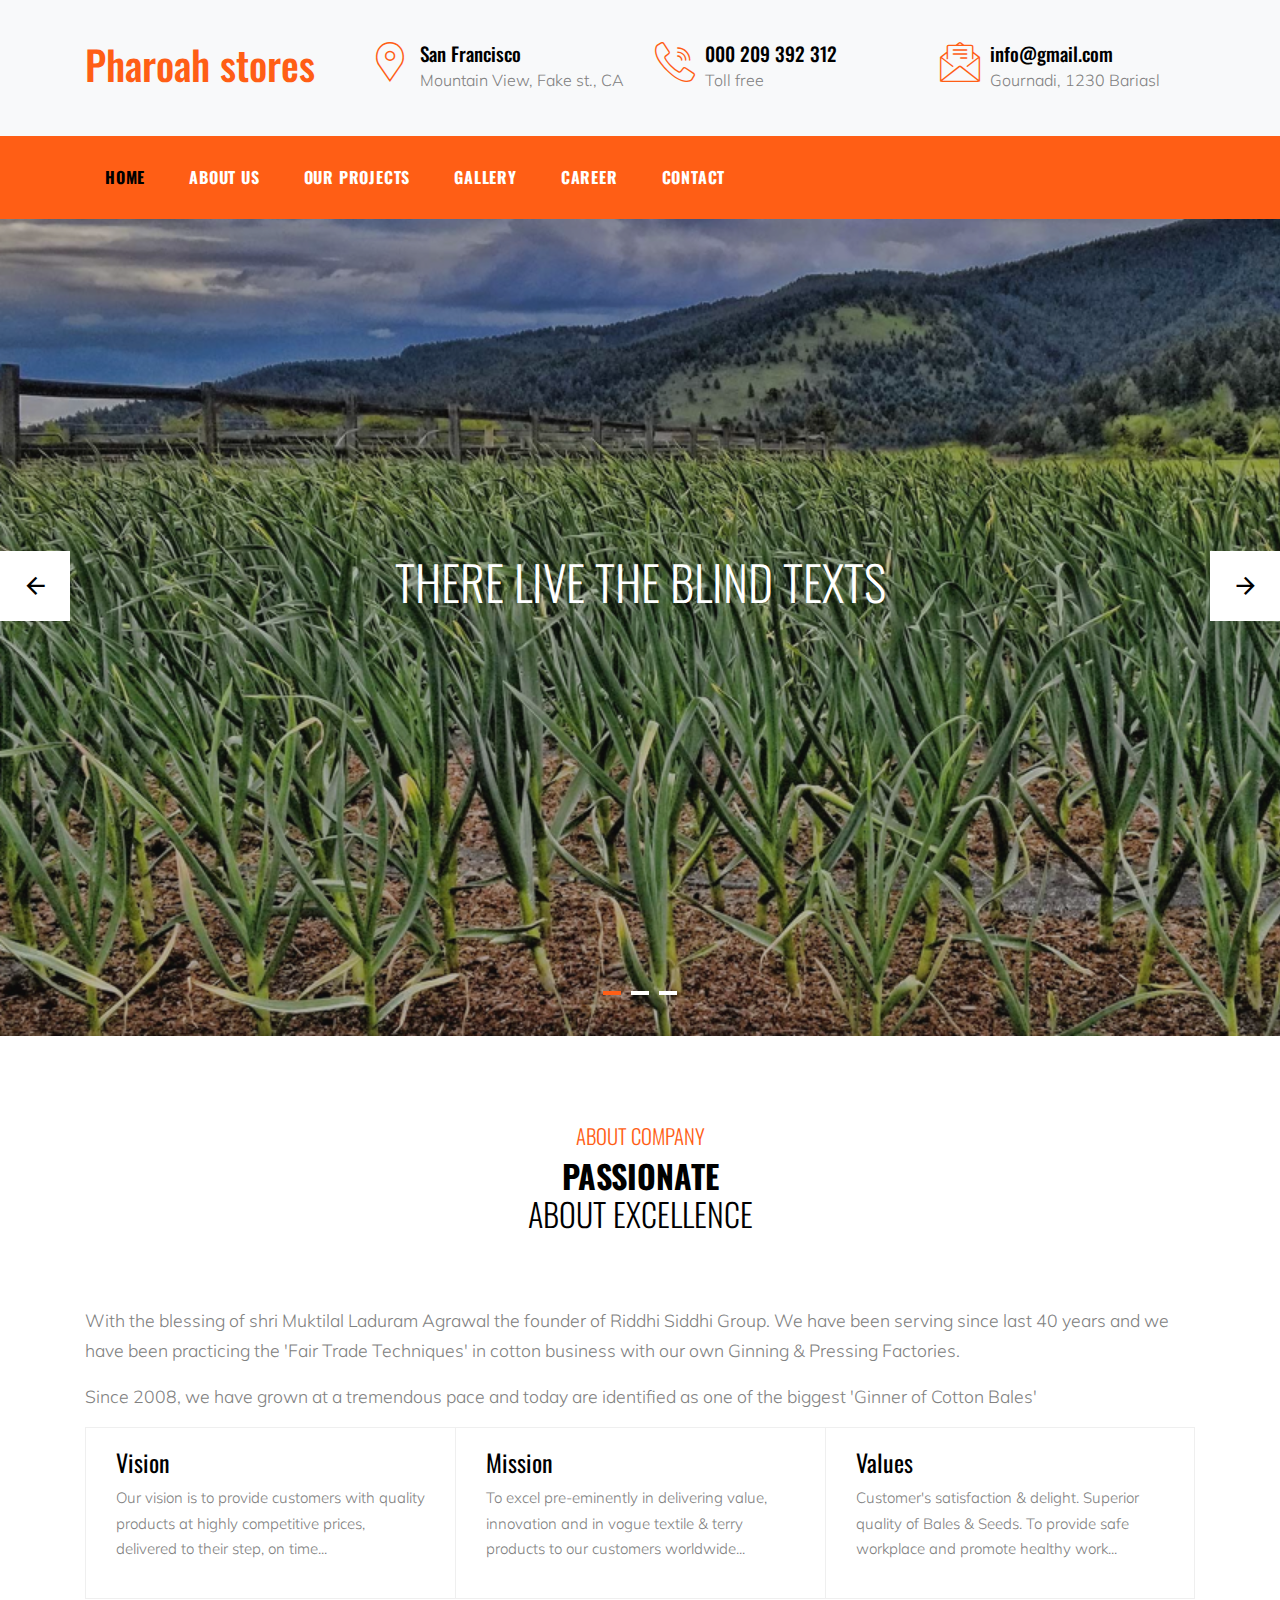
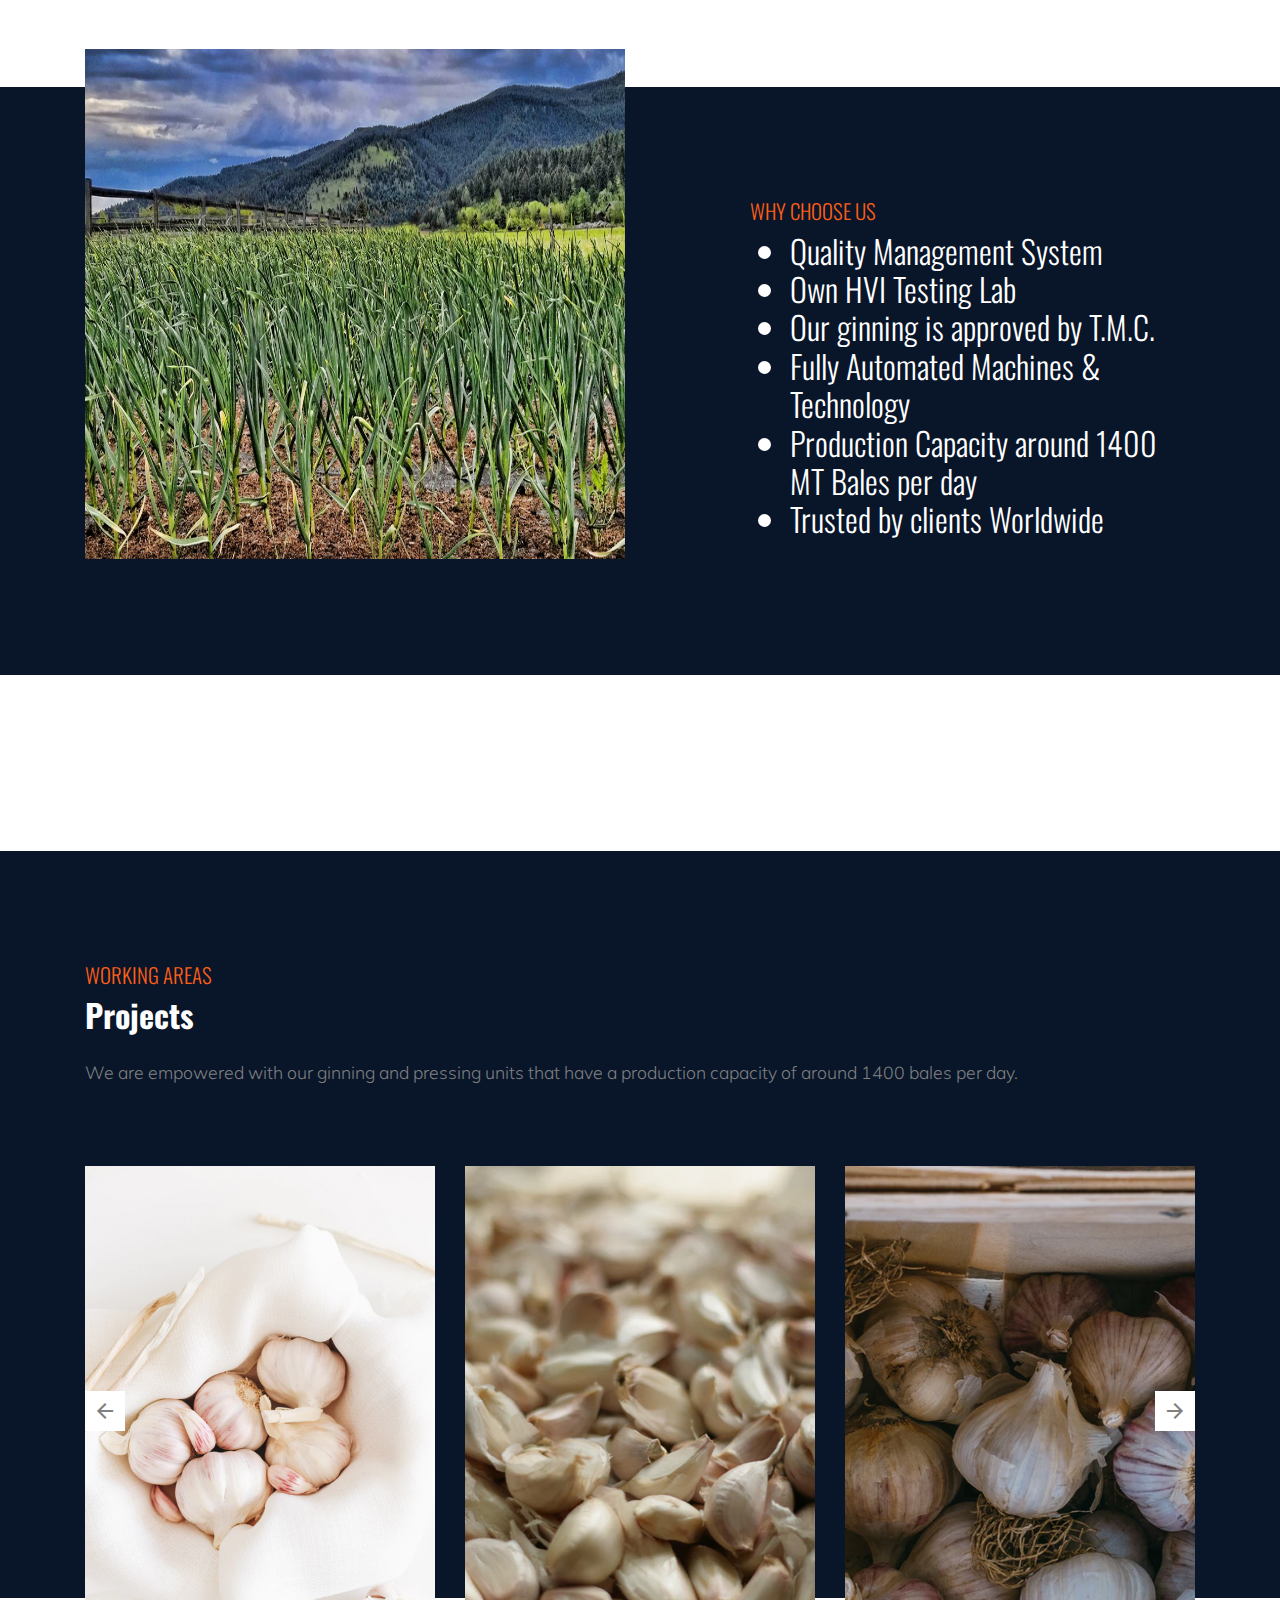
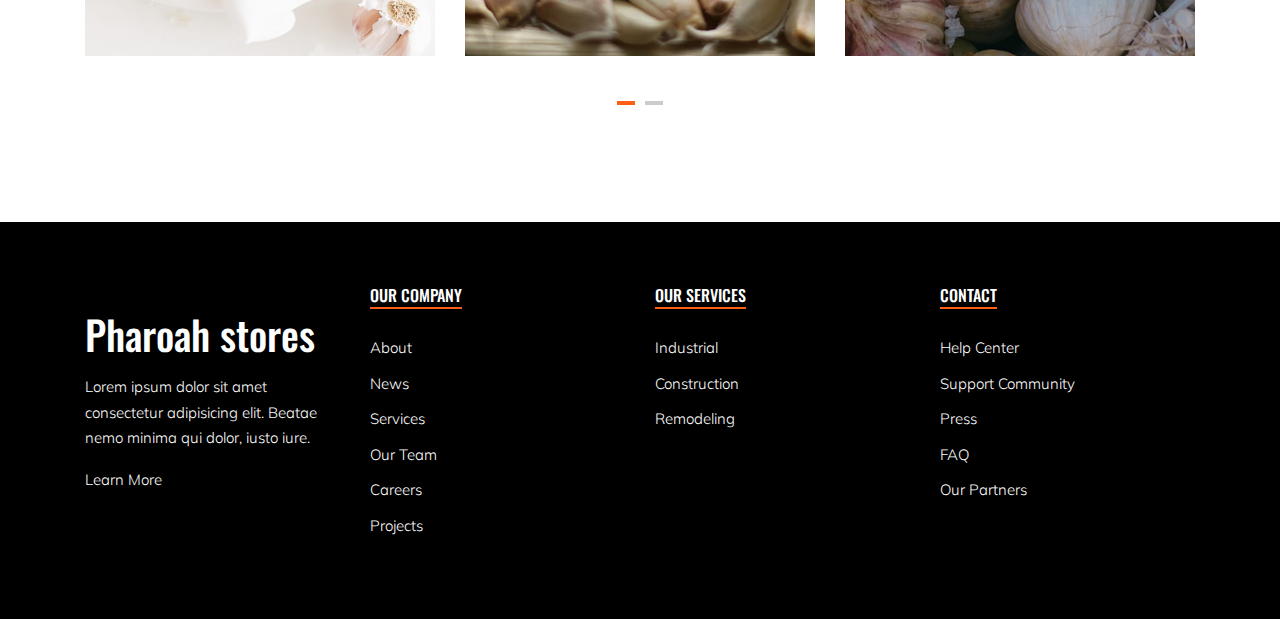
<file: index.html>
<!DOCTYPE html>
<html lang="en">

<head>
  <title>Demo Website</title>
  <meta charset="utf-8">
  <meta name="viewport" content="width=device-width, initial-scale=1, shrink-to-fit=no">


  <link href="https://fonts.googleapis.com/css?family=Oswald:300,400,700|Muli:300,400" rel="stylesheet">
  <link rel="stylesheet" href="fonts/icomoon/style.css">

  <link rel="stylesheet" href="css/bootstrap.min.css">
  <link rel="stylesheet" href="css/jquery-ui.css">
  <link rel="stylesheet" href="css/owl.carousel.min.css">
  <link rel="stylesheet" href="css/owl.theme.default.min.css">
  <link rel="stylesheet" href="css/owl.theme.default.min.css">

  <link rel="stylesheet" href="css/jquery.fancybox.min.css">

  <link rel="stylesheet" href="css/bootstrap-datepicker.css">

  <link rel="stylesheet" href="fonts/flaticon/font/flaticon.css">

  <link rel="stylesheet" href="css/aos.css">
  <link href="css/jquery.mb.YTPlayer.min.css" media="all" rel="stylesheet" type="text/css">

  <link rel="stylesheet" href="css/style.css">



</head>

<body data-spy="scroll" data-target=".site-navbar-target" data-offset="300">

  <div class="site-wrap">

    <div class="site-mobile-menu site-navbar-target">
      <div class="site-mobile-menu-header">
        <div class="site-mobile-menu-close mt-3">
          <span class="icon-close2 js-menu-toggle"></span>
        </div>
      </div>
      <div class="site-mobile-menu-body"></div>
    </div>


    
    <div class="header-top bg-light">
      <div class="container">
        <div class="row align-items-center">
          <div class="col-6 col-lg-3">
            <a href="index.html">
              <h1>Pharoah stores</h1>
            </a>
          </div>
          <div class="col-lg-3 d-none d-lg-block">

            <div class="quick-contact-icons d-flex">
              <div class="icon align-self-start">
                <span class="flaticon-placeholder text-primary"></span>
              </div>
              <div class="text">
                <span class="h4 d-block">San Francisco</span>
                <span class="caption-text">Mountain View, Fake st., CA</span>
              </div>
            </div>

          </div>
          <div class="col-lg-3 d-none d-lg-block">
            <div class="quick-contact-icons d-flex">
              <div class="icon align-self-start">
                <span class="flaticon-call text-primary"></span>
              </div>
              <div class="text">
                <span class="h4 d-block">000 209 392 312</span>
                <span class="caption-text">Toll free</span>
              </div>
            </div>
          </div>

          <div class="col-lg-3 d-none d-lg-block">
            <div class="quick-contact-icons d-flex">
              <div class="icon align-self-start">
                <span class="flaticon-email text-primary"></span>
              </div>
              <div class="text">
                <span class="h4 d-block">info@gmail.com</span>
                <span class="caption-text">Gournadi, 1230 Bariasl</span>
              </div>
            </div>
          </div>

          <div class="col-6 d-block d-lg-none text-right">
              <a href="#" class="d-inline-block d-lg-none site-menu-toggle js-menu-toggle text-black"><span
                class="icon-menu h3"></span></a>
          </div>
        </div>
      </div>
      


      
      <div class="site-navbar py-2 js-sticky-header site-navbar-target d-none pl-0 d-lg-block" role="banner">

      <div class="container">
        <div class="d-flex align-items-center">
          
          <div class="mr-auto">
            <nav class="site-navigation position-relative text-right" role="navigation">
              <ul class="site-menu main-menu js-clone-nav mr-auto d-none pl-0 d-lg-block">
                <li class="active">
                  <a href="index.html" class="nav-link text-left">Home</a>
                </li>
                <li>
                  <a href="#" class="nav-link text-left">About Us</a>
                </li>
                <li>
                  <a href="#" class="nav-link text-left">Our Projects</a>
                </li>
                <li>
                    <a href="#" class="nav-link text-left">Gallery</a>
                </li>
                <li><a href="#" class="nav-link text-left">Career</a></li>
                <li>
                    <a href="#" class="nav-link text-left">Contact</a>
                  </li>
              </ul>                                                                                                                                                                                                                                                                                          </ul>
            </nav>

          </div>
         
        </div>
      </div>

    </div>
    
    </div>
    
    <div class="hero-slide owl-carousel site-blocks-cover">
      <div class="intro-section" style="background-image: url('images/slide_1.jpg');">
        <div class="container">
          <div class="row align-items-center">
            <div class="col-lg-12 mx-auto text-center" data-aos="fade-up">
              <h1>THERE LIVE THE BLIND TEXTS</strong></h1>
            </div>
          </div>
        </div>
      </div>

      <div class="intro-section" style="background-image: url('images/slide_2.jpg');">
        <div class="container">
          <div class="row align-items-center">
            <div class="col-lg-12 mx-auto text-center" data-aos="fade-up">
              <span class="d-block"></span>
              <h1>THERE LIVE THE BLIND TEXTS</h1>
            </div>
          </div>
        </div>
      </div>

      <div class="intro-section" style="background-image: url('images/slide_3.jpg');">
        <div class="container">
          <div class="row align-items-center">
            <div class="col-lg-12 mx-auto text-center" data-aos="fade-up">
              <h1>THERE LIVE THE BLIND TEXTS</h1>
            </div>
          </div>
        </div>
      </div>

    </div>
    <!-- END slider -->
    

    <div class="site-section services-1-wrap">
      <div class="container">
        <div class="row mb-5 justify-content-center text-center">
          <div class="col-lg-5">
              <h3 class="section-subtitle">ABOUT COMPANY</h3>
              <h2 class="section-title mb-4 text-black"><strong>PASSIONATE</strong><br />
              ABOUT EXCELLENCE</h2>
          </div>
        </div>

 <p>With the blessing of shri Muktilal Laduram Agrawal the founder of Riddhi Siddhi Group. We have been serving since last 40 years and we have been practicing the 'Fair Trade Techniques' in cotton business with our own Ginning & Pressing Factories.</p>

        <p>Since 2008, we have grown at a tremendous pace and today are identified as one of the biggest 'Ginner of Cotton Bales'</p>

        <div class="row no-gutters">
          <div class="col-lg-4 col-md-6">
            <div class="service-1">
              
              <div class="service-1-content">
                <h3 class="service-heading">Vision</h3>
                <p>Our vision is to provide customers with quality products at highly competitive prices, delivered to their step, on time...</p>
              </div>
            </div>
          </div>

          <div class="col-lg-4 col-md-6">
            <div class="service-1">
              
              <div class="service-1-content">
                <h3 class="service-heading">Mission</h3>
                <p>To excel pre-eminently in delivering value, innovation and in vogue textile & terry products to our customers worldwide...</p>
              </div>
            </div>
          </div>

          <div class="col-lg-4 col-md-6">
            <div class="service-1">
              
              <div class="service-1-content">
                <h3 class="service-heading">Values</h3>
                <p>Customer's satisfaction & delight. Superior quality of Bales & Seeds. To provide safe workplace and promote healthy work...</p>
              </div>
            </div>
          </div>
          
          
      </div>
    </div>
    <!-- END services -->

    <div class="site-section">
      <div class="block-2">
        <div class="container">
          <div class="row">
            <div class="col-lg-6 mb-4 mb-lg-0">
              <img src="images/slide_1.jpg" alt="Image " class="img-fluid img-overlap" style="height: 510px;"">
            </div>
            <div class="col-lg-5 ml-auto">
              <h3 class="section-subtitle">Why Choose Us</h3>
              <h2 class="section-title mb-4"><ul>
                                <li>Quality Management System</li>
                                <li>Own HVI Testing Lab</li>
                                <li>Our ginning is approved by T.M.C.</li>
                                <li>Fully Automated Machines & Technology</li>
                                <li>Production Capacity around 1400 MT Bales per day</li>                                
                                <li>Trusted by clients Worldwide</li>
                            </ul></p>

              



              </div>

              
            </div>
          </div>
        </div>
      </div>
    </div>
    <!-- END block-2 -->


    

    <div class="site-section block-3">
      <div class="container">
        
        <div class="mb-5">
          <h3 class="section-subtitle">WORKING AREAS</h3>
          <h2 class="section-title mb-4"><strong>Projects</strong></h2>
          <p>We are empowered with our ginning and pressing units that have a production capacity of around 1400 bales per day.</p>
        </div>

        <div class="projects-carousel-wrap">
          <div class="owl-carousel owl-slide-3">
            <div class="project-item">
              <div class="project-item-contents">
                <a href="#">
                  <h2 class="project-item-title">
                    Cotton Seeds 
                  </h2>
                </a>
              </div>
              <img src="images/works_1.jpg" alt="Image" class="img-fluid">
            </div>
            <div class="project-item">
              <div class="project-item-contents">
                <a href="#">
                  <h2 class="project-item-title">
                    Cotton Bales 
                  </h2>
                </a>
              </div>
              <img src="images/works_2.jpg" alt="Image" class="img-fluid">
            </div>
            <div class="project-item">
              <div class="project-item-contents">
                <a href="#">
                  <h2 class="project-item-title">
                    Cotton Seeds 
                  </h2>
                </a>
              </div>
              <img src="images/works_3.jpg" alt="Image" class="img-fluid">
            </div>
            <div class="project-item">
              <div class="project-item-contents">
                <a href="#">
                  <h2 class="project-item-title">
                    Cotton Bales 
                  </h2>
                </a>
              </div>
              <img src="images/works_4.jpg" alt="Image" class="img-fluid">
            </div>


          </div>
        </div>

      </div>
    </div>

    
<!--
    <div class="site-section testimonial-wrap">
      <div class="container">
        <div class="row justify-content-center">
          <div class="col-12 mb-5 text-center">
            <h3 class="section-subtitle">Testimonial</h3>
            <h2 class="section-title text-black mb-4">What People Says</h2>
          </div>
        </div>

        <div class="row">
          <div class="col-md-6 mb-4 mb-md-0">
            <div class="testimonial">
              <img src="images/person_3_sq.jpg" alt="">
              <blockquote>
                <p>&ldquo;Lorem ipsum dolor sit, amet consectetur adipisicing elit. Provident deleniti iusto molestias, dolore vel fugiat ab placeat ea?&rdquo;</p>
              </blockquote>
              <p class="client-name">Matt Keygen</p>
            </div>
          </div>
          <div class="col-md-6 mb-4 mb-md-0">
            <div class="testimonial">
              <img src="images/person_4_sq.jpg" alt="">
              <blockquote>
                <p>&ldquo;Lorem ipsum dolor sit, amet consectetur adipisicing elit. Provident deleniti iusto molestias, dolore vel fugiat ab placeat ea?&rdquo;</p>
              </blockquote>
              <p class="client-name">Matt Keygen</p>
            </div>
          </div>
        </div>
      </div>
    </div>

   

    <div class="site-section bg-light">
      <div class="container">
        <div class="row justify-content-center">
          <div class="col-12 mb-5 text-left">
            <h3 class="section-subtitle">Blog</h3>
            <h2 class="section-title text-black mb-4">News &amp; Updates</h2>
          </div>
        </div>
        <div class="row">
          <div class="col-md-6 mb-4 mb-lg-0 col-lg-4">
            <div class="blog-entry">
              <a href="#" class="img-link">
                <img src="images/slide_1.jpg" alt="Image" class="img-fluid">
              </a>
              <div class="blog-entry-contents">
                <h3><a href="#">Top Companies That Are Best In Industrial Business</a></h3>
                <div class="meta">Posted by <a href="#">Admin</a> In <a href="#">News</a></div>
              </div>
            </div>
          </div>
          <div class="col-md-6 mb-4 mb-lg-0 col-lg-4">
            <div class="blog-entry">
              <a href="#" class="img-link">
                <img src="images/slide_1.jpg" alt="Image" class="img-fluid">
              </a>
              <div class="blog-entry-contents">
                <h3><a href="#">Top Companies That Are Best In Industrial Business</a></h3>
                <div class="meta">Posted by <a href="#">Admin</a> In <a href="#">News</a></div>
              </div>
            </div>
          </div>
          <div class="col-md-6 mb-4 mb-lg-0 col-lg-4">
            <div class="blog-entry">
              <a href="#" class="img-link">
                <img src="images/slide_1.jpg" alt="Image" class="img-fluid">
              </a>
              <div class="blog-entry-contents">
                <h3><a href="#">Top Companies That Are Best In Industrial Business</a></h3>
                <div class="meta">Posted by <a href="#">Admin</a> In <a href="#">News</a></div>
              </div>
            </div>
          </div>
        </div>
      </div>
    </div>

    
    <div class="py-5 bg-primary block-4">
      <div class="container">
        <div class="row align-items-center">
          <div class="col-lg-6">
            <h3 class="text-white">Subscribe To Newsletter</h3>
            <p>Lorem ipsum dolor sit amet consectetur adipisicing elit. Nesciunt, reprehenderit!</p>
          </div>
          <div class="col-lg-6">
            <form action="#" class="form-subscribe d-flex">
              <input type="text" class="form-control form-control-lg">
              <input type="submit" class="btn btn-secondary px-4" value="Subcribe">
            </form>
          </div>
        </div>
      </div>
    </div>-->

    <div class="footer">
      <div class="container">
        <div class="row">
          <div class="col-lg-3">
            <p class="mb-4"><h1>Pharoah stores</h1></p>
            <p>Lorem ipsum dolor sit amet consectetur adipisicing elit. Beatae nemo minima qui dolor, iusto iure.</p>  
            <p><a href="#">Learn More</a></p>
          </div>
          <div class="col-lg-3">
            <h3 class="footer-heading"><span>Our Company</span></h3>
            <ul class="list-unstyled">
                <li><a href="#">About</a></li>
                <li><a href="#">News</a></li>
                <li><a href="#">Services</a></li>
                <li><a href="#">Our Team</a></li>
                <li><a href="#">Careers</a></li>
                <li><a href="#">Projects</a></li>
            </ul>
          </div>
          <div class="col-lg-3">
              <h3 class="footer-heading"><span>Our Services</span></h3>
              <ul class="list-unstyled">
                  <li><a href="#">Industrial</a></li>
                  <li><a href="#">Construction</a></li>
                  <li><a href="#">Remodeling</a></li>
              </ul>
          </div>
          <div class="col-lg-3">
              <h3 class="footer-heading"><span>Contact</span></h3>
              <ul class="list-unstyled">
                  <li><a href="#">Help Center</a></li>
                  <li><a href="#">Support Community</a></li>
                  <li><a href="#">Press</a></li>
                  <li><a href="#">FAQ</a></li>
                  <li><a href="#">Our Partners</a></li>
              </ul>
          </div>
        </div>

        <div class="row">
          <div class="col-12">
            <!--<div class="copyright">
                <p>
                    Link back to Colorlib can't be removed. Template is licensed under CC BY 3.0. 
                    Copyright &copy;<script>document.write(new Date().getFullYear());</script> All rights reserved | This template is made with <i class="icon-heart text-danger" aria-hidden="true"></i> by <a href="https://colorlib.com" target="_blank" >Colorlib</a>
                   Link back to Colorlib can't be removed. Template is licensed under CC BY 3.0. 
                    </p>
            </div>-->
          </div>
        </div>
      </div>
    </div>
    

  </div>
  <!-- .site-wrap -->


  <!-- loader -->
  <div id="loader" class="show fullscreen"><svg class="circular" width="48px" height="48px"><circle class="path-bg" cx="24" cy="24" r="22" fill="none" stroke-width="4" stroke="#eeeeee"/><circle class="path" cx="24" cy="24" r="22" fill="none" stroke-width="4" stroke-miterlimit="10" stroke="#ff5e15"/></svg></div>

  <script src="js/jquery-3.3.1.min.js"></script>
  <script src="js/jquery-migrate-3.0.1.min.js"></script>
  <script src="js/jquery-ui.js"></script>
  <script src="js/popper.min.js"></script>
  <script src="js/bootstrap.min.js"></script>
  <script src="js/owl.carousel.min.js"></script>
  <script src="js/jquery.stellar.min.js"></script>
  <script src="js/jquery.countdown.min.js"></script>
  <script src="js/bootstrap-datepicker.min.js"></script>
  <script src="js/jquery.easing.1.3.js"></script>
  <script src="js/aos.js"></script>
  <script src="js/jquery.fancybox.min.js"></script>
  <script src="js/jquery.sticky.js"></script>
  <script src="js/jquery.mb.YTPlayer.min.js"></script>




  <script src="js/main.js"></script>

</body>

</html>
</file>
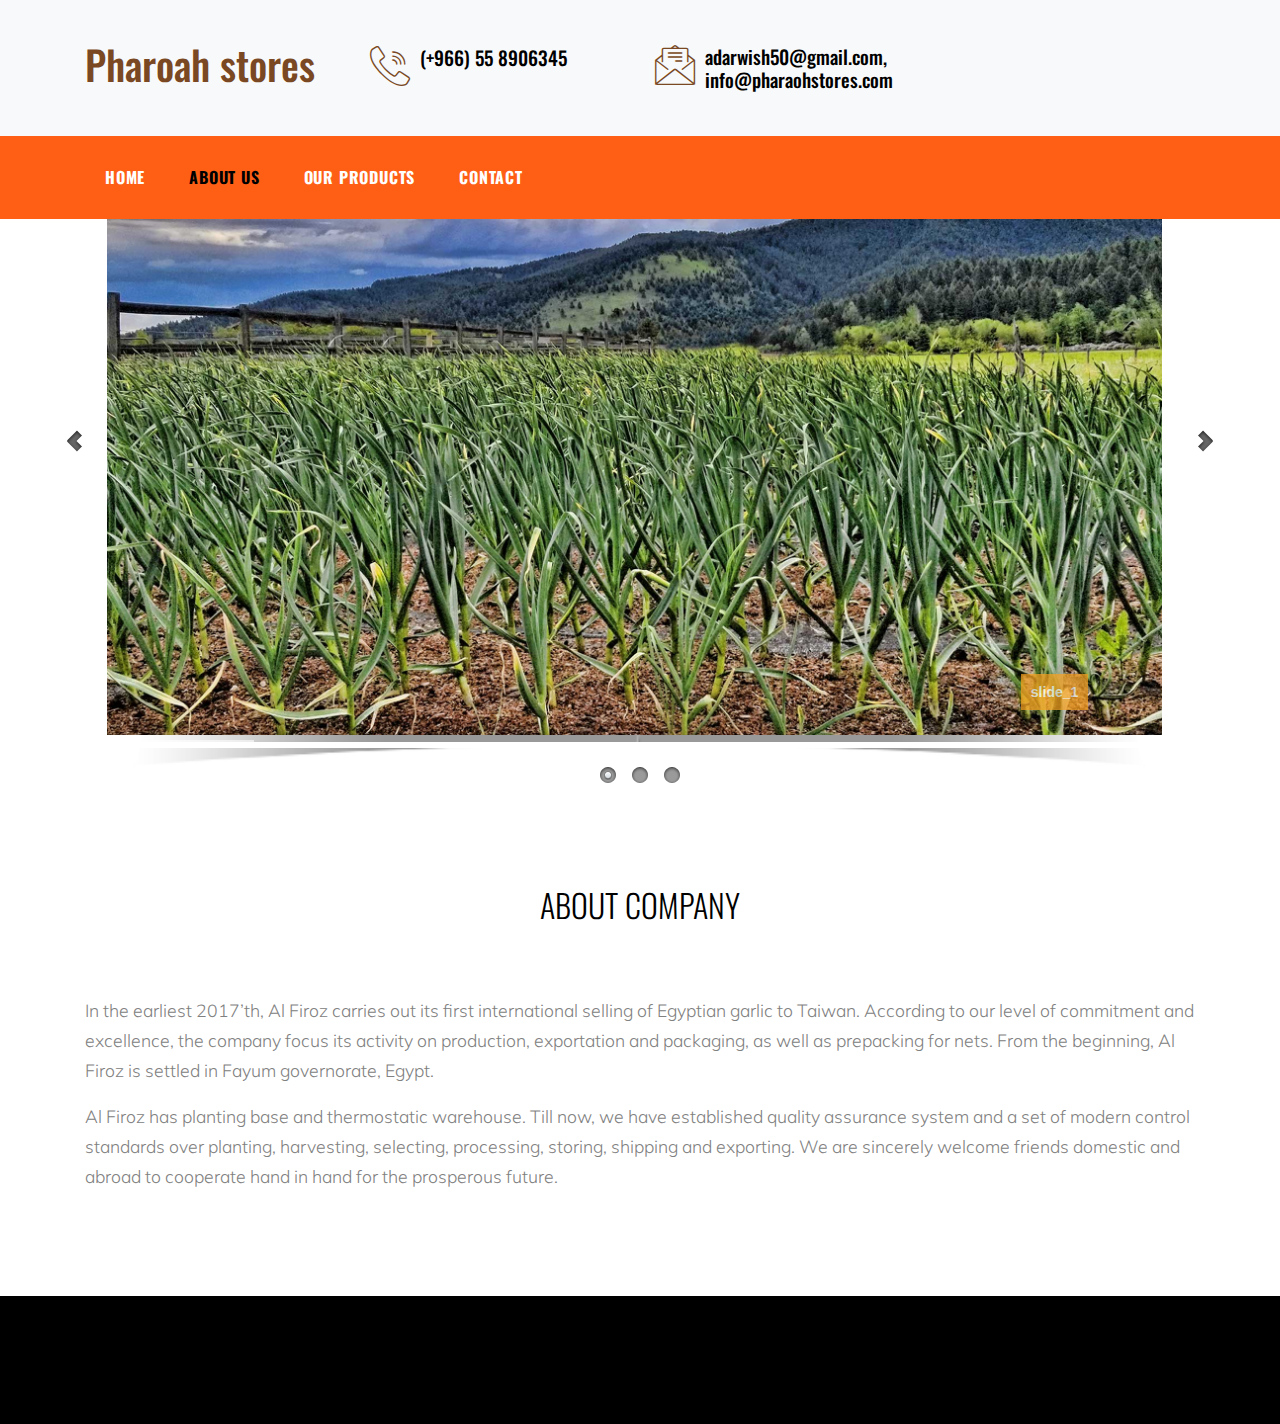
<file: about.html>
﻿<!DOCTYPE html>
<html lang="en">

<head>
    <title>About | Pharoah Stores</title>
  <meta charset="utf-8">
  <meta name="viewport" content="width=device-width, initial-scale=1, shrink-to-fit=no">


  <link href="https://fonts.googleapis.com/css?family=Oswald:300,400,700|Muli:300,400" rel="stylesheet">
  <link rel="stylesheet" href="fonts/icomoon/style.css">

  <link rel="stylesheet" href="css/bootstrap.min.css">
  <link rel="stylesheet" href="css/jquery-ui.css">
  <link rel="stylesheet" href="css/owl.carousel.min.css">
  <link rel="stylesheet" href="css/owl.theme.default.min.css">
  <link rel="stylesheet" href="css/owl.theme.default.min.css">

  <link rel="stylesheet" href="css/jquery.fancybox.min.css">

  <link rel="stylesheet" href="css/bootstrap-datepicker.css">

  <link rel="stylesheet" href="fonts/flaticon/font/flaticon.css">

  <link rel="stylesheet" href="css/aos.css">
  <link href="css/jquery.mb.YTPlayer.min.css" media="all" rel="stylesheet" type="text/css">

  <link rel="stylesheet" href="css/style.css">

  <!-- Insert to your webpage before the </head> -->
  <script src="sliderengine/jquery.js"></script>
  <script src="sliderengine/amazingslider.js"></script>
  <link rel="stylesheet" type="text/css" href="sliderengine/amazingslider-1.css">
  <script src="sliderengine/initslider-1.js"></script>
  <!-- End of head section HTML codes -->



</head>

<body data-spy="scroll" data-target=".site-navbar-target" data-offset="300">
    <div id="page-wrap">
        <div class="site-wrap">

            <div class="site-mobile-menu site-navbar-target">
                <div class="site-mobile-menu-header">
                    <div class="site-mobile-menu-close mt-3">
                        <span class="icon-close2 js-menu-toggle"></span>
                    </div>
                </div>
                <div class="site-mobile-menu-body"></div>
            </div>



            <div class="header-top bg-light">
                <div class="container">
                    <div class="row align-items-center">
                        <div class="col-6 col-lg-3">
                            <a href="index.html">
                                <h1 style="color: #7a4924;">Pharoah stores</h1>
                            </a>
                        </div>

                        <div class="col-lg-3 d-none d-lg-block">
                            <div class="quick-contact-icons d-flex">
                                <div class="icon align-self-start">
                                    <span class="flaticon-call" style="color: #7a4924;"></span>
                                </div>
                                <div class="text">
                                    <span class="h4 d-block">(+966) 55 8906345</span>
                                </div>
                            </div>
                        </div>

                        <div class="col-lg-3 d-none d-lg-block">
                            <div class="quick-contact-icons d-flex">
                                <div class="icon align-self-start">
                                    <span class="flaticon-email" style="color: #7a4924;"></span>
                                </div>
                                <div class="text">
                                    <span class="h4 d-block">adarwish50@gmail.com,<br />info@pharaohstores.com</span>
                                </div>
                            </div>
                        </div>

                        <div class="col-6 d-block d-lg-none text-right">
                            <a href="#" class="d-inline-block d-lg-none site-menu-toggle js-menu-toggle text-black">
                                <span class="icon-menu h3"></span>
                            </a>
                        </div>
                    </div>
                </div>




                <div class="site-navbar py-2 js-sticky-header site-navbar-target d-none pl-0 d-lg-block" role="banner">

                    <div class="container">
                        <div class="d-flex align-items-center">

                            <div class="mr-auto">
                                <nav class="site-navigation position-relative text-right" role="navigation">
                                    <ul class="site-menu main-menu js-clone-nav mr-auto d-none pl-0 d-lg-block">
                                        <li>
                                            <a href="index.html" class="nav-link text-left">Home</a>
                                        </li>
                                        <li class="active">
                                            <a href="about.html" class="nav-link text-left">About Us</a>
                                        </li>
                                        <li>
                                            <a href="products.html" class="nav-link text-left">Our Products</a>
                                        </li>
                                        <li>
                                            <a href="contact.html" class="nav-link text-left">Contact</a>
                                        </li>
                                    </ul>                                                                                                                                                                                                                                                                                          </ul>
                                </nav>

                            </div>

                        </div>
                    </div>

                </div>

            </div>



            <!-- Insert to your webpage where you want to display the slider -->
            <div class="amazingslider-wrapper" id="amazingslider-wrapper-1" style="display:block;position:relative;max-width:1067px;margin:0px auto 62px;">
                <div class="amazingslider" id="amazingslider-1" style="display:block;position:relative;margin:0 auto;">
                    <ul class="amazingslider-slides" style="display:none;">
                        <li>
                            <img src="images/slide_1.jpg" alt="slide_1" title="slide_1" />
                        </li>
                        <li>
                            <img src="images/slide_2.jpg" alt="slide_2" title="slide_2" />
                        </li>
                        <li>
                            <img src="images/slide_3.jpg" alt="slide_3" title="slide_3" />
                        </li>
                    </ul>
                    <ul class="amazingslider-thumbnails" style="display:none;">
                        <li><img src="images/slide_1-tn.jpg" alt="slide_1" title="slide_1" /></li>
                        <li><img src="images/slide_2-tn.jpg" alt="slide_2" title="slide_2" /></li>
                        <li><img src="images/slide_3-tn.jpg" alt="slide_3" title="slide_3" /></li>
                    </ul>

                </div>
            </div>
            <!-- END slider -->

            <div class="site-section services-1-wrap">
                <div class="container">
                    <div class="row mb-5 justify-content-center text-center">
                        <div class="col-lg-5">
                            <h2 class="section-title mb-4 text-black">
                                ABOUT COMPANY
                            </h2>
                        </div>
                    </div>

                    <p>In the earliest 2017’th, Al Firoz carries out its first international selling of Egyptian garlic to Taiwan. According to our level of commitment and excellence, the company focus its activity on production, exportation and packaging, as well as prepacking for nets. From the beginning, Al Firoz is settled in Fayum governorate, Egypt.</p>

                    <p>Al Firoz has planting base and thermostatic warehouse. Till now, we have established quality assurance system and a set of modern control standards over planting, harvesting, selecting, processing, storing, shipping and exporting. We are sincerely welcome friends domestic and abroad to cooperate hand in hand for the prosperous future.</p>

                </div>
                <!-- END services -->


            </div>










        </div>


        <!-- .site-wrap -->
        <!-- loader -->
        <div id="loader" class="show fullscreen"><svg class="circular" width="48px" height="48px"><circle class="path-bg" cx="24" cy="24" r="22" fill="none" stroke-width="4" stroke="#eeeeee" /><circle class="path" cx="24" cy="24" r="22" fill="none" stroke-width="4" stroke-miterlimit="10" stroke="#ff5e15" /></svg></div>

    </div>
    <div class="footer"></div>

    <script src="js/jquery-ui.js"></script>
    <script src="js/popper.min.js"></script>
    <script src="js/bootstrap.min.js"></script>
    <script src="js/owl.carousel.min.js"></script>
    <script src="js/jquery.stellar.min.js"></script>
    <script src="js/jquery.countdown.min.js"></script>
    <script src="js/bootstrap-datepicker.min.js"></script>
    <script src="js/jquery.easing.1.3.js"></script>
    <script src="js/aos.js"></script>
    <script src="js/jquery.fancybox.min.js"></script>
    <script src="js/jquery.sticky.js"></script>
    <script src="js/jquery.mb.YTPlayer.min.js"></script>




    <script src="js/main.js"></script>

    <script>
        // Select all links with hashes
        $('a[href*="#"]')
            // Remove links that don't actually link to anything
            .not('[href="#"]')
            .not('[href="#0"]')
            .click(function (event) {
                // On-page links
                if (
                    location.pathname.replace(/^\//, '') == this.pathname.replace(/^\//, '')
                    &&
                    location.hostname == this.hostname
                ) {
                    // Figure out element to scroll to
                    var target = $(this.hash);
                    target = target.length ? target : $('[name=' + this.hash.slice(1) + ']');
                    // Does a scroll target exist?
                    if (target.length) {
                        // Only prevent default if animation is actually gonna happen
                        event.preventDefault();
                        $('html, body').animate({
                            scrollTop: target.offset().top
                        }, 1000, function () {
                            // Callback after animation
                            // Must change focus!
                            var $target = $(target);
                            $target.focus();
                            if ($target.is(":focus")) { // Checking if the target was focused
                                return false;
                            } else {
                                $target.attr('tabindex', '-1'); // Adding tabindex for elements not focusable
                                $target.focus(); // Set focus again
                            };
                        });
                    }
                }
            });
    </script>

</body>

</html>
</file>
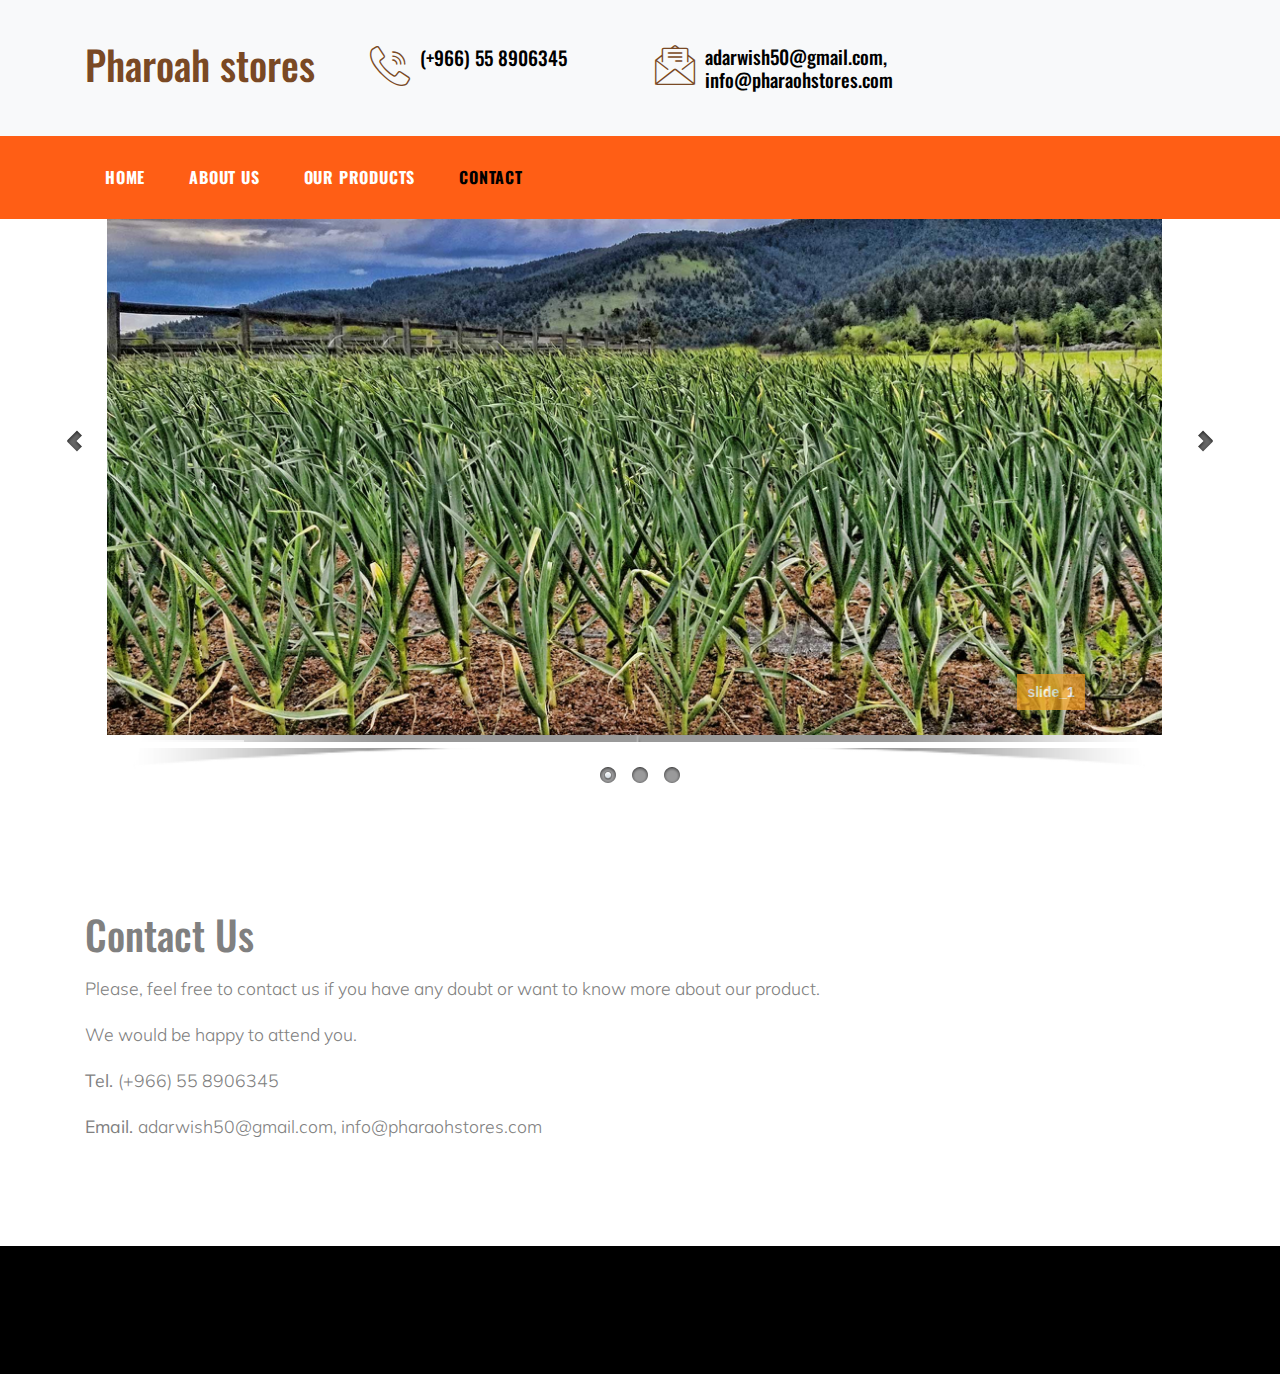
<file: contact.html>
﻿<!DOCTYPE html>
<html lang="en">

<head>
    <title>Contact | Pharoah Stores</title>
  <meta charset="utf-8">
  <meta name="viewport" content="width=device-width, initial-scale=1, shrink-to-fit=no">


  <link href="https://fonts.googleapis.com/css?family=Oswald:300,400,700|Muli:300,400" rel="stylesheet">
  <link rel="stylesheet" href="fonts/icomoon/style.css">

  <link rel="stylesheet" href="css/bootstrap.min.css">
  <link rel="stylesheet" href="css/jquery-ui.css">
  <link rel="stylesheet" href="css/owl.carousel.min.css">
  <link rel="stylesheet" href="css/owl.theme.default.min.css">
  <link rel="stylesheet" href="css/owl.theme.default.min.css">

  <link rel="stylesheet" href="css/jquery.fancybox.min.css">

  <link rel="stylesheet" href="css/bootstrap-datepicker.css">

  <link rel="stylesheet" href="fonts/flaticon/font/flaticon.css">

  <link rel="stylesheet" href="css/aos.css">
  <link href="css/jquery.mb.YTPlayer.min.css" media="all" rel="stylesheet" type="text/css">

  <link rel="stylesheet" href="css/style.css">

  <!-- Insert to your webpage before the </head> -->
  <script src="sliderengine/jquery.js"></script>
  <script src="sliderengine/amazingslider.js"></script>
  <link rel="stylesheet" type="text/css" href="sliderengine/amazingslider-1.css">
  <script src="sliderengine/initslider-1.js"></script>
  <!-- End of head section HTML codes -->



</head>

<body data-spy="scroll" data-target=".site-navbar-target" data-offset="300">
    <div id="page-wrap">
        <div class="site-wrap">

            <div class="site-mobile-menu site-navbar-target">
                <div class="site-mobile-menu-header">
                    <div class="site-mobile-menu-close mt-3">
                        <span class="icon-close2 js-menu-toggle"></span>
                    </div>
                </div>
                <div class="site-mobile-menu-body"></div>
            </div>



            <div class="header-top bg-light">
                <div class="container">
                    <div class="row align-items-center">
                        <div class="col-6 col-lg-3">
                            <a href="index.html">
                                <h1 style="color: #7a4924;">Pharoah stores</h1>
                            </a>
                        </div>

                        <div class="col-lg-3 d-none d-lg-block">
                            <div class="quick-contact-icons d-flex">
                                <div class="icon align-self-start">
                                    <span class="flaticon-call" style="color: #7a4924;"></span>
                                </div>
                                <div class="text">
                                    <span class="h4 d-block">(+966) 55 8906345</span>
                                </div>
                            </div>
                        </div>

                        <div class="col-lg-3 d-none d-lg-block">
                            <div class="quick-contact-icons d-flex">
                                <div class="icon align-self-start">
                                    <span class="flaticon-email" style="color: #7a4924;"></span>
                                </div>
                                <div class="text">
                                    <span class="h4 d-block">adarwish50@gmail.com,<br />info@pharaohstores.com</span>
                                </div>
                            </div>
                        </div>

                        <div class="col-6 d-block d-lg-none text-right">
                            <a href="#" class="d-inline-block d-lg-none site-menu-toggle js-menu-toggle text-black">
                                <span class="icon-menu h3"></span>
                            </a>
                        </div>
                    </div>
                </div>




                <div class="site-navbar py-2 js-sticky-header site-navbar-target d-none pl-0 d-lg-block" role="banner">

                    <div class="container">
                        <div class="d-flex align-items-center">

                            <div class="mr-auto">
                                <nav class="site-navigation position-relative text-right" role="navigation">
                                    <ul class="site-menu main-menu js-clone-nav mr-auto d-none pl-0 d-lg-block">
                                        <li>
                                            <a href="index.html" class="nav-link text-left">Home</a>
                                        </li>
                                        <li>
                                            <a href="about.html" class="nav-link text-left">About Us</a>
                                        </li>
                                        <li>
                                            <a href="products.html" class="nav-link text-left">Our Products</a>
                                        </li>
                                        <li class="active">
                                            <a href="contact.html" class="nav-link text-left">Contact</a>
                                        </li>
                                    </ul>                                                                                                                                                                                                                                                                                          </ul>
                                </nav>

                            </div>

                        </div>
                    </div>

                </div>

            </div>



            <!-- Insert to your webpage where you want to display the slider -->
            <div class="amazingslider-wrapper" id="amazingslider-wrapper-1" style="display:block;position:relative;max-width:1067px;margin:0px auto 62px;">
                <div class="amazingslider" id="amazingslider-1" style="display:block;position:relative;margin:0 auto;">
                    <ul class="amazingslider-slides" style="display:none;">
                        <li>
                            <img src="images/slide_1.jpg" alt="slide_1" title="slide_1" />
                        </li>
                        <li>
                            <img src="images/slide_2.jpg" alt="slide_2" title="slide_2" />
                        </li>
                        <li>
                            <img src="images/slide_3.jpg" alt="slide_3" title="slide_3" />
                        </li>
                    </ul>
                    <ul class="amazingslider-thumbnails" style="display:none;">
                        <li><img src="images/slide_1-tn.jpg" alt="slide_1" title="slide_1" /></li>
                        <li><img src="images/slide_2-tn.jpg" alt="slide_2" title="slide_2" /></li>
                        <li><img src="images/slide_3-tn.jpg" alt="slide_3" title="slide_3" /></li>
                    </ul>

                </div>
            </div>
            <!-- END slider -->

            <div class="site-section services-1-wrap">
                <div class="container">
                    <div class="row">
                        <div class="col-lg-12">
                            <p class="mb-4"><h1>Contact Us</h1></p>
                            <p>Please, feel free to contact us if you have any doubt or want to know more about our product.</p>
                            <p>We would be happy to attend you.</p>
                            <p><strong>Tel. </strong>(+966) 55 8906345</p>
                            <p><strong>Email. </strong>adarwish50@gmail.com, info@pharaohstores.com</p>
                        </div>

                    </div>
                </div>


            </div>



        </div>

        <div class="footer"></div>
        <!-- .site-wrap -->
        <!-- loader -->
        <div id="loader" class="show fullscreen"><svg class="circular" width="48px" height="48px"><circle class="path-bg" cx="24" cy="24" r="22" fill="none" stroke-width="4" stroke="#eeeeee" /><circle class="path" cx="24" cy="24" r="22" fill="none" stroke-width="4" stroke-miterlimit="10" stroke="#ff5e15" /></svg></div>

    </div>
    

    <script src="js/jquery-ui.js"></script>
    <script src="js/popper.min.js"></script>
    <script src="js/bootstrap.min.js"></script>
    <script src="js/owl.carousel.min.js"></script>
    <script src="js/jquery.stellar.min.js"></script>
    <script src="js/jquery.countdown.min.js"></script>
    <script src="js/bootstrap-datepicker.min.js"></script>
    <script src="js/jquery.easing.1.3.js"></script>
    <script src="js/aos.js"></script>
    <script src="js/jquery.fancybox.min.js"></script>
    <script src="js/jquery.sticky.js"></script>
    <script src="js/jquery.mb.YTPlayer.min.js"></script>




    <script src="js/main.js"></script>

    <script>
        // Select all links with hashes
        $('a[href*="#"]')
            // Remove links that don't actually link to anything
            .not('[href="#"]')
            .not('[href="#0"]')
            .click(function (event) {
                // On-page links
                if (
                    location.pathname.replace(/^\//, '') == this.pathname.replace(/^\//, '')
                    &&
                    location.hostname == this.hostname
                ) {
                    // Figure out element to scroll to
                    var target = $(this.hash);
                    target = target.length ? target : $('[name=' + this.hash.slice(1) + ']');
                    // Does a scroll target exist?
                    if (target.length) {
                        // Only prevent default if animation is actually gonna happen
                        event.preventDefault();
                        $('html, body').animate({
                            scrollTop: target.offset().top
                        }, 1000, function () {
                            // Callback after animation
                            // Must change focus!
                            var $target = $(target);
                            $target.focus();
                            if ($target.is(":focus")) { // Checking if the target was focused
                                return false;
                            } else {
                                $target.attr('tabindex', '-1'); // Adding tabindex for elements not focusable
                                $target.focus(); // Set focus again
                            };
                        });
                    }
                }
            });
    </script>

</body>

</html>
</file>
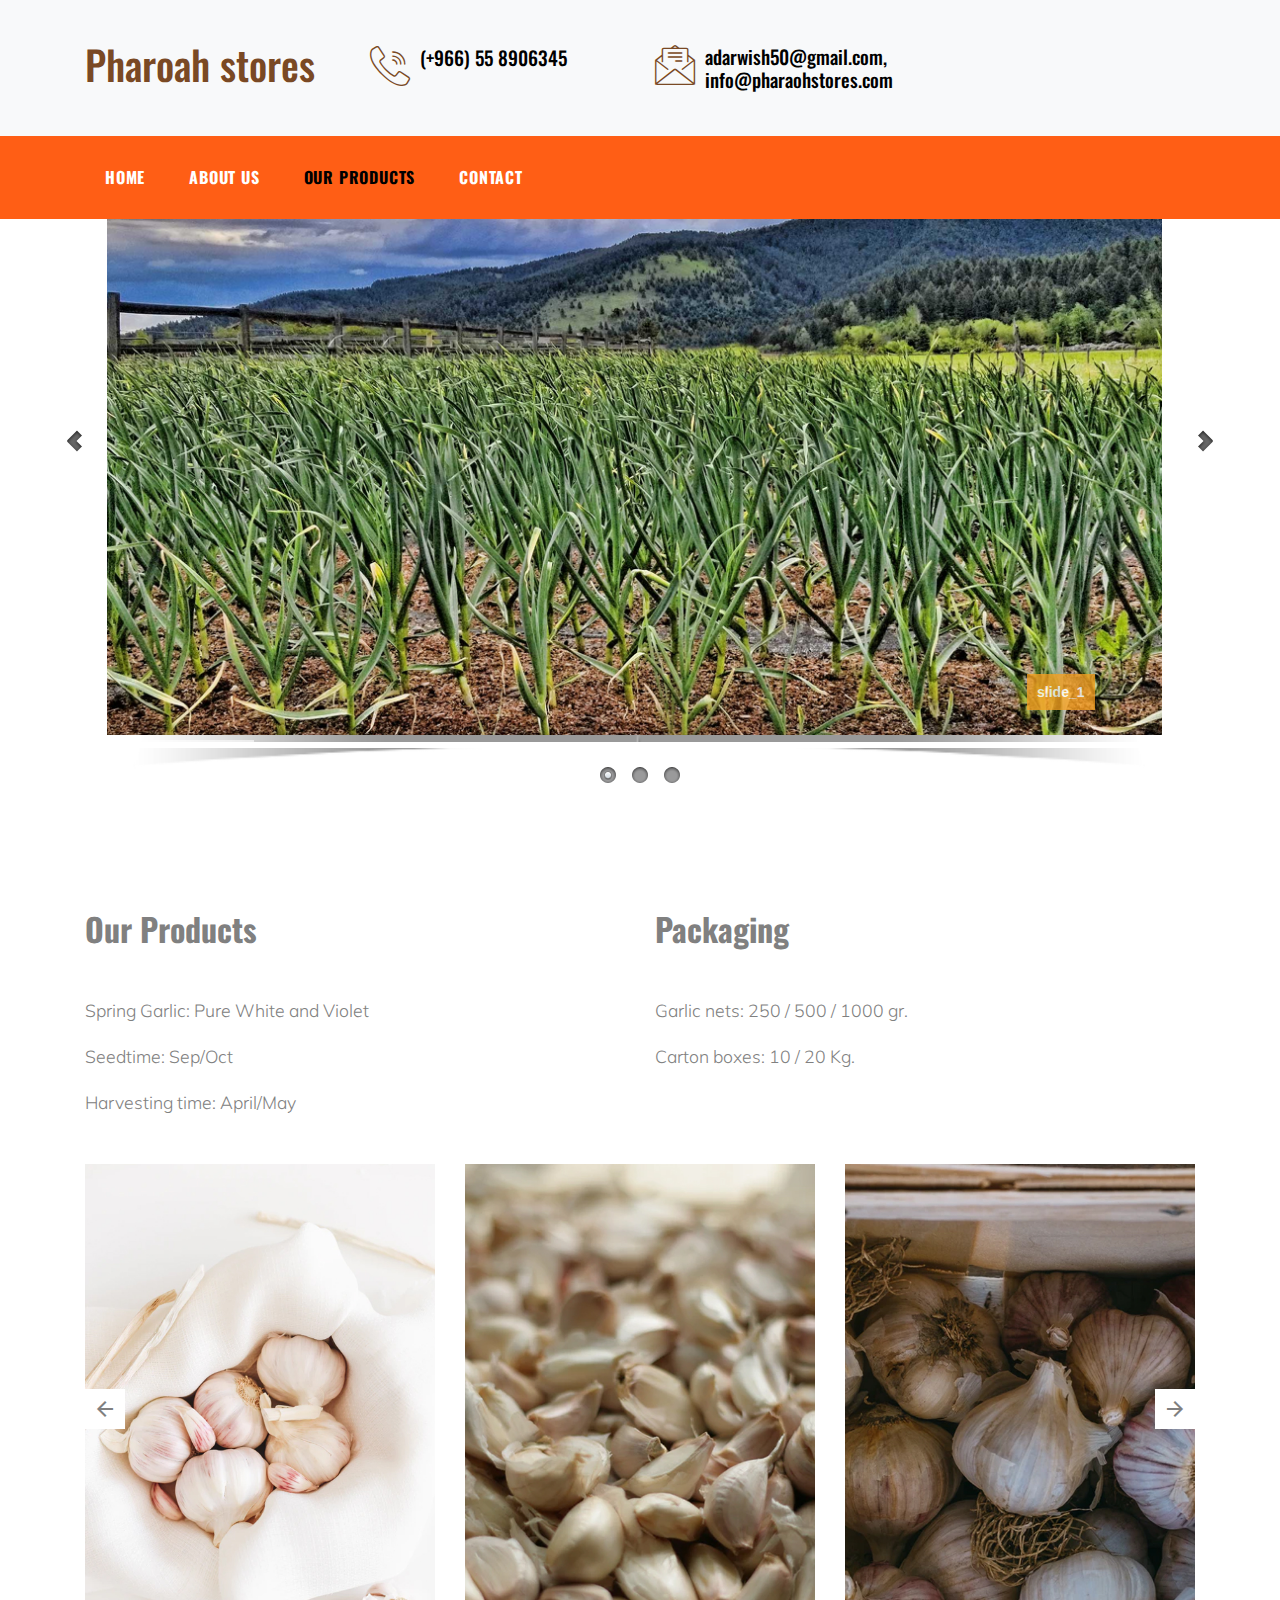
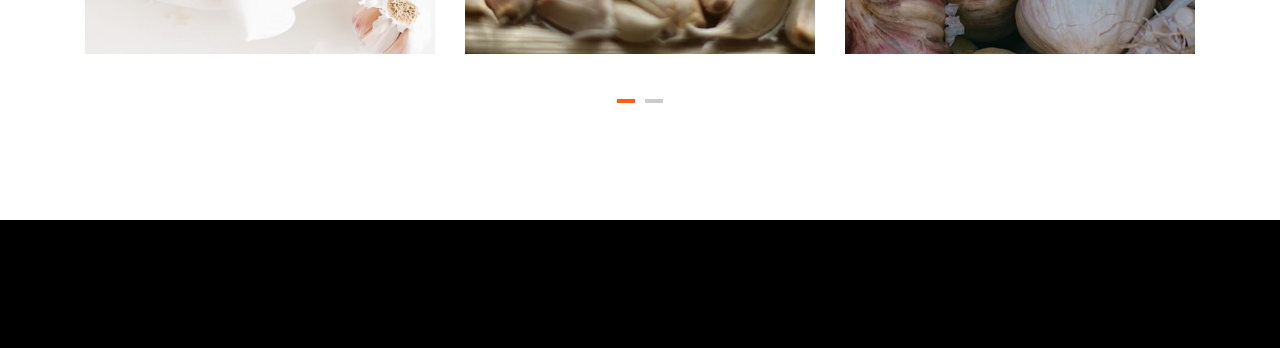
<file: products.html>
﻿<!DOCTYPE html>
<html lang="en">

<head>
    <title>Products | Pharoah Stores</title>
  <meta charset="utf-8">
  <meta name="viewport" content="width=device-width, initial-scale=1, shrink-to-fit=no">


  <link href="https://fonts.googleapis.com/css?family=Oswald:300,400,700|Muli:300,400" rel="stylesheet">
  <link rel="stylesheet" href="fonts/icomoon/style.css">

  <link rel="stylesheet" href="css/bootstrap.min.css">
  <link rel="stylesheet" href="css/jquery-ui.css">
  <link rel="stylesheet" href="css/owl.carousel.min.css">
  <link rel="stylesheet" href="css/owl.theme.default.min.css">
  <link rel="stylesheet" href="css/owl.theme.default.min.css">

  <link rel="stylesheet" href="css/jquery.fancybox.min.css">

  <link rel="stylesheet" href="css/bootstrap-datepicker.css">

  <link rel="stylesheet" href="fonts/flaticon/font/flaticon.css">

  <link rel="stylesheet" href="css/aos.css">
  <link href="css/jquery.mb.YTPlayer.min.css" media="all" rel="stylesheet" type="text/css">

  <link rel="stylesheet" href="css/style.css">

  <!-- Insert to your webpage before the </head> -->
  <script src="sliderengine/jquery.js"></script>
  <script src="sliderengine/amazingslider.js"></script>
  <link rel="stylesheet" type="text/css" href="sliderengine/amazingslider-1.css">
  <script src="sliderengine/initslider-1.js"></script>
  <!-- End of head section HTML codes -->



</head>

<body data-spy="scroll" data-target=".site-navbar-target" data-offset="300">
    <div id="page-wrap">
        <div class="site-wrap">

            <div class="site-mobile-menu site-navbar-target">
                <div class="site-mobile-menu-header">
                    <div class="site-mobile-menu-close mt-3">
                        <span class="icon-close2 js-menu-toggle"></span>
                    </div>
                </div>
                <div class="site-mobile-menu-body"></div>
            </div>



            <div class="header-top bg-light">
                <div class="container">
                    <div class="row align-items-center">
                        <div class="col-6 col-lg-3">
                            <a href="index.html">
                                <h1 style="color: #7a4924;">Pharoah stores</h1>
                            </a>
                        </div>

                        <div class="col-lg-3 d-none d-lg-block">
                            <div class="quick-contact-icons d-flex">
                                <div class="icon align-self-start">
                                    <span class="flaticon-call" style="color: #7a4924;"></span>
                                </div>
                                <div class="text">
                                    <span class="h4 d-block">(+966) 55 8906345</span>
                                </div>
                            </div>
                        </div>

                        <div class="col-lg-3 d-none d-lg-block">
                            <div class="quick-contact-icons d-flex">
                                <div class="icon align-self-start">
                                    <span class="flaticon-email" style="color: #7a4924;"></span>
                                </div>
                                <div class="text">
                                    <span class="h4 d-block">adarwish50@gmail.com,<br />info@pharaohstores.com</span>
                                </div>
                            </div>
                        </div>

                        <div class="col-6 d-block d-lg-none text-right">
                            <a href="#" class="d-inline-block d-lg-none site-menu-toggle js-menu-toggle text-black">
                                <span class="icon-menu h3"></span>
                            </a>
                        </div>
                    </div>
                </div>




                <div class="site-navbar py-2 js-sticky-header site-navbar-target d-none pl-0 d-lg-block" role="banner">

                    <div class="container">
                        <div class="d-flex align-items-center">

                            <div class="mr-auto">
                                <nav class="site-navigation position-relative text-right" role="navigation">
                                    <ul class="site-menu main-menu js-clone-nav mr-auto d-none pl-0 d-lg-block">
                                        <li>
                                            <a href="index.html" class="nav-link text-left">Home</a>
                                        </li>
                                        <li>
                                            <a href="about.html" class="nav-link text-left">About Us</a>
                                        </li>
                                        <li class="active">
                                            <a href="products.html" class="nav-link text-left">Our Products</a>
                                        </li>
                                        <li>
                                            <a href="contact.html" class="nav-link text-left">Contact</a>
                                        </li>
                                    </ul>                                                                                                                                                                                                                                                                                          </ul>
                                </nav>

                            </div>

                        </div>
                    </div>

                </div>

            </div>



            <!-- Insert to your webpage where you want to display the slider -->
            <div class="amazingslider-wrapper" id="amazingslider-wrapper-1" style="display:block;position:relative;max-width:1067px;margin:0px auto 62px;">
                <div class="amazingslider" id="amazingslider-1" style="display:block;position:relative;margin:0 auto;">
                    <ul class="amazingslider-slides" style="display:none;">
                        <li>
                            <img src="images/slide_1.jpg" alt="slide_1" title="slide_1" />
                        </li>
                        <li>
                            <img src="images/slide_2.jpg" alt="slide_2" title="slide_2" />
                        </li>
                        <li>
                            <img src="images/slide_3.jpg" alt="slide_3" title="slide_3" />
                        </li>
                    </ul>
                    <ul class="amazingslider-thumbnails" style="display:none;">
                        <li><img src="images/slide_1-tn.jpg" alt="slide_1" title="slide_1" /></li>
                        <li><img src="images/slide_2-tn.jpg" alt="slide_2" title="slide_2" /></li>
                        <li><img src="images/slide_3-tn.jpg" alt="slide_3" title="slide_3" /></li>
                    </ul>

                </div>
            </div>
            <!-- END slider -->


            <div class="site-section block-3" style="background:transparent;">
                <div class="container">
                    <div class="row">
                        <div class="col-6">
                            <div class="mb-5">
                                <h2 class=" mb-4"><strong>Our Products</strong></h2>
                            </div>

                            <p>Spring Garlic:    Pure White and Violet</p>
                            <p>Seedtime:           Sep/Oct</p>
                            <p>Harvesting time: April/May</p>
                        </div>

                        <div class="col-6">
                            <div class="mb-5">
                                <h2 class=" mb-4"><strong>Packaging</strong></h2>
                            </div>

                            <p>Garlic nets:    250 / 500 / 1000 gr.</p>
                            <p>Carton boxes:   10 / 20 Kg.</p>
                        </div>
                    </div>

                    <div class="projects-carousel-wrap">
                        <div class="owl-carousel owl-slide-3">
                            <div class="project-item">
                                <div class="project-item-contents">
                                    <a href="#">
                                        <h2 class="project-item-title">
                                            Cotton Seeds
                                        </h2>
                                    </a>
                                </div>
                                <img src="images/works_1.jpg" alt="Image" class="img-fluid">
                            </div>
                            <div class="project-item">
                                <div class="project-item-contents">
                                    <a href="#">
                                        <h2 class="project-item-title">
                                            Cotton Bales
                                        </h2>
                                    </a>
                                </div>
                                <img src="images/works_2.jpg" alt="Image" class="img-fluid">
                            </div>
                            <div class="project-item">
                                <div class="project-item-contents">
                                    <a href="#">
                                        <h2 class="project-item-title">
                                            Cotton Seeds
                                        </h2>
                                    </a>
                                </div>
                                <img src="images/works_3.jpg" alt="Image" class="img-fluid">
                            </div>
                            <div class="project-item">
                                <div class="project-item-contents">
                                    <a href="#">
                                        <h2 class="project-item-title">
                                            Cotton Bales
                                        </h2>
                                    </a>
                                </div>
                                <img src="images/works_4.jpg" alt="Image" class="img-fluid">
                            </div>


                        </div>
                    </div>

                </div>
            </div>


        </div>

        <div class="footer"></div>
        <!-- .site-wrap -->
        <!-- loader -->
        <div id="loader" class="show fullscreen"><svg class="circular" width="48px" height="48px"><circle class="path-bg" cx="24" cy="24" r="22" fill="none" stroke-width="4" stroke="#eeeeee" /><circle class="path" cx="24" cy="24" r="22" fill="none" stroke-width="4" stroke-miterlimit="10" stroke="#ff5e15" /></svg></div>

    </div>

    <script src="js/jquery-ui.js"></script>
    <script src="js/popper.min.js"></script>
    <script src="js/bootstrap.min.js"></script>
    <script src="js/owl.carousel.min.js"></script>
    <script src="js/jquery.stellar.min.js"></script>
    <script src="js/jquery.countdown.min.js"></script>
    <script src="js/bootstrap-datepicker.min.js"></script>
    <script src="js/jquery.easing.1.3.js"></script>
    <script src="js/aos.js"></script>
    <script src="js/jquery.fancybox.min.js"></script>
    <script src="js/jquery.sticky.js"></script>
    <script src="js/jquery.mb.YTPlayer.min.js"></script>




    <script src="js/main.js"></script>

    <script>
        // Select all links with hashes
        $('a[href*="#"]')
            // Remove links that don't actually link to anything
            .not('[href="#"]')
            .not('[href="#0"]')
            .click(function (event) {
                // On-page links
                if (
                    location.pathname.replace(/^\//, '') == this.pathname.replace(/^\//, '')
                    &&
                    location.hostname == this.hostname
                ) {
                    // Figure out element to scroll to
                    var target = $(this.hash);
                    target = target.length ? target : $('[name=' + this.hash.slice(1) + ']');
                    // Does a scroll target exist?
                    if (target.length) {
                        // Only prevent default if animation is actually gonna happen
                        event.preventDefault();
                        $('html, body').animate({
                            scrollTop: target.offset().top
                        }, 1000, function () {
                            // Callback after animation
                            // Must change focus!
                            var $target = $(target);
                            $target.focus();
                            if ($target.is(":focus")) { // Checking if the target was focused
                                return false;
                            } else {
                                $target.attr('tabindex', '-1'); // Adding tabindex for elements not focusable
                                $target.focus(); // Set focus again
                            };
                        });
                    }
                }
            });
    </script>

</body>

</html>
</file>
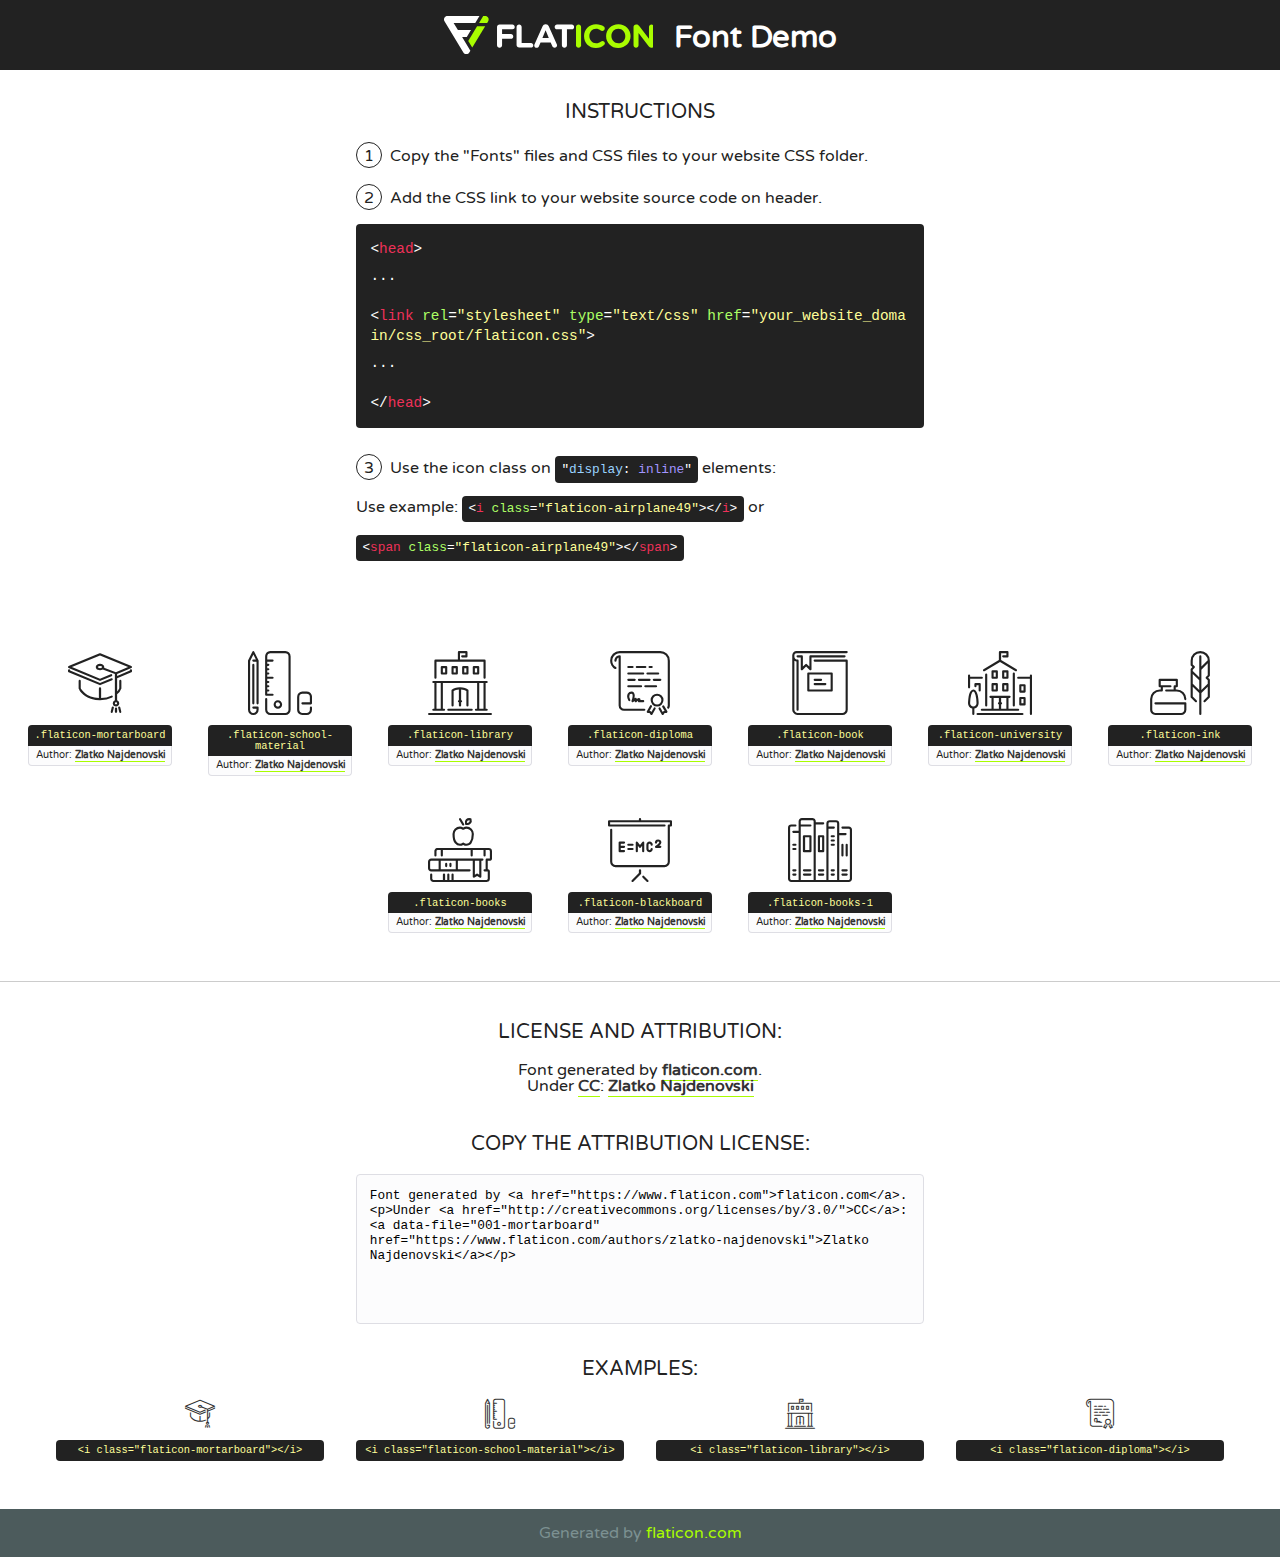
<file: fonts/flaticon-2/font/flaticon.html>
<!DOCTYPE html>
<!--
  Flaticon icon font: Flaticon
  Creation date: 07/06/2019 04:13
-->
<html>
<!DOCTYPE html>
<html>

<head>
    <title>Flaticon WebFont</title>
    <link href="http://fonts.googleapis.com/css?family=Varela+Round" rel="stylesheet" type="text/css" />
    <link rel="stylesheet" type="text/css" href="flaticon.css">
    <meta charset="UTF-8">
    <style>
    html, body, div, span, applet, object, iframe,
    h1, h2, h3, h4, h5, h6, p, blockquote, pre,
    a, abbr, acronym, address, big, cite, code,
    del, dfn, em, img, ins, kbd, q, s, samp,
    small, strike, strong, sub, sup, tt, var,
    b, u, i, center,
    dl, dt, dd, ol, ul, li,
    fieldset, form, label, legend,
    table, caption, tbody, tfoot, thead, tr, th, td,
    article, aside, canvas, details, embed, 
    figure, figcaption, footer, header, hgroup, 
    menu, nav, output, ruby, section, summary,
    time, mark, audio, video {
        margin: 0;
        padding: 0;
        border: 0;
        font-size: 100%;
        font: inherit;
        vertical-align: baseline;
    }
    /* HTML5 display-role reset for older browsers */
    article, aside, details, figcaption, figure, 
    footer, header, hgroup, menu, nav, section {
        display: block;
    }
    body {
        line-height: 1;
    }
    ol, ul {
        list-style: none;
    }
    blockquote, q {
        quotes: none;
    }
    blockquote:before, blockquote:after,
    q:before, q:after {
        content: '';
        content: none;
    }
    table {
        border-collapse: collapse;
        border-spacing: 0;
    }
    body {
        font-family: 'Varela Round', Helvetica, Arial, sans-serif;
        font-size: 16px;
        color: #222;
    }
    a {
        color: #333;
        border-bottom: 1px solid #a9fd00;
        font-weight: bold;
        text-decoration: none;
    }
    * {
        -moz-box-sizing: border-box;
        -webkit-box-sizing: border-box;
        box-sizing: border-box;
        margin: 0;
        padding: 0;
    }
    [class^="flaticon-"]:before, [class*=" flaticon-"]:before, [class^="flaticon-"]:after, [class*=" flaticon-"]:after {
        font-family: Flaticon;
        font-size: 30px;
        font-style: normal;
        margin-left: 20px;
        color: #333;
    }
    .wrapper {
        max-width: 600px;
        margin: auto;
        padding: 0 1em;
    }
    .title {
        font-size: 1.25em;
        text-align: center;
        margin-bottom: 1em;
        text-transform: uppercase;
    }
    header {
        text-align: center;
        background-color: #222;
        color: #fff;
        padding: 1em;
    }
    header .logo {
        width: 210px;
        height: 38px;
        display: inline-block;
        vertical-align: middle;
        margin-right: 1em;
        border: none;
    }
    header strong {
        font-size: 1.95em;
        font-weight: bold;
        vertical-align: middle;
        margin-top: 5px;
        display: inline-block;
    }
    .demo {
        margin: 2em auto;
        line-height: 1.25em;
    }
    .demo ul li {
        margin-bottom: 1em;
    }
    .demo ul li .num {
        color: #222;
        border-radius: 20px;
        display: inline-block;
        width: 26px;
        padding: 3px;
        height: 26px;
        text-align: center;
        margin-right: 0.5em;
        border: 1px solid #222;
    }
    .demo ul li code {
        background-color: #222;
        border-radius: 4px;
        padding: 0.25em 0.5em;
        display: inline-block;
        color: #fff;
        font-family: Consolas,Monaco,Lucida Console,Liberation Mono,DejaVu Sans Mono,Bitstream Vera Sans Mono,Courier New, monospace;
        font-weight: lighter;
        margin-top: 1em;
        font-size: 0.8em;
        word-break: break-all;
    }
    .demo ul li code.big {
        padding: 1em;
        font-size: 0.9em;
    }
    .demo ul li code .red {
        color: #EF3159;
    }
    .demo ul li code .green {
        color: #ACFF65;
    }
    .demo ul li code .yellow {
        color: #FFFF99;
    }
    .demo ul li code .blue {
        color: #99D3FF;
    }
    .demo ul li code .purple {
        color: #A295FF;
    }
    .demo ul li code .dots {
        margin-top: 0.5em;
        display: block;
    }
    #glyphs {
        border-bottom: 1px solid #ccc;
        padding: 2em 0;
        text-align: center;
    }
    .glyph {
        display: inline-block;
        width: 9em;
        margin: 1em;
        text-align: center;
        vertical-align: top;
        background: #FFF;
    }
    .glyph .glyph-icon {
        padding: 10px;
        display: block;
        font-family:"Flaticon";
        font-size: 64px;
        line-height: 1;
    }
    .glyph .glyph-icon:before {
        font-size: 64px;
        color: #222;
        margin-left: 0;
    }
    .class-name {
        font-size: 0.65em;
        background-color: #222;
        color: #fff;
        border-radius: 4px 4px 0 0;
        padding: 0.5em;
        color: #FFFF99;
        font-family: Consolas,Monaco,Lucida Console,Liberation Mono,DejaVu Sans Mono,Bitstream Vera Sans Mono,Courier New, monospace;
    }
    .author-name {
        font-size: 0.6em;
        background-color: #fcfcfd;
        border: 1px solid #DEDEE4;
        border-top: 0;
        border-radius: 0 0 4px 4px;
        padding: 0.5em;
    }
    .class-name:last-child {
        font-size: 10px;
        color:#888;
    }
    .class-name:last-child a {
        font-size: 10px;
        color:#555;
    }
    .class-name:last-child a:hover {
        color:#a9fd00;
    }
    .glyph > input {
        display: block;
        width: 100px;
        margin: 5px auto;
        text-align: center;
        font-size: 12px;
        cursor: text;
    }
    .glyph > input.icon-input {
        font-family:"Flaticon";
        font-size: 16px;
        margin-bottom: 10px;
    }
    .attribution .title {
        margin-top: 2em;
    }
    .attribution textarea {
        background-color: #fcfcfd;
        padding: 1em;
        border: none;
        box-shadow: none;
        border: 1px solid #DEDEE4;
        border-radius: 4px;
        resize: none;
        width: 100%;
        height: 150px;
        font-size: 0.8em;
        font-family: Consolas,Monaco,Lucida Console,Liberation Mono,DejaVu Sans Mono,Bitstream Vera Sans Mono,Courier New, monospace;
        -webkit-appearance: none;
    }
    .iconsuse {
        margin: 2em auto;
        text-align: center;
        max-width: 1200px;
    }
    .iconsuse:after {
        content: '';
        display: table;
        clear: both;
    }
    .iconsuse .image {
        float: left;
        width: 25%;
        padding: 0 1em;
    }
    .iconsuse .image p {
        margin-bottom: 1em;
    }
    .iconsuse .image span {
        display: block;
        font-size: 0.65em;
        background-color: #222;
        color: #fff;
        border-radius: 4px;
        padding: 0.5em;
        color: #FFFF99;
        margin-top: 1em;
        font-family: Consolas,Monaco,Lucida Console,Liberation Mono,DejaVu Sans Mono,Bitstream Vera Sans Mono,Courier New, monospace;
    }
    #footer {
        text-align: center;
        background-color: #4C5B5C;
        color: #7c9192;
        padding: 1em;
    }
    #footer a {
        border: none;
        color: #a9fd00;
        font-weight: normal;
    }
    @media (max-width: 960px) {
        .iconsuse .image {
            width: 50%;
        }
    }
    @media (max-width: 560px) {
        .iconsuse .image {
            width: 100%;
        }
    }
    </style>
</head>

<body class="characters-off">

    <header>
        <a href="https://www.flaticon.com" target="_blank" class="logo">
            <svg version="1.1" xmlns="http://www.w3.org/2000/svg" xmlns:xlink="http://www.w3.org/1999/xlink" xmlns:a="http://ns.adobe.com/AdobeSVGViewerExtensions/3.0/" viewBox="0 0 560.875 102.036" enable-background="new 0 0 560.875 102.036" xml:space="preserve">
                <defs>
                </defs>
                <g>
                    <g class="letters">
                        <path fill="#ffffff" d="M141.596,29.675c0-3.777,2.985-6.767,6.764-6.767h34.438c3.426,0,6.15,2.728,6.15,6.15
                        c0,3.43-2.724,6.149-6.15,6.149h-27.674v13.091h23.719c3.429,0,6.151,2.724,6.151,6.15c0,3.43-2.723,6.149-6.151,6.149h-23.719
                        v17.574c0,3.773-2.986,6.761-6.764,6.761c-3.779,0-6.764-2.989-6.764-6.761V29.675z"></path>
                        <path fill="#ffffff" d="M193.844,29.149c0-3.781,2.985-6.767,6.764-6.767c3.776,0,6.763,2.985,6.763,6.767v42.957h25.039
                        c3.426,0,6.149,2.726,6.149,6.153c0,3.425-2.723,6.15-6.149,6.15h-31.802c-3.779,0-6.764-2.986-6.764-6.768V29.149z"></path>
                        <path fill="#ffffff" d="M241.891,75.71l21.438-48.407c1.492-3.341,4.215-5.357,7.906-5.357h0.792
                        c3.686,0,6.323,2.017,7.815,5.357l21.439,48.407c0.436,0.967,0.701,1.845,0.701,2.723c0,3.602-2.809,6.501-6.414,6.501
                        c-3.161,0-5.269-1.845-6.499-4.655l-4.132-9.661h-27.059l-4.301,10.102c-1.144,2.631-3.426,4.214-6.237,4.214
                        c-3.517,0-6.24-2.81-6.24-6.325C241.1,77.64,241.451,76.677,241.891,75.71z M279.932,58.666l-8.521-20.297l-8.526,20.297H279.932
                        z"></path>
                        <path fill="#ffffff" d="M314.864,35.387H301.86c-3.429,0-6.239-2.813-6.239-6.238c0-3.429,2.811-6.24,6.239-6.24h39.533
                        c3.426,0,6.237,2.811,6.237,6.24c0,3.425-2.811,6.238-6.237,6.238h-13.001v42.785c0,3.773-2.99,6.761-6.764,6.761
                        c-3.779,0-6.764-2.989-6.764-6.761V35.387z"></path>
                        <path fill="#A9FD00" d="M352.615,29.149c0-3.781,2.985-6.767,6.767-6.767c3.774,0,6.761,2.985,6.761,6.767v49.024
                        c0,3.773-2.987,6.761-6.761,6.761c-3.781,0-6.767-2.989-6.767-6.761V29.149z"></path>
                        <path fill="#A9FD00" d="M374.132,53.836v-0.179c0-17.481,13.178-31.801,32.065-31.801c9.22,0,15.459,2.458,20.557,6.238
                        c1.402,1.054,2.637,2.985,2.637,5.357c0,3.692-2.985,6.59-6.681,6.59c-1.845,0-3.071-0.702-4.044-1.319
                        c-3.776-2.813-7.729-4.393-12.562-4.393c-10.364,0-17.831,8.611-17.831,19.154v0.173c0,10.542,7.291,19.329,17.831,19.329
                        c5.715,0,9.492-1.756,13.359-4.834c1.049-0.874,2.458-1.491,4.039-1.491c3.429,0,6.325,2.813,6.325,6.236
                        c0,2.106-1.056,3.78-2.282,4.834c-5.539,4.834-12.036,7.733-21.878,7.733C387.572,85.464,374.132,71.493,374.132,53.836z"></path>
                        <path fill="#A9FD00" d="M433.009,53.836v-0.179c0-17.481,13.79-31.801,32.766-31.801c18.981,0,32.592,14.143,32.592,31.628v0.173
                        c0,17.483-13.785,31.807-32.769,31.807C446.625,85.464,433.009,71.32,433.009,53.836z M484.224,53.836v-0.179
                        c0-10.539-7.725-19.326-18.626-19.326c-10.893,0-18.449,8.611-18.449,19.154v0.173c0,10.542,7.73,19.329,18.626,19.329
                        C476.676,72.986,484.224,64.378,484.224,53.836z"></path>
                        <path fill="#A9FD00" d="M506.233,29.321c0-3.774,2.99-6.763,6.767-6.763h1.401c3.252,0,5.183,1.583,7.029,3.953l26.093,34.265
                        V29.059c0-3.692,2.99-6.677,6.681-6.677c3.683,0,6.671,2.985,6.671,6.677v48.934c0,3.78-2.987,6.765-6.764,6.765h-0.436
                        c-3.257,0-5.188-1.581-7.034-3.953l-27.056-35.492v32.944c0,3.687-2.985,6.676-6.678,6.676c-3.683,0-6.673-2.989-6.673-6.676
                        V29.321z"></path>
                    </g>
                    <g class="insignia">
                        <path fill="#ffffff" d="M48.372,56.137h12.517l11.156-18.537H37.186L25.688,18.539h57.825L94.668,0H9.271
                        C5.925,0,2.842,1.801,1.198,4.716c-1.644,2.907-1.593,6.482,0.134,9.343l50.38,83.501c1.678,2.781,4.689,4.476,7.938,4.476
                        c3.246,0,6.257-1.695,7.935-4.476l2.898-4.804L48.372,56.137z"></path>
                        <g class="i">
                            <path fill="#A9FD00" d="M93.575,18.539h0.031v0.004l21.652,0.004l2.705-4.488c1.727-2.861,1.778-6.436,0.133-9.343
                            C116.454,1.801,113.371,0,110.026,0h-5.294L93.575,18.539z"></path>
                            <polygon fill="#A9FD00" points="88.291,27.356 64.725,66.486 75.519,84.404 109.942,27.356"></polygon>
                        </g>
                    </g>
                </g>
            </svg>
        </a>
        <strong>Font Demo</strong>
    </header>


    <section class="demo wrapper">

        <p class="title">Instructions</p>

        <ul>
            <li>
                <span class="num">1</span>Copy the "Fonts" files and CSS files to your website CSS folder.
            </li>
            <li>
                <span class="num">2</span>Add the CSS link to your website source code on header.
                <code class="big">
                    &lt;<span class="red">head</span>&gt;
                    <br/><span class="dots">...</span>
                    <br/>&lt;<span class="red">link</span> <span class="green">rel</span>=<span class="yellow">"stylesheet"</span> <span class="green">type</span>=<span class="yellow">"text/css"</span> <span class="green">href</span>=<span class="yellow">"your_website_domain/css_root/flaticon.css"</span>&gt;
                    <br/><span class="dots">...</span>
                    <br/>&lt;/<span class="red">head</span>&gt;
                </code>
            </li>

            <li>
                <p>
                    <span class="num">3</span>Use the icon class on <code>"<span class="blue">display</span>:<span class="purple"> inline</span>"</code> elements:
                    <br />
                    Use example: <code>&lt;<span class="red">i</span> <span class="green">class</span>=<span class="yellow">&quot;flaticon-airplane49&quot;</span>&gt;&lt;/<span class="red">i</span>&gt;</code> or <code>&lt;<span class="red">span</span> <span class="green">class</span>=<span class="yellow">&quot;flaticon-airplane49&quot;</span>&gt;&lt;/<span class="red">span</span>&gt;</code>
            </li>
        </ul>

    </section>




   <section id="glyphs">          
    
      
        <div class="glyph"><div class="glyph-icon flaticon-mortarboard"></div>
            <div class="class-name">.flaticon-mortarboard</div>
            <div class="author-name">Author: <a data-file="001-mortarboard" href="https://www.flaticon.com/authors/zlatko-najdenovski">Zlatko Najdenovski</a> </div> 
        </div>        
        
        <div class="glyph"><div class="glyph-icon flaticon-school-material"></div>
            <div class="class-name">.flaticon-school-material</div>
            <div class="author-name">Author: <a data-file="002-school-material" href="https://www.flaticon.com/authors/zlatko-najdenovski">Zlatko Najdenovski</a> </div> 
        </div>        
        
        <div class="glyph"><div class="glyph-icon flaticon-library"></div>
            <div class="class-name">.flaticon-library</div>
            <div class="author-name">Author: <a data-file="003-library" href="https://www.flaticon.com/authors/zlatko-najdenovski">Zlatko Najdenovski</a> </div> 
        </div>        
        
        <div class="glyph"><div class="glyph-icon flaticon-diploma"></div>
            <div class="class-name">.flaticon-diploma</div>
            <div class="author-name">Author: <a data-file="004-diploma" href="https://www.flaticon.com/authors/zlatko-najdenovski">Zlatko Najdenovski</a> </div> 
        </div>        
        
        <div class="glyph"><div class="glyph-icon flaticon-book"></div>
            <div class="class-name">.flaticon-book</div>
            <div class="author-name">Author: <a data-file="005-book" href="https://www.flaticon.com/authors/zlatko-najdenovski">Zlatko Najdenovski</a> </div> 
        </div>        
        
        <div class="glyph"><div class="glyph-icon flaticon-university"></div>
            <div class="class-name">.flaticon-university</div>
            <div class="author-name">Author: <a data-file="006-university" href="https://www.flaticon.com/authors/zlatko-najdenovski">Zlatko Najdenovski</a> </div> 
        </div>        
        
        <div class="glyph"><div class="glyph-icon flaticon-ink"></div>
            <div class="class-name">.flaticon-ink</div>
            <div class="author-name">Author: <a data-file="007-ink" href="https://www.flaticon.com/authors/zlatko-najdenovski">Zlatko Najdenovski</a> </div> 
        </div>        
        
        <div class="glyph"><div class="glyph-icon flaticon-books"></div>
            <div class="class-name">.flaticon-books</div>
            <div class="author-name">Author: <a data-file="008-books" href="https://www.flaticon.com/authors/zlatko-najdenovski">Zlatko Najdenovski</a> </div> 
        </div>        
        
        <div class="glyph"><div class="glyph-icon flaticon-blackboard"></div>
            <div class="class-name">.flaticon-blackboard</div>
            <div class="author-name">Author: <a data-file="009-blackboard" href="https://www.flaticon.com/authors/zlatko-najdenovski">Zlatko Najdenovski</a> </div> 
        </div>        
        
        <div class="glyph"><div class="glyph-icon flaticon-books-1"></div>
            <div class="class-name">.flaticon-books-1</div>
            <div class="author-name">Author: <a data-file="010-books-1" href="https://www.flaticon.com/authors/zlatko-najdenovski">Zlatko Najdenovski</a> </div> 
        </div>        
        

    </section>



    <section class="attribution wrapper"   style="text-align:center;">

      <div class="title">License and attribution:</div><div class="attrDiv">Font generated by <a href="https://www.flaticon.com">flaticon.com</a>. <div><p>Under <a href="http://creativecommons.org/licenses/by/3.0/">CC</a>: <a data-file="001-mortarboard" href="https://www.flaticon.com/authors/zlatko-najdenovski">Zlatko Najdenovski</a></p>  </div>
      </div>
      <div class="title">Copy the Attribution License:</div>

    <textarea onclick="this.focus();this.select();">Font generated by &lt;a href=&quot;https://www.flaticon.com&quot;&gt;flaticon.com&lt;/a&gt;. <p>Under <a href="http://creativecommons.org/licenses/by/3.0/">CC</a>: <a data-file="001-mortarboard" href="https://www.flaticon.com/authors/zlatko-najdenovski">Zlatko Najdenovski</a></p>  
     </textarea>

    </section>

    <section class="iconsuse">

          <div class="title">Examples:</div>            
             
            <div class="image">
                <p>
                    <i class="glyph-icon flaticon-mortarboard"></i> 
                    <span>&lt;i class=&quot;flaticon-mortarboard&quot;&gt;&lt;/i&gt;</span>
                </p>
            </div>
            
            <div class="image">
                <p>
                    <i class="glyph-icon flaticon-school-material"></i> 
                    <span>&lt;i class=&quot;flaticon-school-material&quot;&gt;&lt;/i&gt;</span>
                </p>
            </div>
            
            <div class="image">
                <p>
                    <i class="glyph-icon flaticon-library"></i> 
                    <span>&lt;i class=&quot;flaticon-library&quot;&gt;&lt;/i&gt;</span>
                </p>
            </div>
            
            <div class="image">
                <p>
                    <i class="glyph-icon flaticon-diploma"></i> 
                    <span>&lt;i class=&quot;flaticon-diploma&quot;&gt;&lt;/i&gt;</span>
                </p>
            </div>
                       
        </div>
                            
    </section>

<div id="footer">
    <div>Generated by <a href="https://www.flaticon.com">flaticon.com</a>
    </div>
</div>



</body>
</html>
</file>
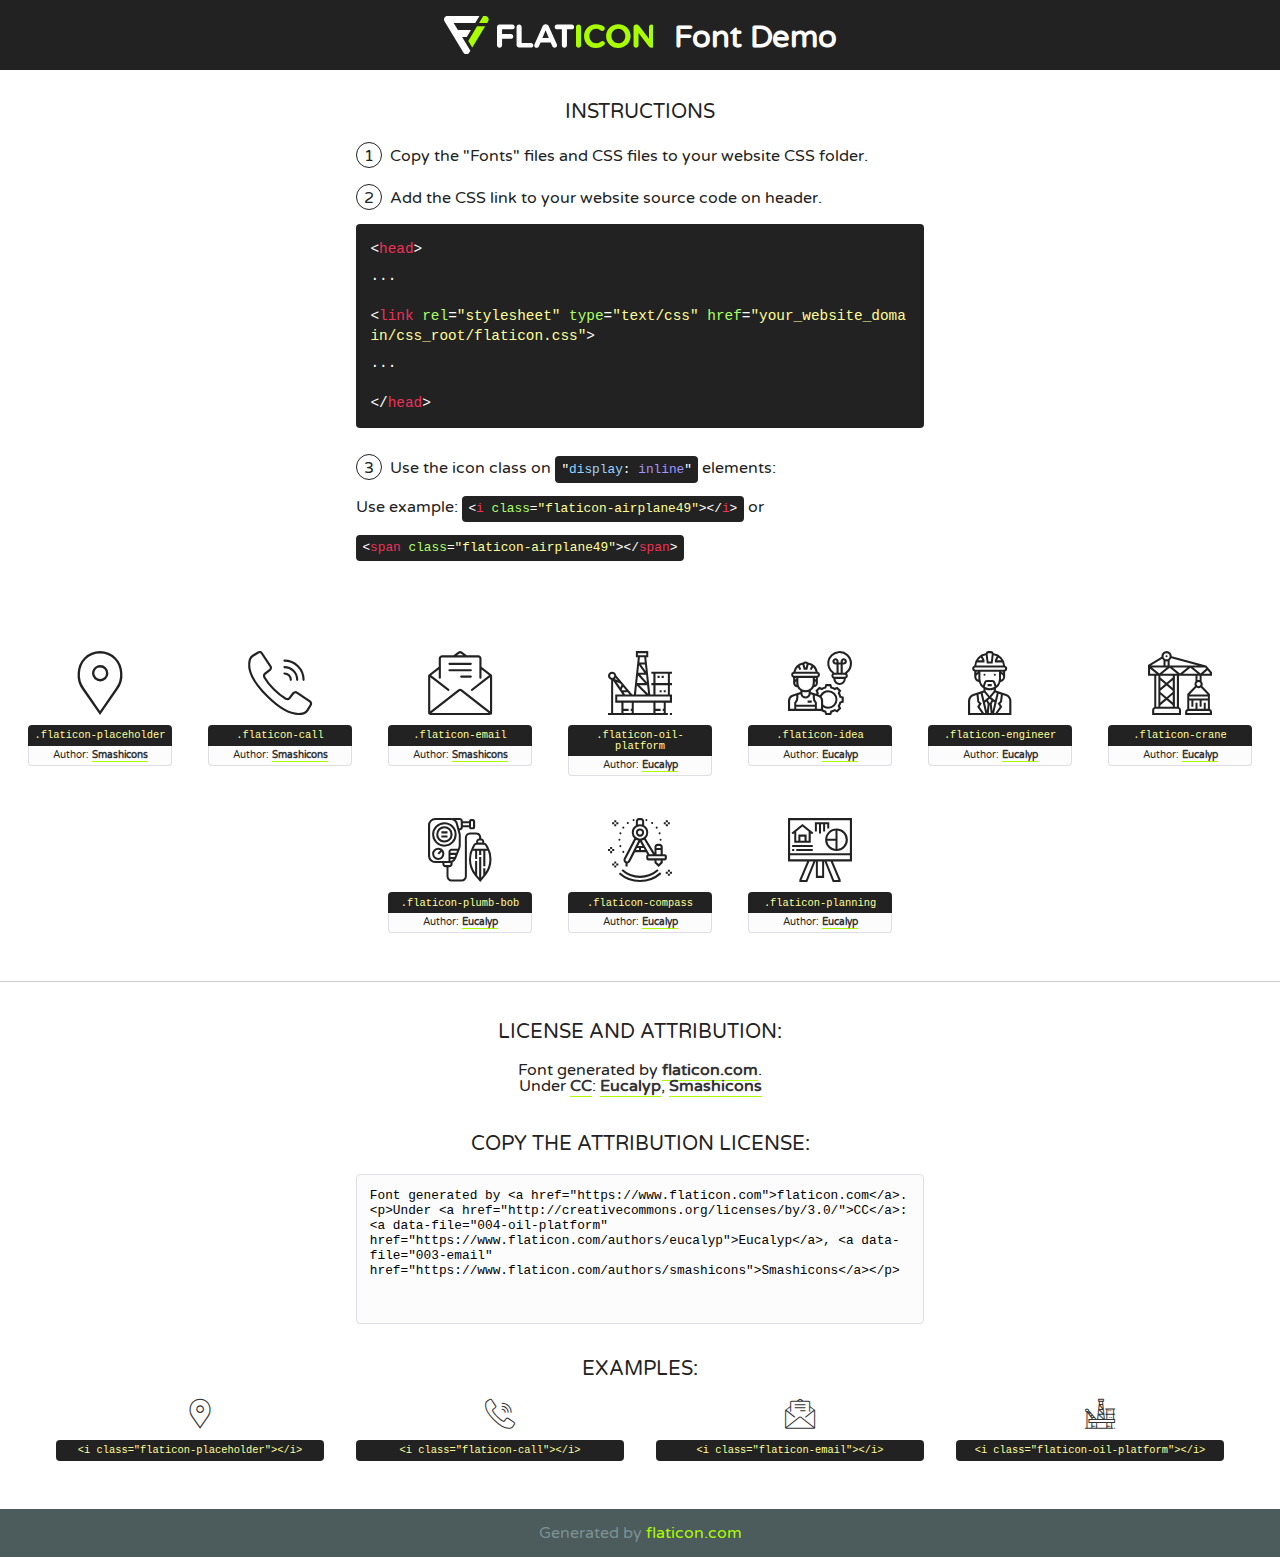
<file: fonts/flaticon/font/flaticon.html>
<!DOCTYPE html>
<!--
  Flaticon icon font: Flaticon
  Creation date: 20/06/2019 00:33
-->
<html>
<!DOCTYPE html>
<html>

<head>
    <title>Flaticon WebFont</title>
    <link href="http://fonts.googleapis.com/css?family=Varela+Round" rel="stylesheet" type="text/css" />
    <link rel="stylesheet" type="text/css" href="flaticon.css">
    <meta charset="UTF-8">
    <style>
    html, body, div, span, applet, object, iframe,
    h1, h2, h3, h4, h5, h6, p, blockquote, pre,
    a, abbr, acronym, address, big, cite, code,
    del, dfn, em, img, ins, kbd, q, s, samp,
    small, strike, strong, sub, sup, tt, var,
    b, u, i, center,
    dl, dt, dd, ol, ul, li,
    fieldset, form, label, legend,
    table, caption, tbody, tfoot, thead, tr, th, td,
    article, aside, canvas, details, embed, 
    figure, figcaption, footer, header, hgroup, 
    menu, nav, output, ruby, section, summary,
    time, mark, audio, video {
        margin: 0;
        padding: 0;
        border: 0;
        font-size: 100%;
        font: inherit;
        vertical-align: baseline;
    }
    /* HTML5 display-role reset for older browsers */
    article, aside, details, figcaption, figure, 
    footer, header, hgroup, menu, nav, section {
        display: block;
    }
    body {
        line-height: 1;
    }
    ol, ul {
        list-style: none;
    }
    blockquote, q {
        quotes: none;
    }
    blockquote:before, blockquote:after,
    q:before, q:after {
        content: '';
        content: none;
    }
    table {
        border-collapse: collapse;
        border-spacing: 0;
    }
    body {
        font-family: 'Varela Round', Helvetica, Arial, sans-serif;
        font-size: 16px;
        color: #222;
    }
    a {
        color: #333;
        border-bottom: 1px solid #a9fd00;
        font-weight: bold;
        text-decoration: none;
    }
    * {
        -moz-box-sizing: border-box;
        -webkit-box-sizing: border-box;
        box-sizing: border-box;
        margin: 0;
        padding: 0;
    }
    [class^="flaticon-"]:before, [class*=" flaticon-"]:before, [class^="flaticon-"]:after, [class*=" flaticon-"]:after {
        font-family: Flaticon;
        font-size: 30px;
        font-style: normal;
        margin-left: 20px;
        color: #333;
    }
    .wrapper {
        max-width: 600px;
        margin: auto;
        padding: 0 1em;
    }
    .title {
        font-size: 1.25em;
        text-align: center;
        margin-bottom: 1em;
        text-transform: uppercase;
    }
    header {
        text-align: center;
        background-color: #222;
        color: #fff;
        padding: 1em;
    }
    header .logo {
        width: 210px;
        height: 38px;
        display: inline-block;
        vertical-align: middle;
        margin-right: 1em;
        border: none;
    }
    header strong {
        font-size: 1.95em;
        font-weight: bold;
        vertical-align: middle;
        margin-top: 5px;
        display: inline-block;
    }
    .demo {
        margin: 2em auto;
        line-height: 1.25em;
    }
    .demo ul li {
        margin-bottom: 1em;
    }
    .demo ul li .num {
        color: #222;
        border-radius: 20px;
        display: inline-block;
        width: 26px;
        padding: 3px;
        height: 26px;
        text-align: center;
        margin-right: 0.5em;
        border: 1px solid #222;
    }
    .demo ul li code {
        background-color: #222;
        border-radius: 4px;
        padding: 0.25em 0.5em;
        display: inline-block;
        color: #fff;
        font-family: Consolas,Monaco,Lucida Console,Liberation Mono,DejaVu Sans Mono,Bitstream Vera Sans Mono,Courier New, monospace;
        font-weight: lighter;
        margin-top: 1em;
        font-size: 0.8em;
        word-break: break-all;
    }
    .demo ul li code.big {
        padding: 1em;
        font-size: 0.9em;
    }
    .demo ul li code .red {
        color: #EF3159;
    }
    .demo ul li code .green {
        color: #ACFF65;
    }
    .demo ul li code .yellow {
        color: #FFFF99;
    }
    .demo ul li code .blue {
        color: #99D3FF;
    }
    .demo ul li code .purple {
        color: #A295FF;
    }
    .demo ul li code .dots {
        margin-top: 0.5em;
        display: block;
    }
    #glyphs {
        border-bottom: 1px solid #ccc;
        padding: 2em 0;
        text-align: center;
    }
    .glyph {
        display: inline-block;
        width: 9em;
        margin: 1em;
        text-align: center;
        vertical-align: top;
        background: #FFF;
    }
    .glyph .glyph-icon {
        padding: 10px;
        display: block;
        font-family:"Flaticon";
        font-size: 64px;
        line-height: 1;
    }
    .glyph .glyph-icon:before {
        font-size: 64px;
        color: #222;
        margin-left: 0;
    }
    .class-name {
        font-size: 0.65em;
        background-color: #222;
        color: #fff;
        border-radius: 4px 4px 0 0;
        padding: 0.5em;
        color: #FFFF99;
        font-family: Consolas,Monaco,Lucida Console,Liberation Mono,DejaVu Sans Mono,Bitstream Vera Sans Mono,Courier New, monospace;
    }
    .author-name {
        font-size: 0.6em;
        background-color: #fcfcfd;
        border: 1px solid #DEDEE4;
        border-top: 0;
        border-radius: 0 0 4px 4px;
        padding: 0.5em;
    }
    .class-name:last-child {
        font-size: 10px;
        color:#888;
    }
    .class-name:last-child a {
        font-size: 10px;
        color:#555;
    }
    .class-name:last-child a:hover {
        color:#a9fd00;
    }
    .glyph > input {
        display: block;
        width: 100px;
        margin: 5px auto;
        text-align: center;
        font-size: 12px;
        cursor: text;
    }
    .glyph > input.icon-input {
        font-family:"Flaticon";
        font-size: 16px;
        margin-bottom: 10px;
    }
    .attribution .title {
        margin-top: 2em;
    }
    .attribution textarea {
        background-color: #fcfcfd;
        padding: 1em;
        border: none;
        box-shadow: none;
        border: 1px solid #DEDEE4;
        border-radius: 4px;
        resize: none;
        width: 100%;
        height: 150px;
        font-size: 0.8em;
        font-family: Consolas,Monaco,Lucida Console,Liberation Mono,DejaVu Sans Mono,Bitstream Vera Sans Mono,Courier New, monospace;
        -webkit-appearance: none;
    }
    .iconsuse {
        margin: 2em auto;
        text-align: center;
        max-width: 1200px;
    }
    .iconsuse:after {
        content: '';
        display: table;
        clear: both;
    }
    .iconsuse .image {
        float: left;
        width: 25%;
        padding: 0 1em;
    }
    .iconsuse .image p {
        margin-bottom: 1em;
    }
    .iconsuse .image span {
        display: block;
        font-size: 0.65em;
        background-color: #222;
        color: #fff;
        border-radius: 4px;
        padding: 0.5em;
        color: #FFFF99;
        margin-top: 1em;
        font-family: Consolas,Monaco,Lucida Console,Liberation Mono,DejaVu Sans Mono,Bitstream Vera Sans Mono,Courier New, monospace;
    }
    #footer {
        text-align: center;
        background-color: #4C5B5C;
        color: #7c9192;
        padding: 1em;
    }
    #footer a {
        border: none;
        color: #a9fd00;
        font-weight: normal;
    }
    @media (max-width: 960px) {
        .iconsuse .image {
            width: 50%;
        }
    }
    @media (max-width: 560px) {
        .iconsuse .image {
            width: 100%;
        }
    }
    </style>
</head>

<body class="characters-off">

    <header>
        <a href="https://www.flaticon.com" target="_blank" class="logo">
            <svg version="1.1" xmlns="http://www.w3.org/2000/svg" xmlns:xlink="http://www.w3.org/1999/xlink" xmlns:a="http://ns.adobe.com/AdobeSVGViewerExtensions/3.0/" viewBox="0 0 560.875 102.036" enable-background="new 0 0 560.875 102.036" xml:space="preserve">
                <defs>
                </defs>
                <g>
                    <g class="letters">
                        <path fill="#ffffff" d="M141.596,29.675c0-3.777,2.985-6.767,6.764-6.767h34.438c3.426,0,6.15,2.728,6.15,6.15
                        c0,3.43-2.724,6.149-6.15,6.149h-27.674v13.091h23.719c3.429,0,6.151,2.724,6.151,6.15c0,3.43-2.723,6.149-6.151,6.149h-23.719
                        v17.574c0,3.773-2.986,6.761-6.764,6.761c-3.779,0-6.764-2.989-6.764-6.761V29.675z"></path>
                        <path fill="#ffffff" d="M193.844,29.149c0-3.781,2.985-6.767,6.764-6.767c3.776,0,6.763,2.985,6.763,6.767v42.957h25.039
                        c3.426,0,6.149,2.726,6.149,6.153c0,3.425-2.723,6.15-6.149,6.15h-31.802c-3.779,0-6.764-2.986-6.764-6.768V29.149z"></path>
                        <path fill="#ffffff" d="M241.891,75.71l21.438-48.407c1.492-3.341,4.215-5.357,7.906-5.357h0.792
                        c3.686,0,6.323,2.017,7.815,5.357l21.439,48.407c0.436,0.967,0.701,1.845,0.701,2.723c0,3.602-2.809,6.501-6.414,6.501
                        c-3.161,0-5.269-1.845-6.499-4.655l-4.132-9.661h-27.059l-4.301,10.102c-1.144,2.631-3.426,4.214-6.237,4.214
                        c-3.517,0-6.24-2.81-6.24-6.325C241.1,77.64,241.451,76.677,241.891,75.71z M279.932,58.666l-8.521-20.297l-8.526,20.297H279.932
                        z"></path>
                        <path fill="#ffffff" d="M314.864,35.387H301.86c-3.429,0-6.239-2.813-6.239-6.238c0-3.429,2.811-6.24,6.239-6.24h39.533
                        c3.426,0,6.237,2.811,6.237,6.24c0,3.425-2.811,6.238-6.237,6.238h-13.001v42.785c0,3.773-2.99,6.761-6.764,6.761
                        c-3.779,0-6.764-2.989-6.764-6.761V35.387z"></path>
                        <path fill="#A9FD00" d="M352.615,29.149c0-3.781,2.985-6.767,6.767-6.767c3.774,0,6.761,2.985,6.761,6.767v49.024
                        c0,3.773-2.987,6.761-6.761,6.761c-3.781,0-6.767-2.989-6.767-6.761V29.149z"></path>
                        <path fill="#A9FD00" d="M374.132,53.836v-0.179c0-17.481,13.178-31.801,32.065-31.801c9.22,0,15.459,2.458,20.557,6.238
                        c1.402,1.054,2.637,2.985,2.637,5.357c0,3.692-2.985,6.59-6.681,6.59c-1.845,0-3.071-0.702-4.044-1.319
                        c-3.776-2.813-7.729-4.393-12.562-4.393c-10.364,0-17.831,8.611-17.831,19.154v0.173c0,10.542,7.291,19.329,17.831,19.329
                        c5.715,0,9.492-1.756,13.359-4.834c1.049-0.874,2.458-1.491,4.039-1.491c3.429,0,6.325,2.813,6.325,6.236
                        c0,2.106-1.056,3.78-2.282,4.834c-5.539,4.834-12.036,7.733-21.878,7.733C387.572,85.464,374.132,71.493,374.132,53.836z"></path>
                        <path fill="#A9FD00" d="M433.009,53.836v-0.179c0-17.481,13.79-31.801,32.766-31.801c18.981,0,32.592,14.143,32.592,31.628v0.173
                        c0,17.483-13.785,31.807-32.769,31.807C446.625,85.464,433.009,71.32,433.009,53.836z M484.224,53.836v-0.179
                        c0-10.539-7.725-19.326-18.626-19.326c-10.893,0-18.449,8.611-18.449,19.154v0.173c0,10.542,7.73,19.329,18.626,19.329
                        C476.676,72.986,484.224,64.378,484.224,53.836z"></path>
                        <path fill="#A9FD00" d="M506.233,29.321c0-3.774,2.99-6.763,6.767-6.763h1.401c3.252,0,5.183,1.583,7.029,3.953l26.093,34.265
                        V29.059c0-3.692,2.99-6.677,6.681-6.677c3.683,0,6.671,2.985,6.671,6.677v48.934c0,3.78-2.987,6.765-6.764,6.765h-0.436
                        c-3.257,0-5.188-1.581-7.034-3.953l-27.056-35.492v32.944c0,3.687-2.985,6.676-6.678,6.676c-3.683,0-6.673-2.989-6.673-6.676
                        V29.321z"></path>
                    </g>
                    <g class="insignia">
                        <path fill="#ffffff" d="M48.372,56.137h12.517l11.156-18.537H37.186L25.688,18.539h57.825L94.668,0H9.271
                        C5.925,0,2.842,1.801,1.198,4.716c-1.644,2.907-1.593,6.482,0.134,9.343l50.38,83.501c1.678,2.781,4.689,4.476,7.938,4.476
                        c3.246,0,6.257-1.695,7.935-4.476l2.898-4.804L48.372,56.137z"></path>
                        <g class="i">
                            <path fill="#A9FD00" d="M93.575,18.539h0.031v0.004l21.652,0.004l2.705-4.488c1.727-2.861,1.778-6.436,0.133-9.343
                            C116.454,1.801,113.371,0,110.026,0h-5.294L93.575,18.539z"></path>
                            <polygon fill="#A9FD00" points="88.291,27.356 64.725,66.486 75.519,84.404 109.942,27.356"></polygon>
                        </g>
                    </g>
                </g>
            </svg>
        </a>
        <strong>Font Demo</strong>
    </header>


    <section class="demo wrapper">

        <p class="title">Instructions</p>

        <ul>
            <li>
                <span class="num">1</span>Copy the "Fonts" files and CSS files to your website CSS folder.
            </li>
            <li>
                <span class="num">2</span>Add the CSS link to your website source code on header.
                <code class="big">
                    &lt;<span class="red">head</span>&gt;
                    <br/><span class="dots">...</span>
                    <br/>&lt;<span class="red">link</span> <span class="green">rel</span>=<span class="yellow">"stylesheet"</span> <span class="green">type</span>=<span class="yellow">"text/css"</span> <span class="green">href</span>=<span class="yellow">"your_website_domain/css_root/flaticon.css"</span>&gt;
                    <br/><span class="dots">...</span>
                    <br/>&lt;/<span class="red">head</span>&gt;
                </code>
            </li>

            <li>
                <p>
                    <span class="num">3</span>Use the icon class on <code>"<span class="blue">display</span>:<span class="purple"> inline</span>"</code> elements:
                    <br />
                    Use example: <code>&lt;<span class="red">i</span> <span class="green">class</span>=<span class="yellow">&quot;flaticon-airplane49&quot;</span>&gt;&lt;/<span class="red">i</span>&gt;</code> or <code>&lt;<span class="red">span</span> <span class="green">class</span>=<span class="yellow">&quot;flaticon-airplane49&quot;</span>&gt;&lt;/<span class="red">span</span>&gt;</code>
            </li>
        </ul>

    </section>




   <section id="glyphs">          
    
      
        <div class="glyph"><div class="glyph-icon flaticon-placeholder"></div>
            <div class="class-name">.flaticon-placeholder</div>
            <div class="author-name">Author: <a data-file="001-placeholder" href="https://www.flaticon.com/authors/smashicons">Smashicons</a> </div> 
        </div>        
        
        <div class="glyph"><div class="glyph-icon flaticon-call"></div>
            <div class="class-name">.flaticon-call</div>
            <div class="author-name">Author: <a data-file="002-call" href="https://www.flaticon.com/authors/smashicons">Smashicons</a> </div> 
        </div>        
        
        <div class="glyph"><div class="glyph-icon flaticon-email"></div>
            <div class="class-name">.flaticon-email</div>
            <div class="author-name">Author: <a data-file="003-email" href="https://www.flaticon.com/authors/smashicons">Smashicons</a> </div> 
        </div>        
        
        <div class="glyph"><div class="glyph-icon flaticon-oil-platform"></div>
            <div class="class-name">.flaticon-oil-platform</div>
            <div class="author-name">Author: <a data-file="004-oil-platform" href="https://www.flaticon.com/authors/eucalyp">Eucalyp</a> </div> 
        </div>        
        
        <div class="glyph"><div class="glyph-icon flaticon-idea"></div>
            <div class="class-name">.flaticon-idea</div>
            <div class="author-name">Author: <a data-file="005-idea" href="https://www.flaticon.com/authors/eucalyp">Eucalyp</a> </div> 
        </div>        
        
        <div class="glyph"><div class="glyph-icon flaticon-engineer"></div>
            <div class="class-name">.flaticon-engineer</div>
            <div class="author-name">Author: <a data-file="006-engineer" href="https://www.flaticon.com/authors/eucalyp">Eucalyp</a> </div> 
        </div>        
        
        <div class="glyph"><div class="glyph-icon flaticon-crane"></div>
            <div class="class-name">.flaticon-crane</div>
            <div class="author-name">Author: <a data-file="007-crane" href="https://www.flaticon.com/authors/eucalyp">Eucalyp</a> </div> 
        </div>        
        
        <div class="glyph"><div class="glyph-icon flaticon-plumb-bob"></div>
            <div class="class-name">.flaticon-plumb-bob</div>
            <div class="author-name">Author: <a data-file="008-plumb-bob" href="https://www.flaticon.com/authors/eucalyp">Eucalyp</a> </div> 
        </div>        
        
        <div class="glyph"><div class="glyph-icon flaticon-compass"></div>
            <div class="class-name">.flaticon-compass</div>
            <div class="author-name">Author: <a data-file="009-compass" href="https://www.flaticon.com/authors/eucalyp">Eucalyp</a> </div> 
        </div>        
        
        <div class="glyph"><div class="glyph-icon flaticon-planning"></div>
            <div class="class-name">.flaticon-planning</div>
            <div class="author-name">Author: <a data-file="010-planning" href="https://www.flaticon.com/authors/eucalyp">Eucalyp</a> </div> 
        </div>        
        

    </section>



    <section class="attribution wrapper"   style="text-align:center;">

      <div class="title">License and attribution:</div><div class="attrDiv">Font generated by <a href="https://www.flaticon.com">flaticon.com</a>. <div><p>Under <a href="http://creativecommons.org/licenses/by/3.0/">CC</a>: <a data-file="004-oil-platform" href="https://www.flaticon.com/authors/eucalyp">Eucalyp</a>, <a data-file="003-email" href="https://www.flaticon.com/authors/smashicons">Smashicons</a></p>  </div>
      </div>
      <div class="title">Copy the Attribution License:</div>

    <textarea onclick="this.focus();this.select();">Font generated by &lt;a href=&quot;https://www.flaticon.com&quot;&gt;flaticon.com&lt;/a&gt;. <p>Under <a href="http://creativecommons.org/licenses/by/3.0/">CC</a>: <a data-file="004-oil-platform" href="https://www.flaticon.com/authors/eucalyp">Eucalyp</a>, <a data-file="003-email" href="https://www.flaticon.com/authors/smashicons">Smashicons</a></p>  
     </textarea>

    </section>

    <section class="iconsuse">

          <div class="title">Examples:</div>            
             
            <div class="image">
                <p>
                    <i class="glyph-icon flaticon-placeholder"></i> 
                    <span>&lt;i class=&quot;flaticon-placeholder&quot;&gt;&lt;/i&gt;</span>
                </p>
            </div>
            
            <div class="image">
                <p>
                    <i class="glyph-icon flaticon-call"></i> 
                    <span>&lt;i class=&quot;flaticon-call&quot;&gt;&lt;/i&gt;</span>
                </p>
            </div>
            
            <div class="image">
                <p>
                    <i class="glyph-icon flaticon-email"></i> 
                    <span>&lt;i class=&quot;flaticon-email&quot;&gt;&lt;/i&gt;</span>
                </p>
            </div>
            
            <div class="image">
                <p>
                    <i class="glyph-icon flaticon-oil-platform"></i> 
                    <span>&lt;i class=&quot;flaticon-oil-platform&quot;&gt;&lt;/i&gt;</span>
                </p>
            </div>
                       
        </div>
                            
    </section>

<div id="footer">
    <div>Generated by <a href="https://www.flaticon.com">flaticon.com</a>
    </div>
</div>



</body>
</html>
</file>
<file: fonts/icomoon/style.css>
@font-face {
  font-family: 'icomoon';
  src:  url('fonts/icomoon.eot?10si43');
  src:  url('fonts/icomoon.eot?10si43#iefix') format('embedded-opentype'),
    url('fonts/icomoon.ttf?10si43') format('truetype'),
    url('fonts/icomoon.woff?10si43') format('woff'),
    url('fonts/icomoon.svg?10si43#icomoon') format('svg');
  font-weight: normal;
  font-style: normal;
}

[class^="icon-"], [class*=" icon-"] {
  /* use !important to prevent issues with browser extensions that change fonts */
  font-family: 'icomoon' !important;
  speak: none;
  font-style: normal;
  font-weight: normal;
  font-variant: normal;
  text-transform: none;
  line-height: 1;

  /* Better Font Rendering =========== */
  -webkit-font-smoothing: antialiased;
  -moz-osx-font-smoothing: grayscale;
}

.icon-asterisk:before {
  content: "\f069";
}
.icon-plus:before {
  content: "\f067";
}
.icon-question:before {
  content: "\f128";
}
.icon-minus:before {
  content: "\f068";
}
.icon-glass:before {
  content: "\f000";
}
.icon-music:before {
  content: "\f001";
}
.icon-search:before {
  content: "\f002";
}
.icon-envelope-o:before {
  content: "\f003";
}
.icon-heart:before {
  content: "\f004";
}
.icon-star:before {
  content: "\f005";
}
.icon-star-o:before {
  content: "\f006";
}
.icon-user:before {
  content: "\f007";
}
.icon-film:before {
  content: "\f008";
}
.icon-th-large:before {
  content: "\f009";
}
.icon-th:before {
  content: "\f00a";
}
.icon-th-list:before {
  content: "\f00b";
}
.icon-check:before {
  content: "\f00c";
}
.icon-close:before {
  content: "\f00d";
}
.icon-remove:before {
  content: "\f00d";
}
.icon-times:before {
  content: "\f00d";
}
.icon-search-plus:before {
  content: "\f00e";
}
.icon-search-minus:before {
  content: "\f010";
}
.icon-power-off:before {
  content: "\f011";
}
.icon-signal:before {
  content: "\f012";
}
.icon-cog:before {
  content: "\f013";
}
.icon-gear:before {
  content: "\f013";
}
.icon-trash-o:before {
  content: "\f014";
}
.icon-home:before {
  content: "\f015";
}
.icon-file-o:before {
  content: "\f016";
}
.icon-clock-o:before {
  content: "\f017";
}
.icon-road:before {
  content: "\f018";
}
.icon-download:before {
  content: "\f019";
}
.icon-arrow-circle-o-down:before {
  content: "\f01a";
}
.icon-arrow-circle-o-up:before {
  content: "\f01b";
}
.icon-inbox:before {
  content: "\f01c";
}
.icon-play-circle-o:before {
  content: "\f01d";
}
.icon-repeat:before {
  content: "\f01e";
}
.icon-rotate-right:before {
  content: "\f01e";
}
.icon-refresh:before {
  content: "\f021";
}
.icon-list-alt:before {
  content: "\f022";
}
.icon-lock:before {
  content: "\f023";
}
.icon-flag:before {
  content: "\f024";
}
.icon-headphones:before {
  content: "\f025";
}
.icon-volume-off:before {
  content: "\f026";
}
.icon-volume-down:before {
  content: "\f027";
}
.icon-volume-up:before {
  content: "\f028";
}
.icon-qrcode:before {
  content: "\f029";
}
.icon-barcode:before {
  content: "\f02a";
}
.icon-tag:before {
  content: "\f02b";
}
.icon-tags:before {
  content: "\f02c";
}
.icon-book:before {
  content: "\f02d";
}
.icon-bookmark:before {
  content: "\f02e";
}
.icon-print:before {
  content: "\f02f";
}
.icon-camera:before {
  content: "\f030";
}
.icon-font:before {
  content: "\f031";
}
.icon-bold:before {
  content: "\f032";
}
.icon-italic:before {
  content: "\f033";
}
.icon-text-height:before {
  content: "\f034";
}
.icon-text-width:before {
  content: "\f035";
}
.icon-align-left:before {
  content: "\f036";
}
.icon-align-center:before {
  content: "\f037";
}
.icon-align-right:before {
  content: "\f038";
}
.icon-align-justify:before {
  content: "\f039";
}
.icon-list:before {
  content: "\f03a";
}
.icon-dedent:before {
  content: "\f03b";
}
.icon-outdent:before {
  content: "\f03b";
}
.icon-indent:before {
  content: "\f03c";
}
.icon-video-camera:before {
  content: "\f03d";
}
.icon-image:before {
  content: "\f03e";
}
.icon-photo:before {
  content: "\f03e";
}
.icon-picture-o:before {
  content: "\f03e";
}
.icon-pencil:before {
  content: "\f040";
}
.icon-map-marker:before {
  content: "\f041";
}
.icon-adjust:before {
  content: "\f042";
}
.icon-tint:before {
  content: "\f043";
}
.icon-edit:before {
  content: "\f044";
}
.icon-pencil-square-o:before {
  content: "\f044";
}
.icon-share-square-o:before {
  content: "\f045";
}
.icon-check-square-o:before {
  content: "\f046";
}
.icon-arrows:before {
  content: "\f047";
}
.icon-step-backward:before {
  content: "\f048";
}
.icon-fast-backward:before {
  content: "\f049";
}
.icon-backward:before {
  content: "\f04a";
}
.icon-play:before {
  content: "\f04b";
}
.icon-pause:before {
  content: "\f04c";
}
.icon-stop:before {
  content: "\f04d";
}
.icon-forward:before {
  content: "\f04e";
}
.icon-fast-forward:before {
  content: "\f050";
}
.icon-step-forward:before {
  content: "\f051";
}
.icon-eject:before {
  content: "\f052";
}
.icon-chevron-left:before {
  content: "\f053";
}
.icon-chevron-right:before {
  content: "\f054";
}
.icon-plus-circle:before {
  content: "\f055";
}
.icon-minus-circle:before {
  content: "\f056";
}
.icon-times-circle:before {
  content: "\f057";
}
.icon-check-circle:before {
  content: "\f058";
}
.icon-question-circle:before {
  content: "\f059";
}
.icon-info-circle:before {
  content: "\f05a";
}
.icon-crosshairs:before {
  content: "\f05b";
}
.icon-times-circle-o:before {
  content: "\f05c";
}
.icon-check-circle-o:before {
  content: "\f05d";
}
.icon-ban:before {
  content: "\f05e";
}
.icon-arrow-left:before {
  content: "\f060";
}
.icon-arrow-right:before {
  content: "\f061";
}
.icon-arrow-up:before {
  content: "\f062";
}
.icon-arrow-down:before {
  content: "\f063";
}
.icon-mail-forward:before {
  content: "\f064";
}
.icon-share:before {
  content: "\f064";
}
.icon-expand:before {
  content: "\f065";
}
.icon-compress:before {
  content: "\f066";
}
.icon-exclamation-circle:before {
  content: "\f06a";
}
.icon-gift:before {
  content: "\f06b";
}
.icon-leaf:before {
  content: "\f06c";
}
.icon-fire:before {
  content: "\f06d";
}
.icon-eye:before {
  content: "\f06e";
}
.icon-eye-slash:before {
  content: "\f070";
}
.icon-exclamation-triangle:before {
  content: "\f071";
}
.icon-warning:before {
  content: "\f071";
}
.icon-plane:before {
  content: "\f072";
}
.icon-calendar:before {
  content: "\f073";
}
.icon-random:before {
  content: "\f074";
}
.icon-comment:before {
  content: "\f075";
}
.icon-magnet:before {
  content: "\f076";
}
.icon-chevron-up:before {
  content: "\f077";
}
.icon-chevron-down:before {
  content: "\f078";
}
.icon-retweet:before {
  content: "\f079";
}
.icon-shopping-cart:before {
  content: "\f07a";
}
.icon-folder:before {
  content: "\f07b";
}
.icon-folder-open:before {
  content: "\f07c";
}
.icon-arrows-v:before {
  content: "\f07d";
}
.icon-arrows-h:before {
  content: "\f07e";
}
.icon-bar-chart:before {
  content: "\f080";
}
.icon-bar-chart-o:before {
  content: "\f080";
}
.icon-twitter-square:before {
  content: "\f081";
}
.icon-facebook-square:before {
  content: "\f082";
}
.icon-camera-retro:before {
  content: "\f083";
}
.icon-key:before {
  content: "\f084";
}
.icon-cogs:before {
  content: "\f085";
}
.icon-gears:before {
  content: "\f085";
}
.icon-comments:before {
  content: "\f086";
}
.icon-thumbs-o-up:before {
  content: "\f087";
}
.icon-thumbs-o-down:before {
  content: "\f088";
}
.icon-star-half:before {
  content: "\f089";
}
.icon-heart-o:before {
  content: "\f08a";
}
.icon-sign-out:before {
  content: "\f08b";
}
.icon-linkedin-square:before {
  content: "\f08c";
}
.icon-thumb-tack:before {
  content: "\f08d";
}
.icon-external-link:before {
  content: "\f08e";
}
.icon-sign-in:before {
  content: "\f090";
}
.icon-trophy:before {
  content: "\f091";
}
.icon-github-square:before {
  content: "\f092";
}
.icon-upload:before {
  content: "\f093";
}
.icon-lemon-o:before {
  content: "\f094";
}
.icon-phone:before {
  content: "\f095";
}
.icon-square-o:before {
  content: "\f096";
}
.icon-bookmark-o:before {
  content: "\f097";
}
.icon-phone-square:before {
  content: "\f098";
}
.icon-twitter:before {
  content: "\f099";
}
.icon-facebook:before {
  content: "\f09a";
}
.icon-facebook-f:before {
  content: "\f09a";
}
.icon-github:before {
  content: "\f09b";
}
.icon-unlock:before {
  content: "\f09c";
}
.icon-credit-card:before {
  content: "\f09d";
}
.icon-feed:before {
  content: "\f09e";
}
.icon-rss:before {
  content: "\f09e";
}
.icon-hdd-o:before {
  content: "\f0a0";
}
.icon-bullhorn:before {
  content: "\f0a1";
}
.icon-bell-o:before {
  content: "\f0a2";
}
.icon-certificate:before {
  content: "\f0a3";
}
.icon-hand-o-right:before {
  content: "\f0a4";
}
.icon-hand-o-left:before {
  content: "\f0a5";
}
.icon-hand-o-up:before {
  content: "\f0a6";
}
.icon-hand-o-down:before {
  content: "\f0a7";
}
.icon-arrow-circle-left:before {
  content: "\f0a8";
}
.icon-arrow-circle-right:before {
  content: "\f0a9";
}
.icon-arrow-circle-up:before {
  content: "\f0aa";
}
.icon-arrow-circle-down:before {
  content: "\f0ab";
}
.icon-globe:before {
  content: "\f0ac";
}
.icon-wrench:before {
  content: "\f0ad";
}
.icon-tasks:before {
  content: "\f0ae";
}
.icon-filter:before {
  content: "\f0b0";
}
.icon-briefcase:before {
  content: "\f0b1";
}
.icon-arrows-alt:before {
  content: "\f0b2";
}
.icon-group:before {
  content: "\f0c0";
}
.icon-users:before {
  content: "\f0c0";
}
.icon-chain:before {
  content: "\f0c1";
}
.icon-link:before {
  content: "\f0c1";
}
.icon-cloud:before {
  content: "\f0c2";
}
.icon-flask:before {
  content: "\f0c3";
}
.icon-cut:before {
  content: "\f0c4";
}
.icon-scissors:before {
  content: "\f0c4";
}
.icon-copy:before {
  content: "\f0c5";
}
.icon-files-o:before {
  content: "\f0c5";
}
.icon-paperclip:before {
  content: "\f0c6";
}
.icon-floppy-o:before {
  content: "\f0c7";
}
.icon-save:before {
  content: "\f0c7";
}
.icon-square:before {
  content: "\f0c8";
}
.icon-bars:before {
  content: "\f0c9";
}
.icon-navicon:before {
  content: "\f0c9";
}
.icon-reorder:before {
  content: "\f0c9";
}
.icon-list-ul:before {
  content: "\f0ca";
}
.icon-list-ol:before {
  content: "\f0cb";
}
.icon-strikethrough:before {
  content: "\f0cc";
}
.icon-underline:before {
  content: "\f0cd";
}
.icon-table:before {
  content: "\f0ce";
}
.icon-magic:before {
  content: "\f0d0";
}
.icon-truck:before {
  content: "\f0d1";
}
.icon-pinterest:before {
  content: "\f0d2";
}
.icon-pinterest-square:before {
  content: "\f0d3";
}
.icon-google-plus-square:before {
  content: "\f0d4";
}
.icon-google-plus:before {
  content: "\f0d5";
}
.icon-money:before {
  content: "\f0d6";
}
.icon-caret-down:before {
  content: "\f0d7";
}
.icon-caret-up:before {
  content: "\f0d8";
}
.icon-caret-left:before {
  content: "\f0d9";
}
.icon-caret-right:before {
  content: "\f0da";
}
.icon-columns:before {
  content: "\f0db";
}
.icon-sort:before {
  content: "\f0dc";
}
.icon-unsorted:before {
  content: "\f0dc";
}
.icon-sort-desc:before {
  content: "\f0dd";
}
.icon-sort-down:before {
  content: "\f0dd";
}
.icon-sort-asc:before {
  content: "\f0de";
}
.icon-sort-up:before {
  content: "\f0de";
}
.icon-envelope:before {
  content: "\f0e0";
}
.icon-linkedin:before {
  content: "\f0e1";
}
.icon-rotate-left:before {
  content: "\f0e2";
}
.icon-undo:before {
  content: "\f0e2";
}
.icon-gavel:before {
  content: "\f0e3";
}
.icon-legal:before {
  content: "\f0e3";
}
.icon-dashboard:before {
  content: "\f0e4";
}
.icon-tachometer:before {
  content: "\f0e4";
}
.icon-comment-o:before {
  content: "\f0e5";
}
.icon-comments-o:before {
  content: "\f0e6";
}
.icon-bolt:before {
  content: "\f0e7";
}
.icon-flash:before {
  content: "\f0e7";
}
.icon-sitemap:before {
  content: "\f0e8";
}
.icon-umbrella:before {
  content: "\f0e9";
}
.icon-clipboard:before {
  content: "\f0ea";
}
.icon-paste:before {
  content: "\f0ea";
}
.icon-lightbulb-o:before {
  content: "\f0eb";
}
.icon-exchange:before {
  content: "\f0ec";
}
.icon-cloud-download:before {
  content: "\f0ed";
}
.icon-cloud-upload:before {
  content: "\f0ee";
}
.icon-user-md:before {
  content: "\f0f0";
}
.icon-stethoscope:before {
  content: "\f0f1";
}
.icon-suitcase:before {
  content: "\f0f2";
}
.icon-bell:before {
  content: "\f0f3";
}
.icon-coffee:before {
  content: "\f0f4";
}
.icon-cutlery:before {
  content: "\f0f5";
}
.icon-file-text-o:before {
  content: "\f0f6";
}
.icon-building-o:before {
  content: "\f0f7";
}
.icon-hospital-o:before {
  content: "\f0f8";
}
.icon-ambulance:before {
  content: "\f0f9";
}
.icon-medkit:before {
  content: "\f0fa";
}
.icon-fighter-jet:before {
  content: "\f0fb";
}
.icon-beer:before {
  content: "\f0fc";
}
.icon-h-square:before {
  content: "\f0fd";
}
.icon-plus-square:before {
  content: "\f0fe";
}
.icon-angle-double-left:before {
  content: "\f100";
}
.icon-angle-double-right:before {
  content: "\f101";
}
.icon-angle-double-up:before {
  content: "\f102";
}
.icon-angle-double-down:before {
  content: "\f103";
}
.icon-angle-left:before {
  content: "\f104";
}
.icon-angle-right:before {
  content: "\f105";
}
.icon-angle-up:before {
  content: "\f106";
}
.icon-angle-down:before {
  content: "\f107";
}
.icon-desktop:before {
  content: "\f108";
}
.icon-laptop:before {
  content: "\f109";
}
.icon-tablet:before {
  content: "\f10a";
}
.icon-mobile:before {
  content: "\f10b";
}
.icon-mobile-phone:before {
  content: "\f10b";
}
.icon-circle-o:before {
  content: "\f10c";
}
.icon-quote-left:before {
  content: "\f10d";
}
.icon-quote-right:before {
  content: "\f10e";
}
.icon-spinner:before {
  content: "\f110";
}
.icon-circle:before {
  content: "\f111";
}
.icon-mail-reply:before {
  content: "\f112";
}
.icon-reply:before {
  content: "\f112";
}
.icon-github-alt:before {
  content: "\f113";
}
.icon-folder-o:before {
  content: "\f114";
}
.icon-folder-open-o:before {
  content: "\f115";
}
.icon-smile-o:before {
  content: "\f118";
}
.icon-frown-o:before {
  content: "\f119";
}
.icon-meh-o:before {
  content: "\f11a";
}
.icon-gamepad:before {
  content: "\f11b";
}
.icon-keyboard-o:before {
  content: "\f11c";
}
.icon-flag-o:before {
  content: "\f11d";
}
.icon-flag-checkered:before {
  content: "\f11e";
}
.icon-terminal:before {
  content: "\f120";
}
.icon-code:before {
  content: "\f121";
}
.icon-mail-reply-all:before {
  content: "\f122";
}
.icon-reply-all:before {
  content: "\f122";
}
.icon-star-half-empty:before {
  content: "\f123";
}
.icon-star-half-full:before {
  content: "\f123";
}
.icon-star-half-o:before {
  content: "\f123";
}
.icon-location-arrow:before {
  content: "\f124";
}
.icon-crop:before {
  content: "\f125";
}
.icon-code-fork:before {
  content: "\f126";
}
.icon-chain-broken:before {
  content: "\f127";
}
.icon-unlink:before {
  content: "\f127";
}
.icon-info:before {
  content: "\f129";
}
.icon-exclamation:before {
  content: "\f12a";
}
.icon-superscript:before {
  content: "\f12b";
}
.icon-subscript:before {
  content: "\f12c";
}
.icon-eraser:before {
  content: "\f12d";
}
.icon-puzzle-piece:before {
  content: "\f12e";
}
.icon-microphone:before {
  content: "\f130";
}
.icon-microphone-slash:before {
  content: "\f131";
}
.icon-shield:before {
  content: "\f132";
}
.icon-calendar-o:before {
  content: "\f133";
}
.icon-fire-extinguisher:before {
  content: "\f134";
}
.icon-rocket:before {
  content: "\f135";
}
.icon-maxcdn:before {
  content: "\f136";
}
.icon-chevron-circle-left:before {
  content: "\f137";
}
.icon-chevron-circle-right:before {
  content: "\f138";
}
.icon-chevron-circle-up:before {
  content: "\f139";
}
.icon-chevron-circle-down:before {
  content: "\f13a";
}
.icon-html5:before {
  content: "\f13b";
}
.icon-css3:before {
  content: "\f13c";
}
.icon-anchor:before {
  content: "\f13d";
}
.icon-unlock-alt:before {
  content: "\f13e";
}
.icon-bullseye:before {
  content: "\f140";
}
.icon-ellipsis-h:before {
  content: "\f141";
}
.icon-ellipsis-v:before {
  content: "\f142";
}
.icon-rss-square:before {
  content: "\f143";
}
.icon-play-circle:before {
  content: "\f144";
}
.icon-ticket:before {
  content: "\f145";
}
.icon-minus-square:before {
  content: "\f146";
}
.icon-minus-square-o:before {
  content: "\f147";
}
.icon-level-up:before {
  content: "\f148";
}
.icon-level-down:before {
  content: "\f149";
}
.icon-check-square:before {
  content: "\f14a";
}
.icon-pencil-square:before {
  content: "\f14b";
}
.icon-external-link-square:before {
  content: "\f14c";
}
.icon-share-square:before {
  content: "\f14d";
}
.icon-compass:before {
  content: "\f14e";
}
.icon-caret-square-o-down:before {
  content: "\f150";
}
.icon-toggle-down:before {
  content: "\f150";
}
.icon-caret-square-o-up:before {
  content: "\f151";
}
.icon-toggle-up:before {
  content: "\f151";
}
.icon-caret-square-o-right:before {
  content: "\f152";
}
.icon-toggle-right:before {
  content: "\f152";
}
.icon-eur:before {
  content: "\f153";
}
.icon-euro:before {
  content: "\f153";
}
.icon-gbp:before {
  content: "\f154";
}
.icon-dollar:before {
  content: "\f155";
}
.icon-usd:before {
  content: "\f155";
}
.icon-inr:before {
  content: "\f156";
}
.icon-rupee:before {
  content: "\f156";
}
.icon-cny:before {
  content: "\f157";
}
.icon-jpy:before {
  content: "\f157";
}
.icon-rmb:before {
  content: "\f157";
}
.icon-yen:before {
  content: "\f157";
}
.icon-rouble:before {
  content: "\f158";
}
.icon-rub:before {
  content: "\f158";
}
.icon-ruble:before {
  content: "\f158";
}
.icon-krw:before {
  content: "\f159";
}
.icon-won:before {
  content: "\f159";
}
.icon-bitcoin:before {
  content: "\f15a";
}
.icon-btc:before {
  content: "\f15a";
}
.icon-file:before {
  content: "\f15b";
}
.icon-file-text:before {
  content: "\f15c";
}
.icon-sort-alpha-asc:before {
  content: "\f15d";
}
.icon-sort-alpha-desc:before {
  content: "\f15e";
}
.icon-sort-amount-asc:before {
  content: "\f160";
}
.icon-sort-amount-desc:before {
  content: "\f161";
}
.icon-sort-numeric-asc:before {
  content: "\f162";
}
.icon-sort-numeric-desc:before {
  content: "\f163";
}
.icon-thumbs-up:before {
  content: "\f164";
}
.icon-thumbs-down:before {
  content: "\f165";
}
.icon-youtube-square:before {
  content: "\f166";
}
.icon-youtube:before {
  content: "\f167";
}
.icon-xing:before {
  content: "\f168";
}
.icon-xing-square:before {
  content: "\f169";
}
.icon-youtube-play:before {
  content: "\f16a";
}
.icon-dropbox:before {
  content: "\f16b";
}
.icon-stack-overflow:before {
  content: "\f16c";
}
.icon-instagram:before {
  content: "\f16d";
}
.icon-flickr:before {
  content: "\f16e";
}
.icon-adn:before {
  content: "\f170";
}
.icon-bitbucket:before {
  content: "\f171";
}
.icon-bitbucket-square:before {
  content: "\f172";
}
.icon-tumblr:before {
  content: "\f173";
}
.icon-tumblr-square:before {
  content: "\f174";
}
.icon-long-arrow-down:before {
  content: "\f175";
}
.icon-long-arrow-up:before {
  content: "\f176";
}
.icon-long-arrow-left:before {
  content: "\f177";
}
.icon-long-arrow-right:before {
  content: "\f178";
}
.icon-apple:before {
  content: "\f179";
}
.icon-windows:before {
  content: "\f17a";
}
.icon-android:before {
  content: "\f17b";
}
.icon-linux:before {
  content: "\f17c";
}
.icon-dribbble:before {
  content: "\f17d";
}
.icon-skype:before {
  content: "\f17e";
}
.icon-foursquare:before {
  content: "\f180";
}
.icon-trello:before {
  content: "\f181";
}
.icon-female:before {
  content: "\f182";
}
.icon-male:before {
  content: "\f183";
}
.icon-gittip:before {
  content: "\f184";
}
.icon-gratipay:before {
  content: "\f184";
}
.icon-sun-o:before {
  content: "\f185";
}
.icon-moon-o:before {
  content: "\f186";
}
.icon-archive:before {
  content: "\f187";
}
.icon-bug:before {
  content: "\f188";
}
.icon-vk:before {
  content: "\f189";
}
.icon-weibo:before {
  content: "\f18a";
}
.icon-renren:before {
  content: "\f18b";
}
.icon-pagelines:before {
  content: "\f18c";
}
.icon-stack-exchange:before {
  content: "\f18d";
}
.icon-arrow-circle-o-right:before {
  content: "\f18e";
}
.icon-arrow-circle-o-left:before {
  content: "\f190";
}
.icon-caret-square-o-left:before {
  content: "\f191";
}
.icon-toggle-left:before {
  content: "\f191";
}
.icon-dot-circle-o:before {
  content: "\f192";
}
.icon-wheelchair:before {
  content: "\f193";
}
.icon-vimeo-square:before {
  content: "\f194";
}
.icon-try:before {
  content: "\f195";
}
.icon-turkish-lira:before {
  content: "\f195";
}
.icon-plus-square-o:before {
  content: "\f196";
}
.icon-space-shuttle:before {
  content: "\f197";
}
.icon-slack:before {
  content: "\f198";
}
.icon-envelope-square:before {
  content: "\f199";
}
.icon-wordpress:before {
  content: "\f19a";
}
.icon-openid:before {
  content: "\f19b";
}
.icon-bank:before {
  content: "\f19c";
}
.icon-institution:before {
  content: "\f19c";
}
.icon-university:before {
  content: "\f19c";
}
.icon-graduation-cap:before {
  content: "\f19d";
}
.icon-mortar-board:before {
  content: "\f19d";
}
.icon-yahoo:before {
  content: "\f19e";
}
.icon-google:before {
  content: "\f1a0";
}
.icon-reddit:before {
  content: "\f1a1";
}
.icon-reddit-square:before {
  content: "\f1a2";
}
.icon-stumbleupon-circle:before {
  content: "\f1a3";
}
.icon-stumbleupon:before {
  content: "\f1a4";
}
.icon-delicious:before {
  content: "\f1a5";
}
.icon-digg:before {
  content: "\f1a6";
}
.icon-pied-piper-pp:before {
  content: "\f1a7";
}
.icon-pied-piper-alt:before {
  content: "\f1a8";
}
.icon-drupal:before {
  content: "\f1a9";
}
.icon-joomla:before {
  content: "\f1aa";
}
.icon-language:before {
  content: "\f1ab";
}
.icon-fax:before {
  content: "\f1ac";
}
.icon-building:before {
  content: "\f1ad";
}
.icon-child:before {
  content: "\f1ae";
}
.icon-paw:before {
  content: "\f1b0";
}
.icon-spoon:before {
  content: "\f1b1";
}
.icon-cube:before {
  content: "\f1b2";
}
.icon-cubes:before {
  content: "\f1b3";
}
.icon-behance:before {
  content: "\f1b4";
}
.icon-behance-square:before {
  content: "\f1b5";
}
.icon-steam:before {
  content: "\f1b6";
}
.icon-steam-square:before {
  content: "\f1b7";
}
.icon-recycle:before {
  content: "\f1b8";
}
.icon-automobile:before {
  content: "\f1b9";
}
.icon-car:before {
  content: "\f1b9";
}
.icon-cab:before {
  content: "\f1ba";
}
.icon-taxi:before {
  content: "\f1ba";
}
.icon-tree:before {
  content: "\f1bb";
}
.icon-spotify:before {
  content: "\f1bc";
}
.icon-deviantart:before {
  content: "\f1bd";
}
.icon-soundcloud:before {
  content: "\f1be";
}
.icon-database:before {
  content: "\f1c0";
}
.icon-file-pdf-o:before {
  content: "\f1c1";
}
.icon-file-word-o:before {
  content: "\f1c2";
}
.icon-file-excel-o:before {
  content: "\f1c3";
}
.icon-file-powerpoint-o:before {
  content: "\f1c4";
}
.icon-file-image-o:before {
  content: "\f1c5";
}
.icon-file-photo-o:before {
  content: "\f1c5";
}
.icon-file-picture-o:before {
  content: "\f1c5";
}
.icon-file-archive-o:before {
  content: "\f1c6";
}
.icon-file-zip-o:before {
  content: "\f1c6";
}
.icon-file-audio-o:before {
  content: "\f1c7";
}
.icon-file-sound-o:before {
  content: "\f1c7";
}
.icon-file-movie-o:before {
  content: "\f1c8";
}
.icon-file-video-o:before {
  content: "\f1c8";
}
.icon-file-code-o:before {
  content: "\f1c9";
}
.icon-vine:before {
  content: "\f1ca";
}
.icon-codepen:before {
  content: "\f1cb";
}
.icon-jsfiddle:before {
  content: "\f1cc";
}
.icon-life-bouy:before {
  content: "\f1cd";
}
.icon-life-buoy:before {
  content: "\f1cd";
}
.icon-life-ring:before {
  content: "\f1cd";
}
.icon-life-saver:before {
  content: "\f1cd";
}
.icon-support:before {
  content: "\f1cd";
}
.icon-circle-o-notch:before {
  content: "\f1ce";
}
.icon-ra:before {
  content: "\f1d0";
}
.icon-rebel:before {
  content: "\f1d0";
}
.icon-resistance:before {
  content: "\f1d0";
}
.icon-empire:before {
  content: "\f1d1";
}
.icon-ge:before {
  content: "\f1d1";
}
.icon-git-square:before {
  content: "\f1d2";
}
.icon-git:before {
  content: "\f1d3";
}
.icon-hacker-news:before {
  content: "\f1d4";
}
.icon-y-combinator-square:before {
  content: "\f1d4";
}
.icon-yc-square:before {
  content: "\f1d4";
}
.icon-tencent-weibo:before {
  content: "\f1d5";
}
.icon-qq:before {
  content: "\f1d6";
}
.icon-wechat:before {
  content: "\f1d7";
}
.icon-weixin:before {
  content: "\f1d7";
}
.icon-paper-plane:before {
  content: "\f1d8";
}
.icon-send:before {
  content: "\f1d8";
}
.icon-paper-plane-o:before {
  content: "\f1d9";
}
.icon-send-o:before {
  content: "\f1d9";
}
.icon-history:before {
  content: "\f1da";
}
.icon-circle-thin:before {
  content: "\f1db";
}
.icon-header:before {
  content: "\f1dc";
}
.icon-paragraph:before {
  content: "\f1dd";
}
.icon-sliders:before {
  content: "\f1de";
}
.icon-share-alt:before {
  content: "\f1e0";
}
.icon-share-alt-square:before {
  content: "\f1e1";
}
.icon-bomb:before {
  content: "\f1e2";
}
.icon-futbol-o:before {
  content: "\f1e3";
}
.icon-soccer-ball-o:before {
  content: "\f1e3";
}
.icon-tty:before {
  content: "\f1e4";
}
.icon-binoculars:before {
  content: "\f1e5";
}
.icon-plug:before {
  content: "\f1e6";
}
.icon-slideshare:before {
  content: "\f1e7";
}
.icon-twitch:before {
  content: "\f1e8";
}
.icon-yelp:before {
  content: "\f1e9";
}
.icon-newspaper-o:before {
  content: "\f1ea";
}
.icon-wifi:before {
  content: "\f1eb";
}
.icon-calculator:before {
  content: "\f1ec";
}
.icon-paypal:before {
  content: "\f1ed";
}
.icon-google-wallet:before {
  content: "\f1ee";
}
.icon-cc-visa:before {
  content: "\f1f0";
}
.icon-cc-mastercard:before {
  content: "\f1f1";
}
.icon-cc-discover:before {
  content: "\f1f2";
}
.icon-cc-amex:before {
  content: "\f1f3";
}
.icon-cc-paypal:before {
  content: "\f1f4";
}
.icon-cc-stripe:before {
  content: "\f1f5";
}
.icon-bell-slash:before {
  content: "\f1f6";
}
.icon-bell-slash-o:before {
  content: "\f1f7";
}
.icon-trash:before {
  content: "\f1f8";
}
.icon-copyright:before {
  content: "\f1f9";
}
.icon-at:before {
  content: "\f1fa";
}
.icon-eyedropper:before {
  content: "\f1fb";
}
.icon-paint-brush:before {
  content: "\f1fc";
}
.icon-birthday-cake:before {
  content: "\f1fd";
}
.icon-area-chart:before {
  content: "\f1fe";
}
.icon-pie-chart:before {
  content: "\f200";
}
.icon-line-chart:before {
  content: "\f201";
}
.icon-lastfm:before {
  content: "\f202";
}
.icon-lastfm-square:before {
  content: "\f203";
}
.icon-toggle-off:before {
  content: "\f204";
}
.icon-toggle-on:before {
  content: "\f205";
}
.icon-bicycle:before {
  content: "\f206";
}
.icon-bus:before {
  content: "\f207";
}
.icon-ioxhost:before {
  content: "\f208";
}
.icon-angellist:before {
  content: "\f209";
}
.icon-cc:before {
  content: "\f20a";
}
.icon-ils:before {
  content: "\f20b";
}
.icon-shekel:before {
  content: "\f20b";
}
.icon-sheqel:before {
  content: "\f20b";
}
.icon-meanpath:before {
  content: "\f20c";
}
.icon-buysellads:before {
  content: "\f20d";
}
.icon-connectdevelop:before {
  content: "\f20e";
}
.icon-dashcube:before {
  content: "\f210";
}
.icon-forumbee:before {
  content: "\f211";
}
.icon-leanpub:before {
  content: "\f212";
}
.icon-sellsy:before {
  content: "\f213";
}
.icon-shirtsinbulk:before {
  content: "\f214";
}
.icon-simplybuilt:before {
  content: "\f215";
}
.icon-skyatlas:before {
  content: "\f216";
}
.icon-cart-plus:before {
  content: "\f217";
}
.icon-cart-arrow-down:before {
  content: "\f218";
}
.icon-diamond:before {
  content: "\f219";
}
.icon-ship:before {
  content: "\f21a";
}
.icon-user-secret:before {
  content: "\f21b";
}
.icon-motorcycle:before {
  content: "\f21c";
}
.icon-street-view:before {
  content: "\f21d";
}
.icon-heartbeat:before {
  content: "\f21e";
}
.icon-venus:before {
  content: "\f221";
}
.icon-mars:before {
  content: "\f222";
}
.icon-mercury:before {
  content: "\f223";
}
.icon-intersex:before {
  content: "\f224";
}
.icon-transgender:before {
  content: "\f224";
}
.icon-transgender-alt:before {
  content: "\f225";
}
.icon-venus-double:before {
  content: "\f226";
}
.icon-mars-double:before {
  content: "\f227";
}
.icon-venus-mars:before {
  content: "\f228";
}
.icon-mars-stroke:before {
  content: "\f229";
}
.icon-mars-stroke-v:before {
  content: "\f22a";
}
.icon-mars-stroke-h:before {
  content: "\f22b";
}
.icon-neuter:before {
  content: "\f22c";
}
.icon-genderless:before {
  content: "\f22d";
}
.icon-facebook-official:before {
  content: "\f230";
}
.icon-pinterest-p:before {
  content: "\f231";
}
.icon-whatsapp:before {
  content: "\f232";
}
.icon-server:before {
  content: "\f233";
}
.icon-user-plus:before {
  content: "\f234";
}
.icon-user-times:before {
  content: "\f235";
}
.icon-bed:before {
  content: "\f236";
}
.icon-hotel:before {
  content: "\f236";
}
.icon-viacoin:before {
  content: "\f237";
}
.icon-train:before {
  content: "\f238";
}
.icon-subway:before {
  content: "\f239";
}
.icon-medium:before {
  content: "\f23a";
}
.icon-y-combinator:before {
  content: "\f23b";
}
.icon-yc:before {
  content: "\f23b";
}
.icon-optin-monster:before {
  content: "\f23c";
}
.icon-opencart:before {
  content: "\f23d";
}
.icon-expeditedssl:before {
  content: "\f23e";
}
.icon-battery:before {
  content: "\f240";
}
.icon-battery-4:before {
  content: "\f240";
}
.icon-battery-full:before {
  content: "\f240";
}
.icon-battery-3:before {
  content: "\f241";
}
.icon-battery-three-quarters:before {
  content: "\f241";
}
.icon-battery-2:before {
  content: "\f242";
}
.icon-battery-half:before {
  content: "\f242";
}
.icon-battery-1:before {
  content: "\f243";
}
.icon-battery-quarter:before {
  content: "\f243";
}
.icon-battery-0:before {
  content: "\f244";
}
.icon-battery-empty:before {
  content: "\f244";
}
.icon-mouse-pointer:before {
  content: "\f245";
}
.icon-i-cursor:before {
  content: "\f246";
}
.icon-object-group:before {
  content: "\f247";
}
.icon-object-ungroup:before {
  content: "\f248";
}
.icon-sticky-note:before {
  content: "\f249";
}
.icon-sticky-note-o:before {
  content: "\f24a";
}
.icon-cc-jcb:before {
  content: "\f24b";
}
.icon-cc-diners-club:before {
  content: "\f24c";
}
.icon-clone:before {
  content: "\f24d";
}
.icon-balance-scale:before {
  content: "\f24e";
}
.icon-hourglass-o:before {
  content: "\f250";
}
.icon-hourglass-1:before {
  content: "\f251";
}
.icon-hourglass-start:before {
  content: "\f251";
}
.icon-hourglass-2:before {
  content: "\f252";
}
.icon-hourglass-half:before {
  content: "\f252";
}
.icon-hourglass-3:before {
  content: "\f253";
}
.icon-hourglass-end:before {
  content: "\f253";
}
.icon-hourglass:before {
  content: "\f254";
}
.icon-hand-grab-o:before {
  content: "\f255";
}
.icon-hand-rock-o:before {
  content: "\f255";
}
.icon-hand-paper-o:before {
  content: "\f256";
}
.icon-hand-stop-o:before {
  content: "\f256";
}
.icon-hand-scissors-o:before {
  content: "\f257";
}
.icon-hand-lizard-o:before {
  content: "\f258";
}
.icon-hand-spock-o:before {
  content: "\f259";
}
.icon-hand-pointer-o:before {
  content: "\f25a";
}
.icon-hand-peace-o:before {
  content: "\f25b";
}
.icon-trademark:before {
  content: "\f25c";
}
.icon-registered:before {
  content: "\f25d";
}
.icon-creative-commons:before {
  content: "\f25e";
}
.icon-gg:before {
  content: "\f260";
}
.icon-gg-circle:before {
  content: "\f261";
}
.icon-tripadvisor:before {
  content: "\f262";
}
.icon-odnoklassniki:before {
  content: "\f263";
}
.icon-odnoklassniki-square:before {
  content: "\f264";
}
.icon-get-pocket:before {
  content: "\f265";
}
.icon-wikipedia-w:before {
  content: "\f266";
}
.icon-safari:before {
  content: "\f267";
}
.icon-chrome:before {
  content: "\f268";
}
.icon-firefox:before {
  content: "\f269";
}
.icon-opera:before {
  content: "\f26a";
}
.icon-internet-explorer:before {
  content: "\f26b";
}
.icon-television:before {
  content: "\f26c";
}
.icon-tv:before {
  content: "\f26c";
}
.icon-contao:before {
  content: "\f26d";
}
.icon-500px:before {
  content: "\f26e";
}
.icon-amazon:before {
  content: "\f270";
}
.icon-calendar-plus-o:before {
  content: "\f271";
}
.icon-calendar-minus-o:before {
  content: "\f272";
}
.icon-calendar-times-o:before {
  content: "\f273";
}
.icon-calendar-check-o:before {
  content: "\f274";
}
.icon-industry:before {
  content: "\f275";
}
.icon-map-pin:before {
  content: "\f276";
}
.icon-map-signs:before {
  content: "\f277";
}
.icon-map-o:before {
  content: "\f278";
}
.icon-map:before {
  content: "\f279";
}
.icon-commenting:before {
  content: "\f27a";
}
.icon-commenting-o:before {
  content: "\f27b";
}
.icon-houzz:before {
  content: "\f27c";
}
.icon-vimeo:before {
  content: "\f27d";
}
.icon-black-tie:before {
  content: "\f27e";
}
.icon-fonticons:before {
  content: "\f280";
}
.icon-reddit-alien:before {
  content: "\f281";
}
.icon-edge:before {
  content: "\f282";
}
.icon-credit-card-alt:before {
  content: "\f283";
}
.icon-codiepie:before {
  content: "\f284";
}
.icon-modx:before {
  content: "\f285";
}
.icon-fort-awesome:before {
  content: "\f286";
}
.icon-usb:before {
  content: "\f287";
}
.icon-product-hunt:before {
  content: "\f288";
}
.icon-mixcloud:before {
  content: "\f289";
}
.icon-scribd:before {
  content: "\f28a";
}
.icon-pause-circle:before {
  content: "\f28b";
}
.icon-pause-circle-o:before {
  content: "\f28c";
}
.icon-stop-circle:before {
  content: "\f28d";
}
.icon-stop-circle-o:before {
  content: "\f28e";
}
.icon-shopping-bag:before {
  content: "\f290";
}
.icon-shopping-basket:before {
  content: "\f291";
}
.icon-hashtag:before {
  content: "\f292";
}
.icon-bluetooth:before {
  content: "\f293";
}
.icon-bluetooth-b:before {
  content: "\f294";
}
.icon-percent:before {
  content: "\f295";
}
.icon-gitlab:before {
  content: "\f296";
}
.icon-wpbeginner:before {
  content: "\f297";
}
.icon-wpforms:before {
  content: "\f298";
}
.icon-envira:before {
  content: "\f299";
}
.icon-universal-access:before {
  content: "\f29a";
}
.icon-wheelchair-alt:before {
  content: "\f29b";
}
.icon-question-circle-o:before {
  content: "\f29c";
}
.icon-blind:before {
  content: "\f29d";
}
.icon-audio-description:before {
  content: "\f29e";
}
.icon-volume-control-phone:before {
  content: "\f2a0";
}
.icon-braille:before {
  content: "\f2a1";
}
.icon-assistive-listening-systems:before {
  content: "\f2a2";
}
.icon-american-sign-language-interpreting:before {
  content: "\f2a3";
}
.icon-asl-interpreting:before {
  content: "\f2a3";
}
.icon-deaf:before {
  content: "\f2a4";
}
.icon-deafness:before {
  content: "\f2a4";
}
.icon-hard-of-hearing:before {
  content: "\f2a4";
}
.icon-glide:before {
  content: "\f2a5";
}
.icon-glide-g:before {
  content: "\f2a6";
}
.icon-sign-language:before {
  content: "\f2a7";
}
.icon-signing:before {
  content: "\f2a7";
}
.icon-low-vision:before {
  content: "\f2a8";
}
.icon-viadeo:before {
  content: "\f2a9";
}
.icon-viadeo-square:before {
  content: "\f2aa";
}
.icon-snapchat:before {
  content: "\f2ab";
}
.icon-snapchat-ghost:before {
  content: "\f2ac";
}
.icon-snapchat-square:before {
  content: "\f2ad";
}
.icon-pied-piper:before {
  content: "\f2ae";
}
.icon-first-order:before {
  content: "\f2b0";
}
.icon-yoast:before {
  content: "\f2b1";
}
.icon-themeisle:before {
  content: "\f2b2";
}
.icon-google-plus-circle:before {
  content: "\f2b3";
}
.icon-google-plus-official:before {
  content: "\f2b3";
}
.icon-fa:before {
  content: "\f2b4";
}
.icon-font-awesome:before {
  content: "\f2b4";
}
.icon-handshake-o:before {
  content: "\f2b5";
}
.icon-envelope-open:before {
  content: "\f2b6";
}
.icon-envelope-open-o:before {
  content: "\f2b7";
}
.icon-linode:before {
  content: "\f2b8";
}
.icon-address-book:before {
  content: "\f2b9";
}
.icon-address-book-o:before {
  content: "\f2ba";
}
.icon-address-card:before {
  content: "\f2bb";
}
.icon-vcard:before {
  content: "\f2bb";
}
.icon-address-card-o:before {
  content: "\f2bc";
}
.icon-vcard-o:before {
  content: "\f2bc";
}
.icon-user-circle:before {
  content: "\f2bd";
}
.icon-user-circle-o:before {
  content: "\f2be";
}
.icon-user-o:before {
  content: "\f2c0";
}
.icon-id-badge:before {
  content: "\f2c1";
}
.icon-drivers-license:before {
  content: "\f2c2";
}
.icon-id-card:before {
  content: "\f2c2";
}
.icon-drivers-license-o:before {
  content: "\f2c3";
}
.icon-id-card-o:before {
  content: "\f2c3";
}
.icon-quora:before {
  content: "\f2c4";
}
.icon-free-code-camp:before {
  content: "\f2c5";
}
.icon-telegram:before {
  content: "\f2c6";
}
.icon-thermometer:before {
  content: "\f2c7";
}
.icon-thermometer-4:before {
  content: "\f2c7";
}
.icon-thermometer-full:before {
  content: "\f2c7";
}
.icon-thermometer-3:before {
  content: "\f2c8";
}
.icon-thermometer-three-quarters:before {
  content: "\f2c8";
}
.icon-thermometer-2:before {
  content: "\f2c9";
}
.icon-thermometer-half:before {
  content: "\f2c9";
}
.icon-thermometer-1:before {
  content: "\f2ca";
}
.icon-thermometer-quarter:before {
  content: "\f2ca";
}
.icon-thermometer-0:before {
  content: "\f2cb";
}
.icon-thermometer-empty:before {
  content: "\f2cb";
}
.icon-shower:before {
  content: "\f2cc";
}
.icon-bath:before {
  content: "\f2cd";
}
.icon-bathtub:before {
  content: "\f2cd";
}
.icon-s15:before {
  content: "\f2cd";
}
.icon-podcast:before {
  content: "\f2ce";
}
.icon-window-maximize:before {
  content: "\f2d0";
}
.icon-window-minimize:before {
  content: "\f2d1";
}
.icon-window-restore:before {
  content: "\f2d2";
}
.icon-times-rectangle:before {
  content: "\f2d3";
}
.icon-window-close:before {
  content: "\f2d3";
}
.icon-times-rectangle-o:before {
  content: "\f2d4";
}
.icon-window-close-o:before {
  content: "\f2d4";
}
.icon-bandcamp:before {
  content: "\f2d5";
}
.icon-grav:before {
  content: "\f2d6";
}
.icon-etsy:before {
  content: "\f2d7";
}
.icon-imdb:before {
  content: "\f2d8";
}
.icon-ravelry:before {
  content: "\f2d9";
}
.icon-eercast:before {
  content: "\f2da";
}
.icon-microchip:before {
  content: "\f2db";
}
.icon-snowflake-o:before {
  content: "\f2dc";
}
.icon-superpowers:before {
  content: "\f2dd";
}
.icon-wpexplorer:before {
  content: "\f2de";
}
.icon-meetup:before {
  content: "\f2e0";
}
.icon-3d_rotation:before {
  content: "\e84d";
}
.icon-ac_unit:before {
  content: "\eb3b";
}
.icon-alarm:before {
  content: "\e855";
}
.icon-access_alarms:before {
  content: "\e191";
}
.icon-schedule:before {
  content: "\e8b5";
}
.icon-accessibility:before {
  content: "\e84e";
}
.icon-accessible:before {
  content: "\e914";
}
.icon-account_balance:before {
  content: "\e84f";
}
.icon-account_balance_wallet:before {
  content: "\e850";
}
.icon-account_box:before {
  content: "\e851";
}
.icon-account_circle:before {
  content: "\e853";
}
.icon-adb:before {
  content: "\e60e";
}
.icon-add:before {
  content: "\e145";
}
.icon-add_a_photo:before {
  content: "\e439";
}
.icon-alarm_add:before {
  content: "\e856";
}
.icon-add_alert:before {
  content: "\e003";
}
.icon-add_box:before {
  content: "\e146";
}
.icon-add_circle:before {
  content: "\e147";
}
.icon-control_point:before {
  content: "\e3ba";
}
.icon-add_location:before {
  content: "\e567";
}
.icon-add_shopping_cart:before {
  content: "\e854";
}
.icon-queue:before {
  content: "\e03c";
}
.icon-add_to_queue:before {
  content: "\e05c";
}
.icon-adjust2:before {
  content: "\e39e";
}
.icon-airline_seat_flat:before {
  content: "\e630";
}
.icon-airline_seat_flat_angled:before {
  content: "\e631";
}
.icon-airline_seat_individual_suite:before {
  content: "\e632";
}
.icon-airline_seat_legroom_extra:before {
  content: "\e633";
}
.icon-airline_seat_legroom_normal:before {
  content: "\e634";
}
.icon-airline_seat_legroom_reduced:before {
  content: "\e635";
}
.icon-airline_seat_recline_extra:before {
  content: "\e636";
}
.icon-airline_seat_recline_normal:before {
  content: "\e637";
}
.icon-flight:before {
  content: "\e539";
}
.icon-airplanemode_inactive:before {
  content: "\e194";
}
.icon-airplay:before {
  content: "\e055";
}
.icon-airport_shuttle:before {
  content: "\eb3c";
}
.icon-alarm_off:before {
  content: "\e857";
}
.icon-alarm_on:before {
  content: "\e858";
}
.icon-album:before {
  content: "\e019";
}
.icon-all_inclusive:before {
  content: "\eb3d";
}
.icon-all_out:before {
  content: "\e90b";
}
.icon-android2:before {
  content: "\e859";
}
.icon-announcement:before {
  content: "\e85a";
}
.icon-apps:before {
  content: "\e5c3";
}
.icon-archive2:before {
  content: "\e149";
}
.icon-arrow_back:before {
  content: "\e5c4";
}
.icon-arrow_downward:before {
  content: "\e5db";
}
.icon-arrow_drop_down:before {
  content: "\e5c5";
}
.icon-arrow_drop_down_circle:before {
  content: "\e5c6";
}
.icon-arrow_drop_up:before {
  content: "\e5c7";
}
.icon-arrow_forward:before {
  content: "\e5c8";
}
.icon-arrow_upward:before {
  content: "\e5d8";
}
.icon-art_track:before {
  content: "\e060";
}
.icon-aspect_ratio:before {
  content: "\e85b";
}
.icon-poll:before {
  content: "\e801";
}
.icon-assignment:before {
  content: "\e85d";
}
.icon-assignment_ind:before {
  content: "\e85e";
}
.icon-assignment_late:before {
  content: "\e85f";
}
.icon-assignment_return:before {
  content: "\e860";
}
.icon-assignment_returned:before {
  content: "\e861";
}
.icon-assignment_turned_in:before {
  content: "\e862";
}
.icon-assistant:before {
  content: "\e39f";
}
.icon-flag2:before {
  content: "\e153";
}
.icon-attach_file:before {
  content: "\e226";
}
.icon-attach_money:before {
  content: "\e227";
}
.icon-attachment:before {
  content: "\e2bc";
}
.icon-audiotrack:before {
  content: "\e3a1";
}
.icon-autorenew:before {
  content: "\e863";
}
.icon-av_timer:before {
  content: "\e01b";
}
.icon-backspace:before {
  content: "\e14a";
}
.icon-cloud_upload:before {
  content: "\e2c3";
}
.icon-battery_alert:before {
  content: "\e19c";
}
.icon-battery_charging_full:before {
  content: "\e1a3";
}
.icon-battery_std:before {
  content: "\e1a5";
}
.icon-battery_unknown:before {
  content: "\e1a6";
}
.icon-beach_access:before {
  content: "\eb3e";
}
.icon-beenhere:before {
  content: "\e52d";
}
.icon-block:before {
  content: "\e14b";
}
.icon-bluetooth2:before {
  content: "\e1a7";
}
.icon-bluetooth_searching:before {
  content: "\e1aa";
}
.icon-bluetooth_connected:before {
  content: "\e1a8";
}
.icon-bluetooth_disabled:before {
  content: "\e1a9";
}
.icon-blur_circular:before {
  content: "\e3a2";
}
.icon-blur_linear:before {
  content: "\e3a3";
}
.icon-blur_off:before {
  content: "\e3a4";
}
.icon-blur_on:before {
  content: "\e3a5";
}
.icon-class:before {
  content: "\e86e";
}
.icon-turned_in:before {
  content: "\e8e6";
}
.icon-turned_in_not:before {
  content: "\e8e7";
}
.icon-border_all:before {
  content: "\e228";
}
.icon-border_bottom:before {
  content: "\e229";
}
.icon-border_clear:before {
  content: "\e22a";
}
.icon-border_color:before {
  content: "\e22b";
}
.icon-border_horizontal:before {
  content: "\e22c";
}
.icon-border_inner:before {
  content: "\e22d";
}
.icon-border_left:before {
  content: "\e22e";
}
.icon-border_outer:before {
  content: "\e22f";
}
.icon-border_right:before {
  content: "\e230";
}
.icon-border_style:before {
  content: "\e231";
}
.icon-border_top:before {
  content: "\e232";
}
.icon-border_vertical:before {
  content: "\e233";
}
.icon-branding_watermark:before {
  content: "\e06b";
}
.icon-brightness_1:before {
  content: "\e3a6";
}
.icon-brightness_2:before {
  content: "\e3a7";
}
.icon-brightness_3:before {
  content: "\e3a8";
}
.icon-brightness_4:before {
  content: "\e3a9";
}
.icon-brightness_low:before {
  content: "\e1ad";
}
.icon-brightness_medium:before {
  content: "\e1ae";
}
.icon-brightness_high:before {
  content: "\e1ac";
}
.icon-brightness_auto:before {
  content: "\e1ab";
}
.icon-broken_image:before {
  content: "\e3ad";
}
.icon-brush:before {
  content: "\e3ae";
}
.icon-bubble_chart:before {
  content: "\e6dd";
}
.icon-bug_report:before {
  content: "\e868";
}
.icon-build:before {
  content: "\e869";
}
.icon-burst_mode:before {
  content: "\e43c";
}
.icon-domain:before {
  content: "\e7ee";
}
.icon-business_center:before {
  content: "\eb3f";
}
.icon-cached:before {
  content: "\e86a";
}
.icon-cake:before {
  content: "\e7e9";
}
.icon-phone2:before {
  content: "\e0cd";
}
.icon-call_end:before {
  content: "\e0b1";
}
.icon-call_made:before {
  content: "\e0b2";
}
.icon-merge_type:before {
  content: "\e252";
}
.icon-call_missed:before {
  content: "\e0b4";
}
.icon-call_missed_outgoing:before {
  content: "\e0e4";
}
.icon-call_received:before {
  content: "\e0b5";
}
.icon-call_split:before {
  content: "\e0b6";
}
.icon-call_to_action:before {
  content: "\e06c";
}
.icon-camera2:before {
  content: "\e3af";
}
.icon-photo_camera:before {
  content: "\e412";
}
.icon-camera_enhance:before {
  content: "\e8fc";
}
.icon-camera_front:before {
  content: "\e3b1";
}
.icon-camera_rear:before {
  content: "\e3b2";
}
.icon-camera_roll:before {
  content: "\e3b3";
}
.icon-cancel:before {
  content: "\e5c9";
}
.icon-redeem:before {
  content: "\e8b1";
}
.icon-card_membership:before {
  content: "\e8f7";
}
.icon-card_travel:before {
  content: "\e8f8";
}
.icon-casino:before {
  content: "\eb40";
}
.icon-cast:before {
  content: "\e307";
}
.icon-cast_connected:before {
  content: "\e308";
}
.icon-center_focus_strong:before {
  content: "\e3b4";
}
.icon-center_focus_weak:before {
  content: "\e3b5";
}
.icon-change_history:before {
  content: "\e86b";
}
.icon-chat:before {
  content: "\e0b7";
}
.icon-chat_bubble:before {
  content: "\e0ca";
}
.icon-chat_bubble_outline:before {
  content: "\e0cb";
}
.icon-check2:before {
  content: "\e5ca";
}
.icon-check_box:before {
  content: "\e834";
}
.icon-check_box_outline_blank:before {
  content: "\e835";
}
.icon-check_circle:before {
  content: "\e86c";
}
.icon-navigate_before:before {
  content: "\e408";
}
.icon-navigate_next:before {
  content: "\e409";
}
.icon-child_care:before {
  content: "\eb41";
}
.icon-child_friendly:before {
  content: "\eb42";
}
.icon-chrome_reader_mode:before {
  content: "\e86d";
}
.icon-close2:before {
  content: "\e5cd";
}
.icon-clear_all:before {
  content: "\e0b8";
}
.icon-closed_caption:before {
  content: "\e01c";
}
.icon-wb_cloudy:before {
  content: "\e42d";
}
.icon-cloud_circle:before {
  content: "\e2be";
}
.icon-cloud_done:before {
  content: "\e2bf";
}
.icon-cloud_download:before {
  content: "\e2c0";
}
.icon-cloud_off:before {
  content: "\e2c1";
}
.icon-cloud_queue:before {
  content: "\e2c2";
}
.icon-code2:before {
  content: "\e86f";
}
.icon-photo_library:before {
  content: "\e413";
}
.icon-collections_bookmark:before {
  content: "\e431";
}
.icon-palette:before {
  content: "\e40a";
}
.icon-colorize:before {
  content: "\e3b8";
}
.icon-comment2:before {
  content: "\e0b9";
}
.icon-compare:before {
  content: "\e3b9";
}
.icon-compare_arrows:before {
  content: "\e915";
}
.icon-laptop2:before {
  content: "\e31e";
}
.icon-confirmation_number:before {
  content: "\e638";
}
.icon-contact_mail:before {
  content: "\e0d0";
}
.icon-contact_phone:before {
  content: "\e0cf";
}
.icon-contacts:before {
  content: "\e0ba";
}
.icon-content_copy:before {
  content: "\e14d";
}
.icon-content_cut:before {
  content: "\e14e";
}
.icon-content_paste:before {
  content: "\e14f";
}
.icon-control_point_duplicate:before {
  content: "\e3bb";
}
.icon-copyright2:before {
  content: "\e90c";
}
.icon-mode_edit:before {
  content: "\e254";
}
.icon-create_new_folder:before {
  content: "\e2cc";
}
.icon-payment:before {
  content: "\e8a1";
}
.icon-crop2:before {
  content: "\e3be";
}
.icon-crop_16_9:before {
  content: "\e3bc";
}
.icon-crop_3_2:before {
  content: "\e3bd";
}
.icon-crop_landscape:before {
  content: "\e3c3";
}
.icon-crop_7_5:before {
  content: "\e3c0";
}
.icon-crop_din:before {
  content: "\e3c1";
}
.icon-crop_free:before {
  content: "\e3c2";
}
.icon-crop_original:before {
  content: "\e3c4";
}
.icon-crop_portrait:before {
  content: "\e3c5";
}
.icon-crop_rotate:before {
  content: "\e437";
}
.icon-crop_square:before {
  content: "\e3c6";
}
.icon-dashboard2:before {
  content: "\e871";
}
.icon-data_usage:before {
  content: "\e1af";
}
.icon-date_range:before {
  content: "\e916";
}
.icon-dehaze:before {
  content: "\e3c7";
}
.icon-delete:before {
  content: "\e872";
}
.icon-delete_forever:before {
  content: "\e92b";
}
.icon-delete_sweep:before {
  content: "\e16c";
}
.icon-description:before {
  content: "\e873";
}
.icon-desktop_mac:before {
  content: "\e30b";
}
.icon-desktop_windows:before {
  content: "\e30c";
}
.icon-details:before {
  content: "\e3c8";
}
.icon-developer_board:before {
  content: "\e30d";
}
.icon-developer_mode:before {
  content: "\e1b0";
}
.icon-device_hub:before {
  content: "\e335";
}
.icon-phonelink:before {
  content: "\e326";
}
.icon-devices_other:before {
  content: "\e337";
}
.icon-dialer_sip:before {
  content: "\e0bb";
}
.icon-dialpad:before {
  content: "\e0bc";
}
.icon-directions:before {
  content: "\e52e";
}
.icon-directions_bike:before {
  content: "\e52f";
}
.icon-directions_boat:before {
  content: "\e532";
}
.icon-directions_bus:before {
  content: "\e530";
}
.icon-directions_car:before {
  content: "\e531";
}
.icon-directions_railway:before {
  content: "\e534";
}
.icon-directions_run:before {
  content: "\e566";
}
.icon-directions_transit:before {
  content: "\e535";
}
.icon-directions_walk:before {
  content: "\e536";
}
.icon-disc_full:before {
  content: "\e610";
}
.icon-dns:before {
  content: "\e875";
}
.icon-not_interested:before {
  content: "\e033";
}
.icon-do_not_disturb_alt:before {
  content: "\e611";
}
.icon-do_not_disturb_off:before {
  content: "\e643";
}
.icon-remove_circle:before {
  content: "\e15c";
}
.icon-dock:before {
  content: "\e30e";
}
.icon-done:before {
  content: "\e876";
}
.icon-done_all:before {
  content: "\e877";
}
.icon-donut_large:before {
  content: "\e917";
}
.icon-donut_small:before {
  content: "\e918";
}
.icon-drafts:before {
  content: "\e151";
}
.icon-drag_handle:before {
  content: "\e25d";
}
.icon-time_to_leave:before {
  content: "\e62c";
}
.icon-dvr:before {
  content: "\e1b2";
}
.icon-edit_location:before {
  content: "\e568";
}
.icon-eject2:before {
  content: "\e8fb";
}
.icon-markunread:before {
  content: "\e159";
}
.icon-enhanced_encryption:before {
  content: "\e63f";
}
.icon-equalizer:before {
  content: "\e01d";
}
.icon-error:before {
  content: "\e000";
}
.icon-error_outline:before {
  content: "\e001";
}
.icon-euro_symbol:before {
  content: "\e926";
}
.icon-ev_station:before {
  content: "\e56d";
}
.icon-insert_invitation:before {
  content: "\e24f";
}
.icon-event_available:before {
  content: "\e614";
}
.icon-event_busy:before {
  content: "\e615";
}
.icon-event_note:before {
  content: "\e616";
}
.icon-event_seat:before {
  content: "\e903";
}
.icon-exit_to_app:before {
  content: "\e879";
}
.icon-expand_less:before {
  content: "\e5ce";
}
.icon-expand_more:before {
  content: "\e5cf";
}
.icon-explicit:before {
  content: "\e01e";
}
.icon-explore:before {
  content: "\e87a";
}
.icon-exposure:before {
  content: "\e3ca";
}
.icon-exposure_neg_1:before {
  content: "\e3cb";
}
.icon-exposure_neg_2:before {
  content: "\e3cc";
}
.icon-exposure_plus_1:before {
  content: "\e3cd";
}
.icon-exposure_plus_2:before {
  content: "\e3ce";
}
.icon-exposure_zero:before {
  content: "\e3cf";
}
.icon-extension:before {
  content: "\e87b";
}
.icon-face:before {
  content: "\e87c";
}
.icon-fast_forward:before {
  content: "\e01f";
}
.icon-fast_rewind:before {
  content: "\e020";
}
.icon-favorite:before {
  content: "\e87d";
}
.icon-favorite_border:before {
  content: "\e87e";
}
.icon-featured_play_list:before {
  content: "\e06d";
}
.icon-featured_video:before {
  content: "\e06e";
}
.icon-sms_failed:before {
  content: "\e626";
}
.icon-fiber_dvr:before {
  content: "\e05d";
}
.icon-fiber_manual_record:before {
  content: "\e061";
}
.icon-fiber_new:before {
  content: "\e05e";
}
.icon-fiber_pin:before {
  content: "\e06a";
}
.icon-fiber_smart_record:before {
  content: "\e062";
}
.icon-get_app:before {
  content: "\e884";
}
.icon-file_upload:before {
  content: "\e2c6";
}
.icon-filter2:before {
  content: "\e3d3";
}
.icon-filter_1:before {
  content: "\e3d0";
}
.icon-filter_2:before {
  content: "\e3d1";
}
.icon-filter_3:before {
  content: "\e3d2";
}
.icon-filter_4:before {
  content: "\e3d4";
}
.icon-filter_5:before {
  content: "\e3d5";
}
.icon-filter_6:before {
  content: "\e3d6";
}
.icon-filter_7:before {
  content: "\e3d7";
}
.icon-filter_8:before {
  content: "\e3d8";
}
.icon-filter_9:before {
  content: "\e3d9";
}
.icon-filter_9_plus:before {
  content: "\e3da";
}
.icon-filter_b_and_w:before {
  content: "\e3db";
}
.icon-filter_center_focus:before {
  content: "\e3dc";
}
.icon-filter_drama:before {
  content: "\e3dd";
}
.icon-filter_frames:before {
  content: "\e3de";
}
.icon-terrain:before {
  content: "\e564";
}
.icon-filter_list:before {
  content: "\e152";
}
.icon-filter_none:before {
  content: "\e3e0";
}
.icon-filter_tilt_shift:before {
  content: "\e3e2";
}
.icon-filter_vintage:before {
  content: "\e3e3";
}
.icon-find_in_page:before {
  content: "\e880";
}
.icon-find_replace:before {
  content: "\e881";
}
.icon-fingerprint:before {
  content: "\e90d";
}
.icon-first_page:before {
  content: "\e5dc";
}
.icon-fitness_center:before {
  content: "\eb43";
}
.icon-flare:before {
  content: "\e3e4";
}
.icon-flash_auto:before {
  content: "\e3e5";
}
.icon-flash_off:before {
  content: "\e3e6";
}
.icon-flash_on:before {
  content: "\e3e7";
}
.icon-flight_land:before {
  content: "\e904";
}
.icon-flight_takeoff:before {
  content: "\e905";
}
.icon-flip:before {
  content: "\e3e8";
}
.icon-flip_to_back:before {
  content: "\e882";
}
.icon-flip_to_front:before {
  content: "\e883";
}
.icon-folder2:before {
  content: "\e2c7";
}
.icon-folder_open:before {
  content: "\e2c8";
}
.icon-folder_shared:before {
  content: "\e2c9";
}
.icon-folder_special:before {
  content: "\e617";
}
.icon-font_download:before {
  content: "\e167";
}
.icon-format_align_center:before {
  content: "\e234";
}
.icon-format_align_justify:before {
  content: "\e235";
}
.icon-format_align_left:before {
  content: "\e236";
}
.icon-format_align_right:before {
  content: "\e237";
}
.icon-format_bold:before {
  content: "\e238";
}
.icon-format_clear:before {
  content: "\e239";
}
.icon-format_color_fill:before {
  content: "\e23a";
}
.icon-format_color_reset:before {
  content: "\e23b";
}
.icon-format_color_text:before {
  content: "\e23c";
}
.icon-format_indent_decrease:before {
  content: "\e23d";
}
.icon-format_indent_increase:before {
  content: "\e23e";
}
.icon-format_italic:before {
  content: "\e23f";
}
.icon-format_line_spacing:before {
  content: "\e240";
}
.icon-format_list_bulleted:before {
  content: "\e241";
}
.icon-format_list_numbered:before {
  content: "\e242";
}
.icon-format_paint:before {
  content: "\e243";
}
.icon-format_quote:before {
  content: "\e244";
}
.icon-format_shapes:before {
  content: "\e25e";
}
.icon-format_size:before {
  content: "\e245";
}
.icon-format_strikethrough:before {
  content: "\e246";
}
.icon-format_textdirection_l_to_r:before {
  content: "\e247";
}
.icon-format_textdirection_r_to_l:before {
  content: "\e248";
}
.icon-format_underlined:before {
  content: "\e249";
}
.icon-question_answer:before {
  content: "\e8af";
}
.icon-forward2:before {
  content: "\e154";
}
.icon-forward_10:before {
  content: "\e056";
}
.icon-forward_30:before {
  content: "\e057";
}
.icon-forward_5:before {
  content: "\e058";
}
.icon-free_breakfast:before {
  content: "\eb44";
}
.icon-fullscreen:before {
  content: "\e5d0";
}
.icon-fullscreen_exit:before {
  content: "\e5d1";
}
.icon-functions:before {
  content: "\e24a";
}
.icon-g_translate:before {
  content: "\e927";
}
.icon-games:before {
  content: "\e021";
}
.icon-gavel2:before {
  content: "\e90e";
}
.icon-gesture:before {
  content: "\e155";
}
.icon-gif:before {
  content: "\e908";
}
.icon-goat:before {
  content: "\e900";
}
.icon-golf_course:before {
  content: "\eb45";
}
.icon-my_location:before {
  content: "\e55c";
}
.icon-location_searching:before {
  content: "\e1b7";
}
.icon-location_disabled:before {
  content: "\e1b6";
}
.icon-star2:before {
  content: "\e838";
}
.icon-gradient:before {
  content: "\e3e9";
}
.icon-grain:before {
  content: "\e3ea";
}
.icon-graphic_eq:before {
  content: "\e1b8";
}
.icon-grid_off:before {
  content: "\e3eb";
}
.icon-grid_on:before {
  content: "\e3ec";
}
.icon-people:before {
  content: "\e7fb";
}
.icon-group_add:before {
  content: "\e7f0";
}
.icon-group_work:before {
  content: "\e886";
}
.icon-hd:before {
  content: "\e052";
}
.icon-hdr_off:before {
  content: "\e3ed";
}
.icon-hdr_on:before {
  content: "\e3ee";
}
.icon-hdr_strong:before {
  content: "\e3f1";
}
.icon-hdr_weak:before {
  content: "\e3f2";
}
.icon-headset:before {
  content: "\e310";
}
.icon-headset_mic:before {
  content: "\e311";
}
.icon-healing:before {
  content: "\e3f3";
}
.icon-hearing:before {
  content: "\e023";
}
.icon-help:before {
  content: "\e887";
}
.icon-help_outline:before {
  content: "\e8fd";
}
.icon-high_quality:before {
  content: "\e024";
}
.icon-highlight:before {
  content: "\e25f";
}
.icon-highlight_off:before {
  content: "\e888";
}
.icon-restore:before {
  content: "\e8b3";
}
.icon-home2:before {
  content: "\e88a";
}
.icon-hot_tub:before {
  content: "\eb46";
}
.icon-local_hotel:before {
  content: "\e549";
}
.icon-hourglass_empty:before {
  content: "\e88b";
}
.icon-hourglass_full:before {
  content: "\e88c";
}
.icon-http:before {
  content: "\e902";
}
.icon-lock2:before {
  content: "\e897";
}
.icon-photo2:before {
  content: "\e410";
}
.icon-image_aspect_ratio:before {
  content: "\e3f5";
}
.icon-import_contacts:before {
  content: "\e0e0";
}
.icon-import_export:before {
  content: "\e0c3";
}
.icon-important_devices:before {
  content: "\e912";
}
.icon-inbox2:before {
  content: "\e156";
}
.icon-indeterminate_check_box:before {
  content: "\e909";
}
.icon-info2:before {
  content: "\e88e";
}
.icon-info_outline:before {
  content: "\e88f";
}
.icon-input:before {
  content: "\e890";
}
.icon-insert_comment:before {
  content: "\e24c";
}
.icon-insert_drive_file:before {
  content: "\e24d";
}
.icon-tag_faces:before {
  content: "\e420";
}
.icon-link2:before {
  content: "\e157";
}
.icon-invert_colors:before {
  content: "\e891";
}
.icon-invert_colors_off:before {
  content: "\e0c4";
}
.icon-iso:before {
  content: "\e3f6";
}
.icon-keyboard:before {
  content: "\e312";
}
.icon-keyboard_arrow_down:before {
  content: "\e313";
}
.icon-keyboard_arrow_left:before {
  content: "\e314";
}
.icon-keyboard_arrow_right:before {
  content: "\e315";
}
.icon-keyboard_arrow_up:before {
  content: "\e316";
}
.icon-keyboard_backspace:before {
  content: "\e317";
}
.icon-keyboard_capslock:before {
  content: "\e318";
}
.icon-keyboard_hide:before {
  content: "\e31a";
}
.icon-keyboard_return:before {
  content: "\e31b";
}
.icon-keyboard_tab:before {
  content: "\e31c";
}
.icon-keyboard_voice:before {
  content: "\e31d";
}
.icon-kitchen:before {
  content: "\eb47";
}
.icon-label:before {
  content: "\e892";
}
.icon-label_outline:before {
  content: "\e893";
}
.icon-language2:before {
  content: "\e894";
}
.icon-laptop_chromebook:before {
  content: "\e31f";
}
.icon-laptop_mac:before {
  content: "\e320";
}
.icon-laptop_windows:before {
  content: "\e321";
}
.icon-last_page:before {
  content: "\e5dd";
}
.icon-open_in_new:before {
  content: "\e89e";
}
.icon-layers:before {
  content: "\e53b";
}
.icon-layers_clear:before {
  content: "\e53c";
}
.icon-leak_add:before {
  content: "\e3f8";
}
.icon-leak_remove:before {
  content: "\e3f9";
}
.icon-lens:before {
  content: "\e3fa";
}
.icon-library_books:before {
  content: "\e02f";
}
.icon-library_music:before {
  content: "\e030";
}
.icon-lightbulb_outline:before {
  content: "\e90f";
}
.icon-line_style:before {
  content: "\e919";
}
.icon-line_weight:before {
  content: "\e91a";
}
.icon-linear_scale:before {
  content: "\e260";
}
.icon-linked_camera:before {
  content: "\e438";
}
.icon-list2:before {
  content: "\e896";
}
.icon-live_help:before {
  content: "\e0c6";
}
.icon-live_tv:before {
  content: "\e639";
}
.icon-local_play:before {
  content: "\e553";
}
.icon-local_airport:before {
  content: "\e53d";
}
.icon-local_atm:before {
  content: "\e53e";
}
.icon-local_bar:before {
  content: "\e540";
}
.icon-local_cafe:before {
  content: "\e541";
}
.icon-local_car_wash:before {
  content: "\e542";
}
.icon-local_convenience_store:before {
  content: "\e543";
}
.icon-restaurant_menu:before {
  content: "\e561";
}
.icon-local_drink:before {
  content: "\e544";
}
.icon-local_florist:before {
  content: "\e545";
}
.icon-local_gas_station:before {
  content: "\e546";
}
.icon-shopping_cart:before {
  content: "\e8cc";
}
.icon-local_hospital:before {
  content: "\e548";
}
.icon-local_laundry_service:before {
  content: "\e54a";
}
.icon-local_library:before {
  content: "\e54b";
}
.icon-local_mall:before {
  content: "\e54c";
}
.icon-theaters:before {
  content: "\e8da";
}
.icon-local_offer:before {
  content: "\e54e";
}
.icon-local_parking:before {
  content: "\e54f";
}
.icon-local_pharmacy:before {
  content: "\e550";
}
.icon-local_pizza:before {
  content: "\e552";
}
.icon-print2:before {
  content: "\e8ad";
}
.icon-local_shipping:before {
  content: "\e558";
}
.icon-local_taxi:before {
  content: "\e559";
}
.icon-location_city:before {
  content: "\e7f1";
}
.icon-location_off:before {
  content: "\e0c7";
}
.icon-room:before {
  content: "\e8b4";
}
.icon-lock_open:before {
  content: "\e898";
}
.icon-lock_outline:before {
  content: "\e899";
}
.icon-looks:before {
  content: "\e3fc";
}
.icon-looks_3:before {
  content: "\e3fb";
}
.icon-looks_4:before {
  content: "\e3fd";
}
.icon-looks_5:before {
  content: "\e3fe";
}
.icon-looks_6:before {
  content: "\e3ff";
}
.icon-looks_one:before {
  content: "\e400";
}
.icon-looks_two:before {
  content: "\e401";
}
.icon-sync:before {
  content: "\e627";
}
.icon-loupe:before {
  content: "\e402";
}
.icon-low_priority:before {
  content: "\e16d";
}
.icon-loyalty:before {
  content: "\e89a";
}
.icon-mail_outline:before {
  content: "\e0e1";
}
.icon-map2:before {
  content: "\e55b";
}
.icon-markunread_mailbox:before {
  content: "\e89b";
}
.icon-memory:before {
  content: "\e322";
}
.icon-menu:before {
  content: "\e5d2";
}
.icon-message:before {
  content: "\e0c9";
}
.icon-mic:before {
  content: "\e029";
}
.icon-mic_none:before {
  content: "\e02a";
}
.icon-mic_off:before {
  content: "\e02b";
}
.icon-mms:before {
  content: "\e618";
}
.icon-mode_comment:before {
  content: "\e253";
}
.icon-monetization_on:before {
  content: "\e263";
}
.icon-money_off:before {
  content: "\e25c";
}
.icon-monochrome_photos:before {
  content: "\e403";
}
.icon-mood_bad:before {
  content: "\e7f3";
}
.icon-more:before {
  content: "\e619";
}
.icon-more_horiz:before {
  content: "\e5d3";
}
.icon-more_vert:before {
  content: "\e5d4";
}
.icon-motorcycle2:before {
  content: "\e91b";
}
.icon-mouse:before {
  content: "\e323";
}
.icon-move_to_inbox:before {
  content: "\e168";
}
.icon-movie_creation:before {
  content: "\e404";
}
.icon-movie_filter:before {
  content: "\e43a";
}
.icon-multiline_chart:before {
  content: "\e6df";
}
.icon-music_note:before {
  content: "\e405";
}
.icon-music_video:before {
  content: "\e063";
}
.icon-nature:before {
  content: "\e406";
}
.icon-nature_people:before {
  content: "\e407";
}
.icon-navigation:before {
  content: "\e55d";
}
.icon-near_me:before {
  content: "\e569";
}
.icon-network_cell:before {
  content: "\e1b9";
}
.icon-network_check:before {
  content: "\e640";
}
.icon-network_locked:before {
  content: "\e61a";
}
.icon-network_wifi:before {
  content: "\e1ba";
}
.icon-new_releases:before {
  content: "\e031";
}
.icon-next_week:before {
  content: "\e16a";
}
.icon-nfc:before {
  content: "\e1bb";
}
.icon-no_encryption:before {
  content: "\e641";
}
.icon-signal_cellular_no_sim:before {
  content: "\e1ce";
}
.icon-note:before {
  content: "\e06f";
}
.icon-note_add:before {
  content: "\e89c";
}
.icon-notifications:before {
  content: "\e7f4";
}
.icon-notifications_active:before {
  content: "\e7f7";
}
.icon-notifications_none:before {
  content: "\e7f5";
}
.icon-notifications_off:before {
  content: "\e7f6";
}
.icon-notifications_paused:before {
  content: "\e7f8";
}
.icon-offline_pin:before {
  content: "\e90a";
}
.icon-ondemand_video:before {
  content: "\e63a";
}
.icon-opacity:before {
  content: "\e91c";
}
.icon-open_in_browser:before {
  content: "\e89d";
}
.icon-open_with:before {
  content: "\e89f";
}
.icon-pages:before {
  content: "\e7f9";
}
.icon-pageview:before {
  content: "\e8a0";
}
.icon-pan_tool:before {
  content: "\e925";
}
.icon-panorama:before {
  content: "\e40b";
}
.icon-radio_button_unchecked:before {
  content: "\e836";
}
.icon-panorama_horizontal:before {
  content: "\e40d";
}
.icon-panorama_vertical:before {
  content: "\e40e";
}
.icon-panorama_wide_angle:before {
  content: "\e40f";
}
.icon-party_mode:before {
  content: "\e7fa";
}
.icon-pause2:before {
  content: "\e034";
}
.icon-pause_circle_filled:before {
  content: "\e035";
}
.icon-pause_circle_outline:before {
  content: "\e036";
}
.icon-people_outline:before {
  content: "\e7fc";
}
.icon-perm_camera_mic:before {
  content: "\e8a2";
}
.icon-perm_contact_calendar:before {
  content: "\e8a3";
}
.icon-perm_data_setting:before {
  content: "\e8a4";
}
.icon-perm_device_information:before {
  content: "\e8a5";
}
.icon-person_outline:before {
  content: "\e7ff";
}
.icon-perm_media:before {
  content: "\e8a7";
}
.icon-perm_phone_msg:before {
  content: "\e8a8";
}
.icon-perm_scan_wifi:before {
  content: "\e8a9";
}
.icon-person:before {
  content: "\e7fd";
}
.icon-person_add:before {
  content: "\e7fe";
}
.icon-person_pin:before {
  content: "\e55a";
}
.icon-person_pin_circle:before {
  content: "\e56a";
}
.icon-personal_video:before {
  content: "\e63b";
}
.icon-pets:before {
  content: "\e91d";
}
.icon-phone_android:before {
  content: "\e324";
}
.icon-phone_bluetooth_speaker:before {
  content: "\e61b";
}
.icon-phone_forwarded:before {
  content: "\e61c";
}
.icon-phone_in_talk:before {
  content: "\e61d";
}
.icon-phone_iphone:before {
  content: "\e325";
}
.icon-phone_locked:before {
  content: "\e61e";
}
.icon-phone_missed:before {
  content: "\e61f";
}
.icon-phone_paused:before {
  content: "\e620";
}
.icon-phonelink_erase:before {
  content: "\e0db";
}
.icon-phonelink_lock:before {
  content: "\e0dc";
}
.icon-phonelink_off:before {
  content: "\e327";
}
.icon-phonelink_ring:before {
  content: "\e0dd";
}
.icon-phonelink_setup:before {
  content: "\e0de";
}
.icon-photo_album:before {
  content: "\e411";
}
.icon-photo_filter:before {
  content: "\e43b";
}
.icon-photo_size_select_actual:before {
  content: "\e432";
}
.icon-photo_size_select_large:before {
  content: "\e433";
}
.icon-photo_size_select_small:before {
  content: "\e434";
}
.icon-picture_as_pdf:before {
  content: "\e415";
}
.icon-picture_in_picture:before {
  content: "\e8aa";
}
.icon-picture_in_picture_alt:before {
  content: "\e911";
}
.icon-pie_chart:before {
  content: "\e6c4";
}
.icon-pie_chart_outlined:before {
  content: "\e6c5";
}
.icon-pin_drop:before {
  content: "\e55e";
}
.icon-play_arrow:before {
  content: "\e037";
}
.icon-play_circle_filled:before {
  content: "\e038";
}
.icon-play_circle_outline:before {
  content: "\e039";
}
.icon-play_for_work:before {
  content: "\e906";
}
.icon-playlist_add:before {
  content: "\e03b";
}
.icon-playlist_add_check:before {
  content: "\e065";
}
.icon-playlist_play:before {
  content: "\e05f";
}
.icon-plus_one:before {
  content: "\e800";
}
.icon-polymer:before {
  content: "\e8ab";
}
.icon-pool:before {
  content: "\eb48";
}
.icon-portable_wifi_off:before {
  content: "\e0ce";
}
.icon-portrait:before {
  content: "\e416";
}
.icon-power:before {
  content: "\e63c";
}
.icon-power_input:before {
  content: "\e336";
}
.icon-power_settings_new:before {
  content: "\e8ac";
}
.icon-pregnant_woman:before {
  content: "\e91e";
}
.icon-present_to_all:before {
  content: "\e0df";
}
.icon-priority_high:before {
  content: "\e645";
}
.icon-public:before {
  content: "\e80b";
}
.icon-publish:before {
  content: "\e255";
}
.icon-queue_music:before {
  content: "\e03d";
}
.icon-queue_play_next:before {
  content: "\e066";
}
.icon-radio:before {
  content: "\e03e";
}
.icon-radio_button_checked:before {
  content: "\e837";
}
.icon-rate_review:before {
  content: "\e560";
}
.icon-receipt:before {
  content: "\e8b0";
}
.icon-recent_actors:before {
  content: "\e03f";
}
.icon-record_voice_over:before {
  content: "\e91f";
}
.icon-redo:before {
  content: "\e15a";
}
.icon-refresh2:before {
  content: "\e5d5";
}
.icon-remove2:before {
  content: "\e15b";
}
.icon-remove_circle_outline:before {
  content: "\e15d";
}
.icon-remove_from_queue:before {
  content: "\e067";
}
.icon-visibility:before {
  content: "\e8f4";
}
.icon-remove_shopping_cart:before {
  content: "\e928";
}
.icon-reorder2:before {
  content: "\e8fe";
}
.icon-repeat2:before {
  content: "\e040";
}
.icon-repeat_one:before {
  content: "\e041";
}
.icon-replay:before {
  content: "\e042";
}
.icon-replay_10:before {
  content: "\e059";
}
.icon-replay_30:before {
  content: "\e05a";
}
.icon-replay_5:before {
  content: "\e05b";
}
.icon-reply2:before {
  content: "\e15e";
}
.icon-reply_all:before {
  content: "\e15f";
}
.icon-report:before {
  content: "\e160";
}
.icon-warning2:before {
  content: "\e002";
}
.icon-restaurant:before {
  content: "\e56c";
}
.icon-restore_page:before {
  content: "\e929";
}
.icon-ring_volume:before {
  content: "\e0d1";
}
.icon-room_service:before {
  content: "\eb49";
}
.icon-rotate_90_degrees_ccw:before {
  content: "\e418";
}
.icon-rotate_left:before {
  content: "\e419";
}
.icon-rotate_right:before {
  content: "\e41a";
}
.icon-rounded_corner:before {
  content: "\e920";
}
.icon-router:before {
  content: "\e328";
}
.icon-rowing:before {
  content: "\e921";
}
.icon-rss_feed:before {
  content: "\e0e5";
}
.icon-rv_hookup:before {
  content: "\e642";
}
.icon-satellite:before {
  content: "\e562";
}
.icon-save2:before {
  content: "\e161";
}
.icon-scanner:before {
  content: "\e329";
}
.icon-school:before {
  content: "\e80c";
}
.icon-screen_lock_landscape:before {
  content: "\e1be";
}
.icon-screen_lock_portrait:before {
  content: "\e1bf";
}
.icon-screen_lock_rotation:before {
  content: "\e1c0";
}
.icon-screen_rotation:before {
  content: "\e1c1";
}
.icon-screen_share:before {
  content: "\e0e2";
}
.icon-sd_storage:before {
  content: "\e1c2";
}
.icon-search2:before {
  content: "\e8b6";
}
.icon-security:before {
  content: "\e32a";
}
.icon-select_all:before {
  content: "\e162";
}
.icon-send2:before {
  content: "\e163";
}
.icon-sentiment_dissatisfied:before {
  content: "\e811";
}
.icon-sentiment_neutral:before {
  content: "\e812";
}
.icon-sentiment_satisfied:before {
  content: "\e813";
}
.icon-sentiment_very_dissatisfied:before {
  content: "\e814";
}
.icon-sentiment_very_satisfied:before {
  content: "\e815";
}
.icon-settings:before {
  content: "\e8b8";
}
.icon-settings_applications:before {
  content: "\e8b9";
}
.icon-settings_backup_restore:before {
  content: "\e8ba";
}
.icon-settings_bluetooth:before {
  content: "\e8bb";
}
.icon-settings_brightness:before {
  content: "\e8bd";
}
.icon-settings_cell:before {
  content: "\e8bc";
}
.icon-settings_ethernet:before {
  content: "\e8be";
}
.icon-settings_input_antenna:before {
  content: "\e8bf";
}
.icon-settings_input_composite:before {
  content: "\e8c1";
}
.icon-settings_input_hdmi:before {
  content: "\e8c2";
}
.icon-settings_input_svideo:before {
  content: "\e8c3";
}
.icon-settings_overscan:before {
  content: "\e8c4";
}
.icon-settings_phone:before {
  content: "\e8c5";
}
.icon-settings_power:before {
  content: "\e8c6";
}
.icon-settings_remote:before {
  content: "\e8c7";
}
.icon-settings_system_daydream:before {
  content: "\e1c3";
}
.icon-settings_voice:before {
  content: "\e8c8";
}
.icon-share2:before {
  content: "\e80d";
}
.icon-shop:before {
  content: "\e8c9";
}
.icon-shop_two:before {
  content: "\e8ca";
}
.icon-shopping_basket:before {
  content: "\e8cb";
}
.icon-short_text:before {
  content: "\e261";
}
.icon-show_chart:before {
  content: "\e6e1";
}
.icon-shuffle:before {
  content: "\e043";
}
.icon-signal_cellular_4_bar:before {
  content: "\e1c8";
}
.icon-signal_cellular_connected_no_internet_4_bar:before {
  content: "\e1cd";
}
.icon-signal_cellular_null:before {
  content: "\e1cf";
}
.icon-signal_cellular_off:before {
  content: "\e1d0";
}
.icon-signal_wifi_4_bar:before {
  content: "\e1d8";
}
.icon-signal_wifi_4_bar_lock:before {
  content: "\e1d9";
}
.icon-signal_wifi_off:before {
  content: "\e1da";
}
.icon-sim_card:before {
  content: "\e32b";
}
.icon-sim_card_alert:before {
  content: "\e624";
}
.icon-skip_next:before {
  content: "\e044";
}
.icon-skip_previous:before {
  content: "\e045";
}
.icon-slideshow:before {
  content: "\e41b";
}
.icon-slow_motion_video:before {
  content: "\e068";
}
.icon-stay_primary_portrait:before {
  content: "\e0d6";
}
.icon-smoke_free:before {
  content: "\eb4a";
}
.icon-smoking_rooms:before {
  content: "\eb4b";
}
.icon-textsms:before {
  content: "\e0d8";
}
.icon-snooze:before {
  content: "\e046";
}
.icon-sort2:before {
  content: "\e164";
}
.icon-sort_by_alpha:before {
  content: "\e053";
}
.icon-spa:before {
  content: "\eb4c";
}
.icon-space_bar:before {
  content: "\e256";
}
.icon-speaker:before {
  content: "\e32d";
}
.icon-speaker_group:before {
  content: "\e32e";
}
.icon-speaker_notes:before {
  content: "\e8cd";
}
.icon-speaker_notes_off:before {
  content: "\e92a";
}
.icon-speaker_phone:before {
  content: "\e0d2";
}
.icon-spellcheck:before {
  content: "\e8ce";
}
.icon-star_border:before {
  content: "\e83a";
}
.icon-star_half:before {
  content: "\e839";
}
.icon-stars:before {
  content: "\e8d0";
}
.icon-stay_primary_landscape:before {
  content: "\e0d5";
}
.icon-stop2:before {
  content: "\e047";
}
.icon-stop_screen_share:before {
  content: "\e0e3";
}
.icon-storage:before {
  content: "\e1db";
}
.icon-store_mall_directory:before {
  content: "\e563";
}
.icon-straighten:before {
  content: "\e41c";
}
.icon-streetview:before {
  content: "\e56e";
}
.icon-strikethrough_s:before {
  content: "\e257";
}
.icon-style:before {
  content: "\e41d";
}
.icon-subdirectory_arrow_left:before {
  content: "\e5d9";
}
.icon-subdirectory_arrow_right:before {
  content: "\e5da";
}
.icon-subject:before {
  content: "\e8d2";
}
.icon-subscriptions:before {
  content: "\e064";
}
.icon-subtitles:before {
  content: "\e048";
}
.icon-subway2:before {
  content: "\e56f";
}
.icon-supervisor_account:before {
  content: "\e8d3";
}
.icon-surround_sound:before {
  content: "\e049";
}
.icon-swap_calls:before {
  content: "\e0d7";
}
.icon-swap_horiz:before {
  content: "\e8d4";
}
.icon-swap_vert:before {
  content: "\e8d5";
}
.icon-swap_vertical_circle:before {
  content: "\e8d6";
}
.icon-switch_camera:before {
  content: "\e41e";
}
.icon-switch_video:before {
  content: "\e41f";
}
.icon-sync_disabled:before {
  content: "\e628";
}
.icon-sync_problem:before {
  content: "\e629";
}
.icon-system_update:before {
  content: "\e62a";
}
.icon-system_update_alt:before {
  content: "\e8d7";
}
.icon-tab:before {
  content: "\e8d8";
}
.icon-tab_unselected:before {
  content: "\e8d9";
}
.icon-tablet2:before {
  content: "\e32f";
}
.icon-tablet_android:before {
  content: "\e330";
}
.icon-tablet_mac:before {
  content: "\e331";
}
.icon-tap_and_play:before {
  content: "\e62b";
}
.icon-text_fields:before {
  content: "\e262";
}
.icon-text_format:before {
  content: "\e165";
}
.icon-texture:before {
  content: "\e421";
}
.icon-thumb_down:before {
  content: "\e8db";
}
.icon-thumb_up:before {
  content: "\e8dc";
}
.icon-thumbs_up_down:before {
  content: "\e8dd";
}
.icon-timelapse:before {
  content: "\e422";
}
.icon-timeline:before {
  content: "\e922";
}
.icon-timer:before {
  content: "\e425";
}
.icon-timer_10:before {
  content: "\e423";
}
.icon-timer_3:before {
  content: "\e424";
}
.icon-timer_off:before {
  content: "\e426";
}
.icon-title:before {
  content: "\e264";
}
.icon-toc:before {
  content: "\e8de";
}
.icon-today:before {
  content: "\e8df";
}
.icon-toll:before {
  content: "\e8e0";
}
.icon-tonality:before {
  content: "\e427";
}
.icon-touch_app:before {
  content: "\e913";
}
.icon-toys:before {
  content: "\e332";
}
.icon-track_changes:before {
  content: "\e8e1";
}
.icon-traffic:before {
  content: "\e565";
}
.icon-train2:before {
  content: "\e570";
}
.icon-tram:before {
  content: "\e571";
}
.icon-transfer_within_a_station:before {
  content: "\e572";
}
.icon-transform:before {
  content: "\e428";
}
.icon-translate:before {
  content: "\e8e2";
}
.icon-trending_down:before {
  content: "\e8e3";
}
.icon-trending_flat:before {
  content: "\e8e4";
}
.icon-trending_up:before {
  content: "\e8e5";
}
.icon-tune:before {
  content: "\e429";
}
.icon-tv2:before {
  content: "\e333";
}
.icon-unarchive:before {
  content: "\e169";
}
.icon-undo2:before {
  content: "\e166";
}
.icon-unfold_less:before {
  content: "\e5d6";
}
.icon-unfold_more:before {
  content: "\e5d7";
}
.icon-update:before {
  content: "\e923";
}
.icon-usb2:before {
  content: "\e1e0";
}
.icon-verified_user:before {
  content: "\e8e8";
}
.icon-vertical_align_bottom:before {
  content: "\e258";
}
.icon-vertical_align_center:before {
  content: "\e259";
}
.icon-vertical_align_top:before {
  content: "\e25a";
}
.icon-vibration:before {
  content: "\e62d";
}
.icon-video_call:before {
  content: "\e070";
}
.icon-video_label:before {
  content: "\e071";
}
.icon-video_library:before {
  content: "\e04a";
}
.icon-videocam:before {
  content: "\e04b";
}
.icon-videocam_off:before {
  content: "\e04c";
}
.icon-videogame_asset:before {
  content: "\e338";
}
.icon-view_agenda:before {
  content: "\e8e9";
}
.icon-view_array:before {
  content: "\e8ea";
}
.icon-view_carousel:before {
  content: "\e8eb";
}
.icon-view_column:before {
  content: "\e8ec";
}
.icon-view_comfy:before {
  content: "\e42a";
}
.icon-view_compact:before {
  content: "\e42b";
}
.icon-view_day:before {
  content: "\e8ed";
}
.icon-view_headline:before {
  content: "\e8ee";
}
.icon-view_list:before {
  content: "\e8ef";
}
.icon-view_module:before {
  content: "\e8f0";
}
.icon-view_quilt:before {
  content: "\e8f1";
}
.icon-view_stream:before {
  content: "\e8f2";
}
.icon-view_week:before {
  content: "\e8f3";
}
.icon-vignette:before {
  content: "\e435";
}
.icon-visibility_off:before {
  content: "\e8f5";
}
.icon-voice_chat:before {
  content: "\e62e";
}
.icon-voicemail:before {
  content: "\e0d9";
}
.icon-volume_down:before {
  content: "\e04d";
}
.icon-volume_mute:before {
  content: "\e04e";
}
.icon-volume_off:before {
  content: "\e04f";
}
.icon-volume_up:before {
  content: "\e050";
}
.icon-vpn_key:before {
  content: "\e0da";
}
.icon-vpn_lock:before {
  content: "\e62f";
}
.icon-wallpaper:before {
  content: "\e1bc";
}
.icon-watch:before {
  content: "\e334";
}
.icon-watch_later:before {
  content: "\e924";
}
.icon-wb_auto:before {
  content: "\e42c";
}
.icon-wb_incandescent:before {
  content: "\e42e";
}
.icon-wb_iridescent:before {
  content: "\e436";
}
.icon-wb_sunny:before {
  content: "\e430";
}
.icon-wc:before {
  content: "\e63d";
}
.icon-web:before {
  content: "\e051";
}
.icon-web_asset:before {
  content: "\e069";
}
.icon-weekend:before {
  content: "\e16b";
}
.icon-whatshot:before {
  content: "\e80e";
}
.icon-widgets:before {
  content: "\e1bd";
}
.icon-wifi2:before {
  content: "\e63e";
}
.icon-wifi_lock:before {
  content: "\e1e1";
}
.icon-wifi_tethering:before {
  content: "\e1e2";
}
.icon-work:before {
  content: "\e8f9";
}
.icon-wrap_text:before {
  content: "\e25b";
}
.icon-youtube_searched_for:before {
  content: "\e8fa";
}
.icon-zoom_in:before {
  content: "\e8ff";
}
.icon-zoom_out:before {
  content: "\e901";
}
.icon-zoom_out_map:before {
  content: "\e56b";
}
</file>
<file: fonts/flaticon/font/flaticon.css>
/*
  	Flaticon icon font: Flaticon
  	Creation date: 20/06/2019 00:33
  	*/

@font-face {
  font-family: "Flaticon";
  src: url("./Flaticon.eot");
  src: url("./Flaticon.eot?#iefix") format("embedded-opentype"),
       url("./Flaticon.woff2") format("woff2"),
       url("./Flaticon.woff") format("woff"),
       url("./Flaticon.ttf") format("truetype"),
       url("./Flaticon.svg#Flaticon") format("svg");
  font-weight: normal;
  font-style: normal;
}

@media screen and (-webkit-min-device-pixel-ratio:0) {
  @font-face {
    font-family: "Flaticon";
    src: url("./Flaticon.svg#Flaticon") format("svg");
  }
}

[class^="flaticon-"]:before, [class*=" flaticon-"]:before,
[class^="flaticon-"]:after, [class*=" flaticon-"]:after {   
  font-family: Flaticon;
  font-style: normal;
  font-weight: normal;
  font-variant: normal;
  line-height: 1;
  text-decoration: inherit;
  text-rendering: optimizeLegibility;
  text-transform: none;
  -moz-osx-font-smoothing: grayscale;
  -webkit-font-smoothing: antialiased;
  font-smoothing: antialiased;
}

.flaticon-placeholder:before { content: "\f100"; }
.flaticon-call:before { content: "\f101"; }
.flaticon-email:before { content: "\f102"; }
.flaticon-oil-platform:before { content: "\f103"; }
.flaticon-idea:before { content: "\f104"; }
.flaticon-engineer:before { content: "\f105"; }
.flaticon-crane:before { content: "\f106"; }
.flaticon-plumb-bob:before { content: "\f107"; }
.flaticon-compass:before { content: "\f108"; }
.flaticon-planning:before { content: "\f109"; }
</file>
<file: css/style.css>
/* Base */
html {
  overflow-x: hidden; }

body {
  line-height: 1.7;
  color: gray;
  font-weight: 300;
  font-size: 1.1rem; }

::-moz-selection {
  background: #000;
  color: #fff; }

::selection {
  background: #000;
  color: #fff; }

a {
  -webkit-transition: .3s all ease;
  -o-transition: .3s all ease;
  transition: .3s all ease; }
  a:hover {
    text-decoration: none; }

h1, h2, h3, h4, h5,
.h1, .h2, .h3, .h4, .h5 {
  font-family: "Oswald", sans-serif; }

.border-2 {
  border-width: 2px; }

.text-black {
  color: #000 !important; }

.bg-black {
  background: #000 !important; }

.color-black-opacity-5 {
  color: rgba(0, 0, 0, 0.5); }

.color-white-opacity-5 {
  color: rgba(255, 255, 255, 0.5); }

.site-wrap:before {
  display: none;
  -webkit-transition: .3s all ease-in-out;
  -o-transition: .3s all ease-in-out;
  transition: .3s all ease-in-out;
  background: rgba(0, 0, 0, 0.6);
  content: "";
  position: absolute;
  z-index: 2000;
  top: 0;
  left: 0;
  right: 0;
  bottom: 0;
  opacity: 0;
  visibility: hidden; }

.offcanvas-menu .site-wrap {
  height: 100%;
  width: 100%;
  z-index: 2; }
  .offcanvas-menu .site-wrap:before {
    opacity: 1;
    visibility: visible; }

.line-height-1 {
  line-height: 1 !important; }

.bg-black {
  background: #000; }

.site-section {
  padding: 2.5em 0; }
  @media (min-width: 768px) {
    .site-section {
      padding: 5em 0; } }
  .site-section.site-section-sm {
    padding: 4em 0; }

.site-section-heading {
  padding-bottom: 20px;
  margin-bottom: 0px;
  position: relative;
  font-size: 2.5rem; }
  @media (min-width: 768px) {
    .site-section-heading {
      font-size: 3rem; } }

.border-top {
  border-top: 1px solid #edf0f5 !important; }

.site-footer {
  padding: 4em 0; }
  @media (min-width: 768px) {
    .site-footer {
      padding: 8em 0; } }
  .site-footer p {
    color: #737373; }
  .site-footer h2, .site-footer h3, .site-footer h4, .site-footer h5 {
    color: #fff; }
  .site-footer a {
    color: #999999; }
    .site-footer a:hover {
      color: black; }
  .site-footer ul li {
    margin-bottom: 10px; }
  .site-footer .footer-heading {
    font-size: 16px;
    color: #fff;
    text-transform: uppercase;
    font-weight: 900; }

.bg-text-line {
  display: inline;
  background: #000;
  -webkit-box-shadow: 20px 0 0 #000, -20px 0 0 #000;
  box-shadow: 20px 0 0 #000, -20px 0 0 #000; }

.text-white-opacity-05 {
  color: rgba(255, 255, 255, 0.5); }

.text-black-opacity-05 {
  color: rgba(0, 0, 0, 0.5); }

.hover-bg-enlarge {
  overflow: hidden;
  position: relative; }
  @media (max-width: 991.98px) {
    .hover-bg-enlarge {
      height: auto !important; } }
  .hover-bg-enlarge > div {
    -webkit-transform: scale(1);
    -ms-transform: scale(1);
    transform: scale(1);
    -webkit-transition: .8s all ease-in-out;
    -o-transition: .8s all ease-in-out;
    transition: .8s all ease-in-out; }
  .hover-bg-enlarge:hover > div, .hover-bg-enlarge:focus > div, .hover-bg-enlarge:active > div {
    -webkit-transform: scale(1.2);
    -ms-transform: scale(1.2);
    transform: scale(1.2); }
  @media (max-width: 991.98px) {
    .hover-bg-enlarge .bg-image-md-height {
      height: 300px !important; } }

.bg-image {
  background-size: cover;
  background-position: center center;
  background-repeat: no-repeat;
  background-attachment: fixed; }
  .bg-image.overlay {
    position: relative; }
    .bg-image.overlay:after {
      position: absolute;
      content: "";
      top: 0;
      left: 0;
      right: 0;
      bottom: 0;
      z-index: 0;
      width: 100%;
      background: rgba(0, 0, 0, 0.7); }
  .bg-image > .container {
    position: relative;
    z-index: 1; }

@media (max-width: 991.98px) {
  .img-md-fluid {
    max-width: 100%; } }

@media (max-width: 991.98px) {
  .display-1, .display-3 {
    font-size: 3rem; } }

.play-single-big {
  width: 90px;
  height: 90px;
  display: inline-block;
  border: 2px solid #fff;
  color: #fff !important;
  border-radius: 50%;
  position: relative;
  -webkit-transition: .3s all ease-in-out;
  -o-transition: .3s all ease-in-out;
  transition: .3s all ease-in-out; }
  .play-single-big > span {
    font-size: 50px;
    position: absolute;
    top: 50%;
    left: 50%;
    -webkit-transform: translate(-40%, -50%);
    -ms-transform: translate(-40%, -50%);
    transform: translate(-40%, -50%); }
  .play-single-big:hover {
    width: 120px;
    height: 120px; }

.overlap-to-top {
  margin-top: -150px; }

.ul-check {
  margin-bottom: 50px; }
  .ul-check li {
    position: relative;
    padding-left: 35px;
    margin-bottom: 15px;
    line-height: 1.5; }
    .ul-check li:before {
      left: 0;
      font-size: 20px;
      top: -.3rem;
      font-family: "icomoon";
      content: "\e5ca";
      position: absolute; }
  .ul-check.white li:before {
    color: #fff; }
  .ul-check.success li:before {
    color: #8bc34a; }
  .ul-check.primary li:before {
    color: #ff5e15; }

.select-wrap, .wrap-icon {
  position: relative; }
  .select-wrap .icon, .wrap-icon .icon {
    position: absolute;
    right: 10px;
    top: 50%;
    -webkit-transform: translateY(-50%);
    -ms-transform: translateY(-50%);
    transform: translateY(-50%);
    font-size: 22px; }
  .select-wrap select, .wrap-icon select {
    -webkit-appearance: none;
    -moz-appearance: none;
    appearance: none;
    width: 100%; }

/* Navbar */
.site-navbar {
  font-family: "Oswald", sans-serif;
  margin-bottom: 0px;
  z-index: 1999;
  width: 100%; }
  .site-navbar .container-fluid {
    padding-left: 7rem;
    padding-right: 7rem; }
  .site-navbar .site-navigation.border-bottom {
    border-bottom: 1px solid #f3f3f4 !important; }
  .site-navbar .site-navigation .site-menu {
    margin-bottom: 0; }
    .site-navbar .site-navigation .site-menu .active > a {
      color: #000;
      display: inline-block;
      padding: 5px 20px; }
    .site-navbar .site-navigation .site-menu a {
      text-decoration: none !important;
      display: inline-block; }
    .site-navbar .site-navigation .site-menu > li {
      display: inline-block; }
      .site-navbar .site-navigation .site-menu > li .desc {
        font-size: 12px;
        color: #969696; }
      .site-navbar .site-navigation .site-menu > li > a {
        text-transform: uppercase;
        font-size: 16px;
        letter-spacing: .05rem;
        font-weight: 900;
        padding: 20px 20px;
        color: #fff;
        display: inline-block;
        text-decoration: none !important; }
        .site-navbar .site-navigation .site-menu > li > a:hover {
          color: #000; }
    .site-navbar .site-navigation .site-menu .has-children {
      position: relative; }
      .site-navbar .site-navigation .site-menu .has-children > a {
        position: relative;
        padding-right: 20px; }
        .site-navbar .site-navigation .site-menu .has-children > a:before {
          position: absolute;
          content: "\e313";
          font-size: 16px;
          top: 50%;
          right: 0;
          -webkit-transform: translateY(-50%);
          -ms-transform: translateY(-50%);
          transform: translateY(-50%);
          font-family: 'icomoon'; }
      .site-navbar .site-navigation .site-menu .has-children .dropdown {
        visibility: hidden;
        opacity: 0;
        top: 100%;
        position: absolute;
        text-align: left;
        border-top: 2px solid #000;
        -webkit-box-shadow: 0 2px 10px -2px rgba(0, 0, 0, 0.1);
        box-shadow: 0 2px 10px -2px rgba(0, 0, 0, 0.1);
        border-left: 1px solid #edf0f5;
        border-right: 1px solid #edf0f5;
        border-bottom: 1px solid #edf0f5;
        padding: 0px 0;
        margin-top: 20px;
        margin-left: 0px;
        background: #fff;
        -webkit-transition: 0.2s 0s;
        -o-transition: 0.2s 0s;
        transition: 0.2s 0s; }
        .site-navbar .site-navigation .site-menu .has-children .dropdown.arrow-top {
          position: absolute; }
          .site-navbar .site-navigation .site-menu .has-children .dropdown.arrow-top:before {
            bottom: 100%;
            left: 20%;
            border: solid transparent;
            content: " ";
            height: 0;
            width: 0;
            position: absolute;
            pointer-events: none; }
          .site-navbar .site-navigation .site-menu .has-children .dropdown.arrow-top:before {
            border-color: rgba(136, 183, 213, 0);
            border-bottom-color: #fff;
            border-width: 10px;
            margin-left: -10px; }
        .site-navbar .site-navigation .site-menu .has-children .dropdown a {
          font-size: 16px;
          text-transform: none;
          letter-spacing: normal;
          -webkit-transition: 0s all;
          -o-transition: 0s all;
          transition: 0s all;
          color: #343a40; }
        .site-navbar .site-navigation .site-menu .has-children .dropdown .active > a {
          color: #ff5e15 !important; }
        .site-navbar .site-navigation .site-menu .has-children .dropdown > li {
          list-style: none;
          padding: 0;
          margin: 0;
          min-width: 200px; }
          .site-navbar .site-navigation .site-menu .has-children .dropdown > li > a {
            padding: 9px 20px;
            display: block; }
            .site-navbar .site-navigation .site-menu .has-children .dropdown > li > a:hover {
              background: #f4f5f9;
              color: #25262a; }
          .site-navbar .site-navigation .site-menu .has-children .dropdown > li.has-children > a:before {
            content: "\e315";
            right: 20px; }
          .site-navbar .site-navigation .site-menu .has-children .dropdown > li.has-children > .dropdown, .site-navbar .site-navigation .site-menu .has-children .dropdown > li.has-children > ul {
            left: 100%;
            top: 0; }
          .site-navbar .site-navigation .site-menu .has-children .dropdown > li.has-children:hover > a, .site-navbar .site-navigation .site-menu .has-children .dropdown > li.has-children:active > a, .site-navbar .site-navigation .site-menu .has-children .dropdown > li.has-children:focus > a {
            background: #f4f5f9;
            color: #25262a; }
      .site-navbar .site-navigation .site-menu .has-children:hover > a, .site-navbar .site-navigation .site-menu .has-children:focus > a, .site-navbar .site-navigation .site-menu .has-children:active > a {
        color: #000; }
      .site-navbar .site-navigation .site-menu .has-children:hover, .site-navbar .site-navigation .site-menu .has-children:focus, .site-navbar .site-navigation .site-menu .has-children:active {
        cursor: pointer; }
        .site-navbar .site-navigation .site-menu .has-children:hover > .dropdown, .site-navbar .site-navigation .site-menu .has-children:focus > .dropdown, .site-navbar .site-navigation .site-menu .has-children:active > .dropdown {
          -webkit-transition-delay: 0s;
          -o-transition-delay: 0s;
          transition-delay: 0s;
          margin-top: 0px;
          visibility: visible;
          opacity: 1; }
    .site-navbar .site-navigation .site-menu.site-menu-dark > li > a {
      color: #000; }

.site-mobile-menu {
  width: 300px;
  position: fixed;
  right: 0;
  z-index: 2000;
  padding-top: 20px;
  background: #fff;
  height: calc(100vh);
  -webkit-transform: translateX(110%);
  -ms-transform: translateX(110%);
  transform: translateX(110%);
  -webkit-box-shadow: -10px 0 20px -10px rgba(0, 0, 0, 0.1);
  box-shadow: -10px 0 20px -10px rgba(0, 0, 0, 0.1);
  -webkit-transition: .3s all ease-in-out;
  -o-transition: .3s all ease-in-out;
  transition: .3s all ease-in-out; }
  .offcanvas-menu .site-mobile-menu {
    -webkit-transform: translateX(0%);
    -ms-transform: translateX(0%);
    transform: translateX(0%); }
  .site-mobile-menu .site-mobile-menu-header {
    width: 100%;
    float: left;
    padding-left: 20px;
    padding-right: 20px; }
    .site-mobile-menu .site-mobile-menu-header .site-mobile-menu-close {
      float: right;
      margin-top: 8px; }
      .site-mobile-menu .site-mobile-menu-header .site-mobile-menu-close span {
        font-size: 30px;
        display: inline-block;
        padding-left: 10px;
        padding-right: 0px;
        line-height: 1;
        cursor: pointer;
        -webkit-transition: .3s all ease;
        -o-transition: .3s all ease;
        transition: .3s all ease; }
        .site-mobile-menu .site-mobile-menu-header .site-mobile-menu-close span:hover {
          color: #25262a; }
    .site-mobile-menu .site-mobile-menu-header .site-mobile-menu-logo {
      float: left;
      margin-top: 10px;
      margin-left: 0px; }
      .site-mobile-menu .site-mobile-menu-header .site-mobile-menu-logo a {
        display: inline-block;
        text-transform: uppercase; }
        .site-mobile-menu .site-mobile-menu-header .site-mobile-menu-logo a img {
          max-width: 70px; }
        .site-mobile-menu .site-mobile-menu-header .site-mobile-menu-logo a:hover {
          text-decoration: none; }
  .site-mobile-menu .site-mobile-menu-body {
    overflow-y: scroll;
    -webkit-overflow-scrolling: touch;
    position: relative;
    padding: 0 20px 20px 20px;
    height: calc(100vh - 52px);
    padding-bottom: 150px; }
  .site-mobile-menu .site-nav-wrap {
    padding: 0;
    margin: 0;
    list-style: none;
    position: relative; }
    .site-mobile-menu .site-nav-wrap a {
      padding: 10px 20px;
      display: block;
      position: relative;
      color: #212529; }
      .site-mobile-menu .site-nav-wrap a:hover {
        color: #ff5e15; }
    .site-mobile-menu .site-nav-wrap li {
      position: relative;
      display: block; }
      .site-mobile-menu .site-nav-wrap li.active > a {
        color: #ff5e15 !important; }
    .site-mobile-menu .site-nav-wrap .arrow-collapse {
      position: absolute;
      right: 0px;
      top: 10px;
      z-index: 20;
      width: 36px;
      height: 36px;
      text-align: center;
      cursor: pointer;
      border-radius: 50%; }
      .site-mobile-menu .site-nav-wrap .arrow-collapse:hover {
        background: #f8f9fa; }
      .site-mobile-menu .site-nav-wrap .arrow-collapse:before {
        font-size: 12px;
        z-index: 20;
        font-family: "icomoon";
        content: "\f078";
        position: absolute;
        top: 50%;
        left: 50%;
        -webkit-transform: translate(-50%, -50%) rotate(-180deg);
        -ms-transform: translate(-50%, -50%) rotate(-180deg);
        transform: translate(-50%, -50%) rotate(-180deg);
        -webkit-transition: .3s all ease;
        -o-transition: .3s all ease;
        transition: .3s all ease; }
      .site-mobile-menu .site-nav-wrap .arrow-collapse.collapsed:before {
        -webkit-transform: translate(-50%, -50%);
        -ms-transform: translate(-50%, -50%);
        transform: translate(-50%, -50%); }
    .site-mobile-menu .site-nav-wrap > li {
      display: block;
      position: relative;
      float: left;
      width: 100%; }
      .site-mobile-menu .site-nav-wrap > li > a {
        padding-left: 20px;
        font-size: 20px; }
      .site-mobile-menu .site-nav-wrap > li > ul {
        padding: 0;
        margin: 0;
        list-style: none; }
        .site-mobile-menu .site-nav-wrap > li > ul > li {
          display: block; }
          .site-mobile-menu .site-nav-wrap > li > ul > li > a {
            padding-left: 40px;
            font-size: 16px; }
          .site-mobile-menu .site-nav-wrap > li > ul > li > ul {
            padding: 0;
            margin: 0; }
            .site-mobile-menu .site-nav-wrap > li > ul > li > ul > li {
              display: block; }
              .site-mobile-menu .site-nav-wrap > li > ul > li > ul > li > a {
                font-size: 16px;
                padding-left: 60px; }
    .site-mobile-menu .site-nav-wrap[data-class="social"] {
      float: left;
      width: 100%;
      margin-top: 30px;
      padding-bottom: 5em; }
      .site-mobile-menu .site-nav-wrap[data-class="social"] > li {
        width: auto; }
        .site-mobile-menu .site-nav-wrap[data-class="social"] > li:first-child a {
          padding-left: 15px !important; }

.sticky-wrapper {
  position: absolute;
  z-index: 100;
  width: 100%;
  background: #fff; }
  @media (max-width: 991.98px) {
    .sticky-wrapper {
      display: none; } }
  .sticky-wrapper + .site-blocks-cover {
    margin-top: 96px; }
  .sticky-wrapper .site-navbar {
    -webkit-transition: .3s all ease;
    -o-transition: .3s all ease;
    transition: .3s all ease;
    background: #ff5e15; }
    .sticky-wrapper .site-navbar .site-logo a {
      color: #000; }
    .sticky-wrapper .site-navbar .site-menu > li {
      display: inline-block; }
      .sticky-wrapper .site-navbar .site-menu > li > a.active {
        color: #000;
        position: relative; }
        .sticky-wrapper .site-navbar .site-menu > li > a.active:after {
          height: 2px;
          background: #fff;
          content: "";
          position: absolute;
          bottom: 0;
          left: 20px;
          right: 20px; }
      .sticky-wrapper .site-navbar .site-menu > li.active > a {
        color: #000; }
  .sticky-wrapper.is-sticky .site-navbar {
    -webkit-box-shadow: 4px 0 20px -5px rgba(0, 0, 0, 0.2);
    box-shadow: 4px 0 20px -5px rgba(0, 0, 0, 0.2); }
    .sticky-wrapper.is-sticky .site-navbar .site-logo a {
      color: #000; }
    .sticky-wrapper.is-sticky .site-navbar .site-menu > li {
      display: inline-block; }
      .sticky-wrapper.is-sticky .site-navbar .site-menu > li > a {
        padding: 10px 20px;
        display: inline-block;
        text-decoration: none !important; }
        .sticky-wrapper.is-sticky .site-navbar .site-menu > li > a:hover {
          color: #000; }
        .sticky-wrapper.is-sticky .site-navbar .site-menu > li > a.active:after {
          background: #ff5e15; }
      .sticky-wrapper.is-sticky .site-navbar .site-menu > li.active > a {
        color: #000; }
  .sticky-wrapper .shrink {
    padding-top: 10px !important;
    padding-bottom: 10px !important; }

/* Blocks */
.intro-section {
  background-size: cover;
  position: relative; }
  .intro-section, .intro-section .container .row {
    height: 100vh;
    min-height: 700px; }
  .intro-section.innerpage, .intro-section.innerpage .container .row {
    height: 75vh;
    min-height: 500px; }
  .intro-section:before {
    content: "";
    position: absolute;
    height: 100%;
    width: 100%;
    background: #222;
    opacity: .3;
    border-bottom-right-radius: 0px;
    background-size: cover;
    background-position: center;
    background-repeat: no-repeat; }
    @media (max-width: 991.98px) {
      .intro-section:before {
        width: 100%; } }
  .intro-section h1 {
    font-size: 3rem;
    font-weight: 300;
    color: #fff; }
    .intro-section h1 strong {
      font-weight: 700; }
  .intro-section p {
    color: #fff;
    font-size: 1.1rem; }
    .intro-section p a {
      color: #fff;
      text-decoration: underline; }

.custom-breadcrumns {
  padding: 20px 0; }
  .custom-breadcrumns span, .custom-breadcrumns a {
    font-size: 14px; }
  .custom-breadcrumns a {
    display: inline-block;
    color: #bdbdbd; }
    .custom-breadcrumns a:hover {
      color: #ff5e15; }
  .custom-breadcrumns .current {
    color: #ff5e15; }

.section-title-underline {
  color: #000; }
  .section-title-underline span {
    display: inline-block;
    border-bottom: 4px solid #ff5e15; }
  .section-title-underline.style-2 {
    color: #fff; }
    .section-title-underline.style-2 span {
      border-color: #ff5e15; }

.section-bg {
  background-size: cover;
  background-position: center;
  background-repeat: no-repeat;
  padding: 4rem 0; }
  .section-bg.style-1 {
    position: relative; }
    .section-bg.style-1:before {
      content: "";
      position: absolute;
      top: 0;
      left: 0;
      right: 0;
      bottom: 0;
      background: #183661;
      opacity: .9;
      z-index: 0; }
    .section-bg.style-1 > .container {
      z-index: 2; }
    .section-bg.style-1 .icon {
      font-size: 3.5rem;
      color: #ff5e15; }
    .section-bg.style-1 h3 {
      font-size: 20px;
      color: #ff5e15;
      margin-bottom: 30px; }
    .section-bg.style-1 p {
      color: #7697c6; }

.news-updates {
  padding: 5rem 0; }
  .news-updates .section-heading {
    font-size: 30px;
    font-weight: bold;
    margin-bottom: 40px; }
    .news-updates .section-heading h2 {
      margin-bottom: 0;
      line-height: 0; }
    .news-updates .section-heading a {
      font-size: 16px; }
  .news-updates .post-entry-big .img-link {
    position: relative;
    display: inline-block;
    margin-bottom: 30px;
    overflow: hidden; }
    .news-updates .post-entry-big .img-link img {
      -webkit-transition: .3s all ease;
      -o-transition: .3s all ease;
      transition: .3s all ease; }
    .news-updates .post-entry-big .img-link:before {
      left: 0;
      right: 0;
      bottom: 0;
      top: 0;
      position: absolute;
      content: "";
      background: #000;
      opacity: 0;
      z-index: 2;
      visibility: hidden;
      -webkit-transition: .3s all ease;
      -o-transition: .3s all ease;
      transition: .3s all ease; }
    .news-updates .post-entry-big .img-link img {
      z-index: 1; }
    .news-updates .post-entry-big .img-link:hover:before {
      opacity: .6;
      visibility: visible; }
    .news-updates .post-entry-big .img-link:hover img {
      -webkit-transform: scale(1.05);
      -ms-transform: scale(1.05);
      transform: scale(1.05); }
  .news-updates .post-entry-big .post-content .post-meta a {
    display: inline-block;
    font-size: 13px;
    text-transform: uppercase;
    font-weight: bold;
    color: #939393; }
  .news-updates .post-entry-big .post-content .post-heading {
    line-height: .9; }
    .news-updates .post-entry-big .post-content .post-heading a {
      font-size: 18px;
      font-weight: bold;
      color: #303030; }
      .news-updates .post-entry-big .post-content .post-heading a:hover {
        color: #ff5e15; }
  .news-updates .post-entry-big.horizontal .img-link {
    -webkit-box-flex: 0;
    -ms-flex: 0 0 90px;
    flex: 0 0 90px; }

.social-wrap a {
  display: inline-block;
  width: 40px;
  height: 40px;
  background: #ff5e15;
  position: relative; }
  .social-wrap a > span {
    position: absolute;
    color: #fff;
    left: 50%;
    top: 50%;
    -webkit-transform: translate(-50%, -50%);
    -ms-transform: translate(-50%, -50%);
    transform: translate(-50%, -50%); }
  .social-wrap a:hover {
    background: #000; }

.block-number-1 .icon {
  color: #fff;
  font-size: 2rem; }

.ftco-testimonial-1 .ftco-testimonial-vcard img {
  width: 50px;
  height: 50px;
  border-radius: 50%; }

.ftco-testimonial-1 .ftco-testimonial-vcard h3 {
  font-size: 1.2rem;
  display: block;
  margin-bottom: 0;
  color: #000; }

.ftco-testimonial-1 p {
  color: #a2a2a2; }

.hero-slide {
  position: relative; }
  @media (max-width: 991.98px) {
    .hero-slide .owl-nav {
      display: none; } }
  .hero-slide .owl-nav .owl-prev,
  .hero-slide .owl-nav .owl-next {
    position: absolute;
    top: 50%;
    text-align: center;
    width: 70px;
    height: 70px;
    -webkit-transform: translateY(-50%);
    -ms-transform: translateY(-50%);
    transform: translateY(-50%);
    background: #fff; }
    .hero-slide .owl-nav .owl-prev > span,
    .hero-slide .owl-nav .owl-next > span {
      font-size: 1.7rem;
      position: absolute;
      top: 50%;
      left: 50%;
      color: #000;
      -webkit-transform: translate(-50%, -50%);
      -ms-transform: translate(-50%, -50%);
      transform: translate(-50%, -50%); }
    .hero-slide .owl-nav .owl-prev:hover,
    .hero-slide .owl-nav .owl-next:hover {
      background: #ff5e15; }
      .hero-slide .owl-nav .owl-prev:hover > span,
      .hero-slide .owl-nav .owl-next:hover > span {
        color: #fff; }
  .hero-slide .owl-nav .owl-prev {
    left: 0; }
  .hero-slide .owl-nav .owl-next {
    right: 0; }
  .hero-slide .owl-dots {
    position: absolute;
    bottom: 30px;
    left: 50%;
    -webkit-transform: translateX(-50%);
    -ms-transform: translateX(-50%);
    transform: translateX(-50%);
    text-align: center; }
    .hero-slide .owl-dots .owl-dot {
      display: inline-block; }
      .hero-slide .owl-dots .owl-dot > span {
        border-radius: 0%;
        display: inline-block;
        width: 18px;
        height: 4px;
        margin: 2px 5px;
        background: white; }
      .hero-slide .owl-dots .owl-dot.active > span {
        background: #ff5e15; }

.owl-slide-3, .owl-slide {
  position: relative; }
  .owl-slide-3 .owl-stage, .owl-slide .owl-stage {
    padding-top: 30px;
    padding-bottom: 30px; }
  .owl-slide-3 .owl-nav .owl-prev,
  .owl-slide-3 .owl-nav .owl-next, .owl-slide .owl-nav .owl-prev,
  .owl-slide .owl-nav .owl-next {
    position: absolute;
    top: 50%;
    text-align: center;
    width: 40px;
    height: 40px;
    -webkit-transform: translateY(-50%);
    -ms-transform: translateY(-50%);
    transform: translateY(-50%);
    background: #fff; }
    .owl-slide-3 .owl-nav .owl-prev > span,
    .owl-slide-3 .owl-nav .owl-next > span, .owl-slide .owl-nav .owl-prev > span,
    .owl-slide .owl-nav .owl-next > span {
      font-size: 1.5rem;
      position: absolute;
      top: 50%;
      left: 50%;
      -webkit-transform: translate(-50%, -50%);
      -ms-transform: translate(-50%, -50%);
      transform: translate(-50%, -50%); }
  .owl-slide-3 .owl-nav .owl-prev, .owl-slide .owl-nav .owl-prev {
    left: 0; }
  .owl-slide-3 .owl-nav .owl-next, .owl-slide .owl-nav .owl-next {
    right: 0; }
  .owl-slide-3 .owl-dots, .owl-slide .owl-dots {
    position: absolute;
    bottom: -30px;
    left: 50%;
    -webkit-transform: translateX(-50%);
    -ms-transform: translateX(-50%);
    transform: translateX(-50%);
    text-align: center; }
    .owl-slide-3 .owl-dots .owl-dot, .owl-slide .owl-dots .owl-dot {
      display: inline-block; }
      .owl-slide-3 .owl-dots .owl-dot > span, .owl-slide .owl-dots .owl-dot > span {
        border-radius: 0%;
        display: inline-block;
        width: 18px;
        height: 4px;
        margin: 2px 5px;
        background: rgba(0, 0, 0, 0.2); }
      .owl-slide-3 .owl-dots .owl-dot.active > span, .owl-slide .owl-dots .owl-dot.active > span {
        background: #ff5e15; }

.owl-slide .owl-nav {
  display: none; }

.feature-1 .icon-wrapper {
  position: relative;
  width: 96px;
  height: 55.43px;
  right: 0;
  left: 0;
  margin: 0 auto;
  z-index: 1;
  margin-top: -33.94px;
  background: #ccc; }
  .feature-1 .icon-wrapper > span {
    width: 96px;
    height: 96px;
    text-align: center;
    font-size: 3rem;
    line-height: 96px;
    display: inline-block;
    position: absolute;
    top: -20px;
    left: 0; }
  .feature-1 .icon-wrapper:before, .feature-1 .icon-wrapper:after {
    content: "";
    position: absolute;
    z-index: -1;
    width: 67.88px;
    height: 67.88px;
    -webkit-transform: scaleY(0.5774) rotate(-45deg);
    -ms-transform: scaleY(0.5774) rotate(-45deg);
    transform: scaleY(0.5774) rotate(-45deg);
    background-color: inherit;
    left: 14.06px; }
  .feature-1 .icon-wrapper:before {
    top: -33.94px; }
  .feature-1 .icon-wrapper:after {
    bottom: -33.94px; }

.feature-1 .feature-1-content {
  padding: 50px 20px 20px 20px;
  text-align: center; }
  .feature-1 .feature-1-content h2 {
    font-size: 1.3rem;
    color: #000; }

.course-1-item {
  -webkit-box-shadow: 0 2px 10px 0 rgba(0, 0, 0, 0.1);
  box-shadow: 0 2px 10px 0 rgba(0, 0, 0, 0.1); }
  .course-1-item figure {
    position: relative; }
  .course-1-item .category {
    background: #ff5e15;
    padding: 20px; }
    .course-1-item .category h3 {
      color: #fff;
      font-size: 20px;
      margin-bottom: 0; }
  .course-1-item .price {
    position: absolute;
    bottom: 0;
    right: 0;
    -webkit-transform: translatey(-100%);
    -ms-transform: translatey(-100%);
    transform: translatey(-100%);
    padding: 10px 20px;
    background: #183661;
    color: #fff; }
  .course-1-item .course-1-content {
    padding: 20px 40px;
    text-align: center; }
    .course-1-item .course-1-content h2 {
      margin: 0 0 30px 0;
      font-size: 18px;
      color: #000; }
    .course-1-item .course-1-content .rating {
      text-align: center; }
      .course-1-item .course-1-content .rating > span {
        display: inline-block;
        margin: 2px; }
    .course-1-item .course-1-content .desc {
      font-size: 15px; }

.footer {
  padding: 4rem 0;
  background: #000;
  font-size: 15px;
  color: #fff; }
  .footer .footer-heading {
    font-size: 16px;
    color: #fff;
    margin-bottom: 30px;
    text-transform: uppercase; }
    .footer .footer-heading > span {
      border-bottom: 2px solid #ff5e15; }
  .footer ul li {
    margin-bottom: 10px; }
  .footer a {
    color: #fff; }
    .footer a:hover {
      color: #ff5e15;
      text-decoration: underline; }
  .footer .copyright {
    color: #fff;
    padding-top: 7rem;
    text-align: center; }

.ftco-subscribe-1 {
  background-size: cover;
  background-position: center center;
  background-repeat: no-repeat;
  position: relative; }
  .ftco-subscribe-1:before {
    position: absolute;
    content: "";
    background: #183661;
    opacity: .7;
    z-index: 1;
    top: 0;
    left: 0;
    right: 0;
    bottom: 0; }
  .ftco-subscribe-1 > .container {
    position: relative;
    z-index: 2; }
    .ftco-subscribe-1 > .container h2, .ftco-subscribe-1 > .container p {
      color: #fff; }
  .ftco-subscribe-1 .form-control {
    height: auto !important; }

.video-1 {
  position: relative;
  display: block; }
  .video-1 .play {
    position: absolute;
    top: 50%;
    left: 50%;
    width: 50px;
    height: 50px;
    background: rgba(0, 0, 0, 0.3);
    color: #fff;
    -webkit-transform: translate(-50%, -50%);
    -ms-transform: translate(-50%, -50%);
    transform: translate(-50%, -50%);
    border-radius: 50%; }
    .video-1 .play > span {
      position: absolute;
      top: 50%;
      left: 50%;
      -webkit-transform: translate(-50%, -50%);
      -ms-transform: translate(-50%, -50%);
      transform: translate(-50%, -50%); }
  .video-1:hover {
    -webkit-box-shadow: 0 5px 30px -10px rgba(0, 0, 0, 0.3);
    box-shadow: 0 5px 30px -10px rgba(0, 0, 0, 0.3); }

#loader {
  position: fixed;
  width: 96px;
  height: 96px;
  left: 50%;
  top: 50%;
  -webkit-transform: translate(-50%, -50%);
  -ms-transform: translate(-50%, -50%);
  transform: translate(-50%, -50%);
  background-color: rgba(255, 255, 255, 0.9);
  -webkit-box-shadow: 0px 24px 64px rgba(0, 0, 0, 0.24);
  box-shadow: 0px 24px 64px rgba(0, 0, 0, 0.24);
  border-radius: 16px;
  opacity: 0;
  visibility: hidden;
  -webkit-transition: opacity .2s ease-out, visibility 0s linear .2s;
  -o-transition: opacity .2s ease-out, visibility 0s linear .2s;
  transition: opacity .2s ease-out, visibility 0s linear .2s;
  z-index: 2000; }

#loader.fullscreen {
  padding: 0;
  left: 0;
  top: 0;
  width: 100%;
  height: 100%;
  -webkit-transform: none;
  -ms-transform: none;
  transform: none;
  background-color: #fff;
  border-radius: 0;
  -webkit-box-shadow: none;
  box-shadow: none; }

#loader.show {
  -webkit-transition: opacity .4s ease-out, visibility 0s linear 0s;
  -o-transition: opacity .4s ease-out, visibility 0s linear 0s;
  transition: opacity .4s ease-out, visibility 0s linear 0s;
  visibility: visible;
  opacity: 1; }

#loader .circular {
  -webkit-animation: loader-rotate 2s linear infinite;
  animation: loader-rotate 2s linear infinite;
  position: absolute;
  left: calc(50% - 24px);
  top: calc(50% - 24px);
  display: block;
  -webkit-transform: rotate(0deg);
  -ms-transform: rotate(0deg);
  transform: rotate(0deg); }

#loader .path {
  stroke-dasharray: 1, 200;
  stroke-dashoffset: 0;
  -webkit-animation: loader-dash 1.5s ease-in-out infinite;
  animation: loader-dash 1.5s ease-in-out infinite;
  stroke-linecap: round; }

@-webkit-keyframes loader-rotate {
  100% {
    -webkit-transform: rotate(360deg);
    transform: rotate(360deg); } }

@keyframes loader-rotate {
  100% {
    -webkit-transform: rotate(360deg);
    transform: rotate(360deg); } }

@-webkit-keyframes loader-dash {
  0% {
    stroke-dasharray: 1, 200;
    stroke-dashoffset: 0; }
  50% {
    stroke-dasharray: 89, 200;
    stroke-dashoffset: -35px; }
  100% {
    stroke-dasharray: 89, 200;
    stroke-dashoffset: -136px; } }

@keyframes loader-dash {
  0% {
    stroke-dasharray: 1, 200;
    stroke-dashoffset: 0; }
  50% {
    stroke-dasharray: 89, 200;
    stroke-dashoffset: -35px; }
  100% {
    stroke-dasharray: 89, 200;
    stroke-dashoffset: -136px; } }

/*engineers*/
.services-1-wrap .service-1 {
  padding: 20px 30px;
  border: 1px solid #efefef;
  border-right: none;
  position: relative; }
  @media (max-width: 1199.98px) {
    .services-1-wrap .service-1 {
      border: 1px solid #efefef;
      margin-bottom: 30px; } }
  .services-1-wrap .service-1 .number {
    position: absolute;
    right: 10px;
    top: 10px;
    font-weight: 400;
    font-family: "Oswald", sans-serif;
    color: #dcdcdc; }
  .services-1-wrap .service-1 .service-1-icon {
    position: relative;
    margin-left: 20px; }
    .services-1-wrap .service-1 .service-1-icon:before {
      position: absolute;
      content: "";
      -webkit-transform: rotate(45deg);
      -ms-transform: rotate(45deg);
      transform: rotate(45deg);
      z-index: -1;
      left: -20px;
      border-top: 40px solid transparent;
      border-bottom: 40px solid transparent;
      border-right: 40px solid #ff5e15; }
    .services-1-wrap .service-1 .service-1-icon > span {
      color: #000;
      font-size: 4rem; }
  .services-1-wrap .service-1 .service-1-content .service-heading {
    font-size: 1.5rem;
    color: #000;
    font-weight: 400; }
  .services-1-wrap .service-1 .service-1-content p {
    font-size: 15px; }

.services-1-wrap [class^="col-"]:last-child .service-1 {
  border-right: 1px solid #efefef; }

.header-top > .container {
  padding-top: 40px;
  padding-bottom: 40px; }

.header-top .quick-contact-icons .icon {
  margin-right: 10px; }
  .header-top .quick-contact-icons .icon span {
    font-size: 40px;
    line-height: 0; }

.header-top .quick-contact-icons .text .h4 {
  font-size: 1.2rem;
  color: #000;
  margin-bottom: 0; }

.header-top .quick-contact-icons .text .caption-text {
  font-size: 1rem; }

.block-2 {
  background: #09162a;
  padding: 7rem 0; }
  .block-2 .img-overlap {
    margin-top: -150px; }

.block-3 {
  background: #09162a;
  padding: 7rem 0;
  margin-bottom: 14rem; }

.section-title {
  color: #fff;
  font-weight: 300; }
  .section-title strong {
    font-weight: 700; }

.section-subtitle {
  font-weight: 300;
  color: #ff5e15;
  text-transform: uppercase;
  font-size: 1.3rem; }

.line-height-0 {
  line-height: 0; }

.projects-carousel-wrap {
  position: relative;
  margin-bottom: -200px; }

.project-item {
  position: relative;
  overflow: hidden; }
  .project-item:before {
    content: "";
    background: rgba(0, 0, 0, 0.7);
    top: 0;
    left: 0;
    right: 0;
    bottom: 0;
    position: absolute;
    opacity: 0;
    visibility: hidden;
    z-index: 1;
    -webkit-transition: .3s all ease;
    -o-transition: .3s all ease;
    transition: .3s all ease; }
  .project-item img {
    -webkit-transition: .5s all ease;
    -o-transition: .5s all ease;
    transition: .5s all ease;
    -webkit-transform: scale(1);
    -ms-transform: scale(1);
    transform: scale(1); }
  .project-item .project-item-contents {
    z-index: 9;
    position: absolute;
    bottom: 20px;
    left: 20px;
    right: 20px;
    -webkit-transition: .3s all ease;
    -o-transition: .3s all ease;
    transition: .3s all ease;
    -webkit-transform: translateY(100%);
    -ms-transform: translateY(100%);
    transform: translateY(100%);
    opacity: 0;
    visibility: hidden; }
    .project-item .project-item-contents .project-item-category {
      color: #ff5e15;
      font-family: "Oswald", sans-serif;
      text-transform: uppercase; }
    .project-item .project-item-contents .project-item-title {
      color: #fff;
      margin-bottom: 0; }
  .project-item:hover:before {
    opacity: 1;
    visibility: visible; }
  .project-item:hover .project-item-contents {
    -webkit-transform: translateY(0%);
    -ms-transform: translateY(0%);
    transform: translateY(0%);
    opacity: 1;
    visibility: visible; }
  .project-item:hover img {
    -webkit-transform: scale(1.2);
    -ms-transform: scale(1.2);
    transform: scale(1.2); }

.form-control:hover, .form-control:focus, .form-control:active {
  outline: none;
  -webkit-box-shadow: none;
  box-shadow: none; }

.btn {
  text-transform: uppercase;
  font-size: 14px;
  letter-spacing: .2rem;
  font-family: "Oswald", sans-serif; }

.quote-form-wrap {
  background: #09162a;
  padding: 5rem; }

.quote-form .form-control {
  border: none;
  padding-left: 0;
  padding-right: 0;
  border-bottom: 2px solid rgba(255, 255, 255, 0.5);
  border-radius: 0;
  padding-top: 10px;
  padding-bottom: 10px;
  background: transparent;
  color: #fff; }
  .quote-form .form-control::-webkit-input-placeholder {
    /* Chrome/Opera/Safari */
    color: #fff; }
  .quote-form .form-control::-moz-placeholder {
    /* Firefox 19+ */
    color: #fff; }
  .quote-form .form-control:-ms-input-placeholder {
    /* IE 10+ */
    color: #fff; }
  .quote-form .form-control:-moz-placeholder {
    /* Firefox 18- */
    color: #fff; }

.quote-form .btn-primary:hover {
  background: #000;
  border-color: #000;
  color: #fff; }

.person {
  position: relative; }
  .person figure {
    margin-bottom: 0;
    padding-bottom: 0;
    position: relative;
    overflow: hidden;
    margin-bottom: 30px; }
  .person img {
    -webkit-transition: .3s all ease;
    -o-transition: .3s all ease;
    transition: .3s all ease; }
  .person .person-contents {
    text-align: center; }
    .person .person-contents h3 {
      color: #000; }
    .person .person-contents .position {
      color: #ff5e15; }
  .person:hover img {
    -webkit-transform: scale(1.05);
    -ms-transform: scale(1.05);
    transform: scale(1.05); }
  .person .social {
    position: absolute;
    bottom: 10px;
    left: 10px;
    z-index: 2; }
    .person .social a {
      display: block;
      margin-bottom: 10px;
      width: 40px;
      height: 40px;
      background: #fff;
      position: relative; }
      .person .social a > span {
        position: absolute;
        top: 50%;
        left: 50%;
        -webkit-transform: translate(-50%, -50%);
        -ms-transform: translate(-50%, -50%);
        transform: translate(-50%, -50%); }
      .person .social a:hover {
        background: #000;
        color: #fff; }

.testimonial img {
  width: 100px;
  height: 100px;
  border-radius: 50%;
  margin-bottom: 20px; }

.testimonial blockquote p {
  font-size: 20px;
  color: #000;
  font-weight: 700; }

.testimonial .client-name {
  font-family: "Oswald", sans-serif;
  text-transform: uppercase;
  font-size: 1.2rem;
  color: #ff5e15; }

.blog-entry .img-link {
  display: block;
  position: relative;
  overflow: hidden;
  margin-bottom: 30px; }
  .blog-entry .img-link img {
    -webkit-transition: .3s all ease;
    -o-transition: .3s all ease;
    transition: .3s all ease; }
  .blog-entry .img-link:hover img {
    -webkit-transform: scale(1.05);
    -ms-transform: scale(1.05);
    transform: scale(1.05); }

.blog-entry .blog-entry-contents h3 {
  line-height: 1; }
  .blog-entry .blog-entry-contents h3 a {
    color: #000;
    font-weight: 400;
    font-size: 1.5rem; }

.blog-entry .blog-entry-contents .meta {
  font-size: 1rem; }
  .blog-entry .blog-entry-contents .meta, .blog-entry .blog-entry-contents .meta a {
    color: #b0b0b0; }
  .blog-entry .blog-entry-contents .meta a {
    color: #ff5e15; }

.block-4 h3 {
  color: #fff;
  font-weight: 300;
  text-transform: uppercase; }

.block-4 p {
  color: #fff; }

.block-4 .form-subscribe .form-control {
  color: #fff;
  border: 2px solid #fff;
  background: none;
  border-radius: 0; }

.block-4 .form-subscribe .btn {
  background: #000;
  border-color: #000;
  border-radius: 0; }
  .block-4 .form-subscribe .btn:hover, .block-4 .form-subscribe .btn:active, .block-4 .form-subscribe .btn:focus {
    -webkit-box-shadow: none;
    box-shadow: none;
    background-color: #000;
    border-color: #000;
    outline: none; }

.sidebar-box {
  margin-bottom: 30px;
  padding: 25px;
  font-size: 15px;
  width: 100%;
  float: left;
  background: #fff; }
  .sidebar-box *:last-child {
    margin-bottom: 0; }
  .sidebar-box h3 {
    font-size: 18px;
    margin-bottom: 15px; }

.categories li, .sidelink li {
  position: relative;
  margin-bottom: 10px;
  padding-bottom: 10px;
  border-bottom: 1px dotted #dee2e6;
  list-style: none; }
  .categories li:last-child, .sidelink li:last-child {
    margin-bottom: 0;
    border-bottom: none;
    padding-bottom: 0; }
  .categories li a, .sidelink li a {
    display: block; }
    .categories li a span, .sidelink li a span {
      position: absolute;
      right: 0;
      top: 0;
      color: #ccc; }
  .categories li.active a, .sidelink li.active a {
    color: #000;
    font-style: italic; }

.comment-form-wrap {
  clear: both; }

.comment-list {
  padding: 0;
  margin: 0; }
  .comment-list .children {
    padding: 50px 0 0 40px;
    margin: 0;
    float: left;
    width: 100%; }
  .comment-list li {
    padding: 0;
    margin: 0 0 30px 0;
    float: left;
    width: 100%;
    clear: both;
    list-style: none; }
    .comment-list li .vcard {
      width: 80px;
      float: left; }
      .comment-list li .vcard img {
        width: 50px;
        border-radius: 50%; }
    .comment-list li .comment-body {
      float: right;
      width: calc(100% - 80px); }
      .comment-list li .comment-body h3 {
        font-size: 20px; }
      .comment-list li .comment-body .meta {
        text-transform: uppercase;
        font-size: 13px;
        letter-spacing: .1em;
        color: #ccc; }
      .comment-list li .comment-body .reply {
        padding: 5px 10px;
        background: #e6e6e6;
        color: #000;
        text-transform: uppercase;
        font-size: 14px; }
        .comment-list li .comment-body .reply:hover {
          color: #000;
          background: #e3e3e3; }

.search-form {
  background: #f7f7f7;
  padding: 10px; }
  .search-form .form-group {
    position: relative; }
    .search-form .form-group input {
      padding-right: 50px; }
  .search-form .icon {
    position: absolute;
    top: 50%;
    right: 20px;
    -webkit-transform: translateY(-50%);
    -ms-transform: translateY(-50%);
    transform: translateY(-50%); }

.post-meta {
  font-size: 13px;
  text-transform: uppercase;
  letter-spacing: .2em; }
  .post-meta a {
    color: #fff;
    border-bottom: 1px solid rgba(255, 255, 255, 0.5); }
</file>
<file: sliderengine/amazingslider-1.css>
/* blue button large */
.as-btn-blue-large {
  	display: inline-block;
  	border: none;
  	-webkit-box-sizing: border-box;
  	-moz-box-sizing: border-box;
  	box-sizing: border-box;
  	margin: 0;
  	background: #009cde;
  	font-family: "Lucida Sans Unicode","Lucida Grande",sans-serif,Arial;
  	color: #fff;
  	cursor: pointer;
  	text-align: center;
  	text-decoration: none;
  	text-shadow: none;
  	text-transform: none;
  	white-space: nowrap;
  	-webkit-font-smoothing: antialiased;
	padding: 10px 16px;
	font-size: 24px;
	font-weight: 300;
  	-webkit-border-radius: 4px;
  	-moz-border-radius: 4px;
  	border-radius: 4px;
}

.as-btn-blue-large:hover {
  	color: #fff;
  	background: #0285d2;
}

.as-btn-blue-large:focus {
  	outline: 0;
}

/* blue button medium */
.as-btn-blue-medium {
  	display: inline-block;
  	border: none;
  	-webkit-box-sizing: border-box;
  	-moz-box-sizing: border-box;
  	box-sizing: border-box;
  	margin: 0;
  	background: #009cde;
  	font-family: "Lucida Sans Unicode","Lucida Grande",sans-serif,Arial;
  	color: #fff;
  	cursor: pointer;
  	text-align: center;
  	text-decoration: none;
  	text-shadow: none;
  	text-transform: none;
  	white-space: nowrap;
  	-webkit-font-smoothing: antialiased;
	padding: 6px 12px;
	font-size: 14px;
	font-weight: normal;
  	-webkit-border-radius: 2px;
  	-moz-border-radius: 2px;
  	border-radius: 2px;
}

.as-btn-blue-medium:hover {
  	color: #fff;
  	background: #0285d2;
}

.as-btn-blue-medium:focus {
  	outline: 0;
}

/* blue button small */
.as-btn-blue-small {
  	display: inline-block;
  	border: none;
  	-webkit-box-sizing: border-box;
  	-moz-box-sizing: border-box;
  	box-sizing: border-box;
  	margin: 0;
  	background: #009cde;
  	font-family: "Lucida Sans Unicode","Lucida Grande",sans-serif,Arial;
  	color: #fff;
  	cursor: pointer;
  	text-align: center;
  	text-decoration: none;
  	text-shadow: none;
  	text-transform: none;
  	white-space: nowrap;
  	-webkit-font-smoothing: antialiased;
	padding: 5px 10px;
	font-size: 12px;
	font-weight: normal;
  	-webkit-border-radius: 0px;
  	-moz-border-radius: 0px;
  	border-radius: 0px;
}

.as-btn-blue-small:hover {
  	color: #fff;
  	background: #0285d2;
}

.as-btn-blue-small:focus {
  	outline: 0;
}

/* blue border large */
.as-btn-blueborder-large {
  	display: inline-block;
  	border: 2px solid #009cde;
  	-webkit-box-sizing: border-box;
  	-moz-box-sizing: border-box;
  	box-sizing: border-box;
  	margin: 0;
  	background: transparent;
  	font-family: "Lucida Sans Unicode","Lucida Grande",sans-serif,Arial;
  	color: #009cde;
  	cursor: pointer;
  	text-align: center;
  	text-decoration: none;
  	text-shadow: none;
  	text-transform: none;
  	vertical-align: baseline;
  	white-space: nowrap;
  	-webkit-font-smoothing: antialiased;
	padding: 10px 16px;
	font-size: 24px;
	font-weight: 300;
  	-webkit-border-radius: 4px;
  	-moz-border-radius: 4px;
  	border-radius: 4px;
}

.as-btn-blueborder-large:hover {
  	color: #fff;
  	background: #009cde;
}

.as-btn-blueborder-large:focus {
  	outline: 0;
}

/* blue border medium */
.as-btn-blueborder-medium {
  	display: inline-block;
  	border: 2px solid #009cde;
  	-webkit-box-sizing: border-box;
  	-moz-box-sizing: border-box;
  	box-sizing: border-box;
  	margin: 0;
  	background: transparent;
  	font-family: "Lucida Sans Unicode","Lucida Grande",sans-serif,Arial;
  	color: #009cde;
  	cursor: pointer;
  	text-align: center;
  	text-decoration: none;
  	text-shadow: none;
  	text-transform: none;
  	vertical-align: baseline;
  	white-space: nowrap;
  	-webkit-font-smoothing: antialiased;
	padding: 6px 12px;
	font-size: 14px;
	font-weight: normal;
  	-webkit-border-radius: 2px;
  	-moz-border-radius: 2px;
  	border-radius: 2px;
}

.as-btn-blueborder-medium:hover {
  	color: #fff;
  	background: #009cde;
}

.as-btn-blueborder-medium:focus {
  	outline: 0;
}

/* blue border small */
.as-btn-blueborder-small {
  	display: inline-block;
  	border: 2px solid #009cde;
  	-webkit-box-sizing: border-box;
  	-moz-box-sizing: border-box;
  	box-sizing: border-box;
  	margin: 0;
  	background: transparent;
  	font-family: "Lucida Sans Unicode","Lucida Grande",sans-serif,Arial;
  	color: #009cde;
  	cursor: pointer;
  	text-align: center;
  	text-decoration: none;
  	text-shadow: none;
  	text-transform: none;
  	vertical-align: baseline;
  	white-space: nowrap;
  	-webkit-font-smoothing: antialiased;
	padding: 5px 10px;
	font-size: 12px;
	font-weight: normal;
  	-webkit-border-radius: 0px;
  	-moz-border-radius: 0px;
  	border-radius: 0px;
}

.as-btn-blueborder-small:hover {
  	color: #fff;
  	background: #009cde;
}

.as-btn-blueborder-small:focus {
  	outline: 0;
}

/* orange button large */
.as-btn-orange-large {
  	display: inline-block;
  	border: none;
  	-webkit-box-sizing: border-box;
  	-moz-box-sizing: border-box;
  	box-sizing: border-box;
  	margin: 0;
  	background: #f7a020;
  	font-family: "Lucida Sans Unicode","Lucida Grande",sans-serif,Arial;
  	color: #fff;
  	cursor: pointer;
  	text-align: center;
  	text-decoration: none;
  	text-shadow: none;
  	text-transform: none;
  	white-space: nowrap;
  	-webkit-font-smoothing: antialiased;
	padding: 10px 16px;
	font-size: 24px;
	font-weight: 300;
  	-webkit-border-radius: 4px;
  	-moz-border-radius: 4px;
  	border-radius: 4px;
}

.as-btn-orange-large:hover {
  	color: #fff;
  	background: #ffc030;
}

.as-btn-orange-large:focus {
  	outline: 0;
}

/* orange button medium */
.as-btn-orange-medium {
  	display: inline-block;
  	border: none;
  	-webkit-box-sizing: border-box;
  	-moz-box-sizing: border-box;
  	box-sizing: border-box;
  	margin: 0;
  	background: #f7a020;
  	font-family: "Lucida Sans Unicode","Lucida Grande",sans-serif,Arial;
  	color: #fff;
  	cursor: pointer;
  	text-align: center;
  	text-decoration: none;
  	text-shadow: none;
  	text-transform: none;
  	white-space: nowrap;
  	-webkit-font-smoothing: antialiased;
	padding: 6px 12px;
	font-size: 14px;
	font-weight: normal;
  	-webkit-border-radius: 2px;
  	-moz-border-radius: 2px;
  	border-radius: 2px;
}

.as-btn-orange-medium:hover {
  	color: #fff;
  	background: #ffc030;
}

.as-btn-orange-medium:focus {
  	outline: 0;
}

/* orange button small */
.as-btn-orange-small {
  	display: inline-block;
  	border: none;
  	-webkit-box-sizing: border-box;
  	-moz-box-sizing: border-box;
  	box-sizing: border-box;
  	margin: 0;
  	background: #f7a020;
  	font-family: "Lucida Sans Unicode","Lucida Grande",sans-serif,Arial;
  	color: #fff;
  	cursor: pointer;
  	text-align: center;
  	text-decoration: none;
  	text-shadow: none;
  	text-transform: none;
  	white-space: nowrap;
  	-webkit-font-smoothing: antialiased;
	padding: 5px 10px;
	font-size: 12px;
	font-weight: normal;
  	-webkit-border-radius: 0px;
  	-moz-border-radius: 0px;
  	border-radius: 0px;
}

.as-btn-orange-small:hover {
  	color: #fff;
  	background: #ffc030;
}

.as-btn-orange-small:focus {
  	outline: 0;
}

/* orange border large */
.as-btn-orangeborder-large {
  	display: inline-block;
  	border: 2px solid #f7a020;
  	-webkit-box-sizing: border-box;
  	-moz-box-sizing: border-box;
  	box-sizing: border-box;
  	margin: 0;
  	background: transparent;
  	font-family: "Lucida Sans Unicode","Lucida Grande",sans-serif,Arial;
  	color: #f7a020;
  	cursor: pointer;
  	text-align: center;
  	text-decoration: none;
  	text-shadow: none;
  	text-transform: none;
  	vertical-align: baseline;
  	white-space: nowrap;
  	-webkit-font-smoothing: antialiased;
	padding: 10px 16px;
	font-size: 24px;
	font-weight: 300;
  	-webkit-border-radius: 4px;
  	-moz-border-radius: 4px;
  	border-radius: 4px;
}

.as-btn-orangeborder-large:hover {
  	color: #fff;
  	background: #f7a020;
}

.as-btn-orangeborder-large:focus {
  	outline: 0;
}

/* orange border medium */
.as-btn-orangeborder-medium {
  	display: inline-block;
  	border: 2px solid #f7a020;
  	-webkit-box-sizing: border-box;
  	-moz-box-sizing: border-box;
  	box-sizing: border-box;
  	margin: 0;
  	background: transparent;
  	font-family: "Lucida Sans Unicode","Lucida Grande",sans-serif,Arial;
  	color: #f7a020;
  	cursor: pointer;
  	text-align: center;
  	text-decoration: none;
  	text-shadow: none;
  	text-transform: none;
  	vertical-align: baseline;
  	white-space: nowrap;
  	-webkit-font-smoothing: antialiased;
	padding: 6px 12px;
	font-size: 14px;
	font-weight: normal;
  	-webkit-border-radius: 2px;
  	-moz-border-radius: 2px;
  	border-radius: 2px;
}

.as-btn-orangeborder-medium:hover {
  	color: #fff;
  	background: #f7a020;
}

.as-btn-orangeborder-medium:focus {
  	outline: 0;
}

/* orange border small */
.as-btn-orangeborder-small {
  	display: inline-block;
  	border: 2px solid #f7a020;
  	-webkit-box-sizing: border-box;
  	-moz-box-sizing: border-box;
  	box-sizing: border-box;
  	margin: 0;
  	background: transparent;
  	font-family: "Lucida Sans Unicode","Lucida Grande",sans-serif,Arial;
  	color: #f7a020;
  	cursor: pointer;
  	text-align: center;
  	text-decoration: none;
  	text-shadow: none;
  	text-transform: none;
  	vertical-align: baseline;
  	white-space: nowrap;
  	-webkit-font-smoothing: antialiased;
	padding: 5px 10px;
	font-size: 12px;
	font-weight: normal;
  	-webkit-border-radius: 0px;
  	-moz-border-radius: 0px;
  	border-radius: 0px;
}

.as-btn-orangeborder-small:hover {
  	color: #fff;
  	background: #f7a020;
}

.as-btn-orangeborder-small:focus {
  	outline: 0;
}

/* white button large */
.as-btn-white-large {
  	display: inline-block;
  	border: none;
  	-webkit-box-sizing: border-box;
  	-moz-box-sizing: border-box;
  	box-sizing: border-box;
  	margin: 0;
  	background: #fff;
  	font-family: "Lucida Sans Unicode","Lucida Grande",sans-serif,Arial;
  	color: #444;
  	cursor: pointer;
  	text-align: center;
  	text-decoration: none;
  	text-shadow: none;
  	text-transform: none;
  	white-space: nowrap;
  	-webkit-font-smoothing: antialiased;
	padding: 10px 16px;
	font-size: 24px;
	font-weight: 300;
  	-webkit-border-radius: 4px;
  	-moz-border-radius: 4px;
  	border-radius: 4px;
}

.as-btn-white-large:hover {
  	color: #fff;
  	background: #444;
}

.as-btn-white-large:focus {
  	outline: 0;
}

/* white button medium */
.as-btn-white-medium {
  	display: inline-block;
  	border: none;
  	-webkit-box-sizing: border-box;
  	-moz-box-sizing: border-box;
  	box-sizing: border-box;
  	margin: 0;
  	background: #fff;
  	font-family: "Lucida Sans Unicode","Lucida Grande",sans-serif,Arial;
  	color: #444;
  	cursor: pointer;
  	text-align: center;
  	text-decoration: none;
  	text-shadow: none;
  	text-transform: none;
  	white-space: nowrap;
  	-webkit-font-smoothing: antialiased;
	padding: 6px 12px;
	font-size: 14px;
	font-weight: normal;
  	-webkit-border-radius: 2px;
  	-moz-border-radius: 2px;
  	border-radius: 2px;
}

.as-btn-white-medium:hover {
  	color: #fff;
  	background: #444;
}

.as-btn-white-medium:focus {
  	outline: 0;
}

/* white button small */
.as-btn-white-small {
  	display: inline-block;
  	border: none;
  	-webkit-box-sizing: border-box;
  	-moz-box-sizing: border-box;
  	box-sizing: border-box;
  	margin: 0;
  	background: #fff;
  	font-family: "Lucida Sans Unicode","Lucida Grande",sans-serif,Arial;
  	color: #444;
  	cursor: pointer;
  	text-align: center;
  	text-decoration: none;
  	text-shadow: none;
  	text-transform: none;
  	white-space: nowrap;
  	-webkit-font-smoothing: antialiased;
	padding: 5px 10px;
	font-size: 12px;
	font-weight: normal;
  	-webkit-border-radius: 0px;
  	-moz-border-radius: 0px;
  	border-radius: 0px;
}

.as-btn-white-small:hover {
  	color: #fff;
  	background: #444;
}

.as-btn-white-small:focus {
  	outline: 0;
}

/* white border large */
.as-btn-whiteborder-large {
  	display: inline-block;
  	border: 2px solid #fff;
  	-webkit-box-sizing: border-box;
  	-moz-box-sizing: border-box;
  	box-sizing: border-box;
  	margin: 0;
  	background: transparent;
  	font-family: "Lucida Sans Unicode","Lucida Grande",sans-serif,Arial;
  	color: #fff;
  	cursor: pointer;
  	text-align: center;
  	text-decoration: none;
  	text-shadow: none;
  	text-transform: none;
  	vertical-align: baseline;
  	white-space: nowrap;
  	-webkit-font-smoothing: antialiased;
	padding: 10px 16px;
	font-size: 24px;
	font-weight: 300;
  	-webkit-border-radius: 4px;
  	-moz-border-radius: 4px;
  	border-radius: 4px;
}

.as-btn-whiteborder-large:hover {
  	color: #444;
  	background: #fff;
}

.as-btn-whiteborder-large:focus {
  	outline: 0;
}

/* white border medium */
.as-btn-whiteborder-medium {
  	display: inline-block;
  	border: 2px solid #fff;
  	-webkit-box-sizing: border-box;
  	-moz-box-sizing: border-box;
  	box-sizing: border-box;
  	margin: 0;
  	background: transparent;
  	font-family: "Lucida Sans Unicode","Lucida Grande",sans-serif,Arial;
  	color: #fff;
  	cursor: pointer;
  	text-align: center;
  	text-decoration: none;
  	text-shadow: none;
  	text-transform: none;
  	vertical-align: baseline;
  	white-space: nowrap;
  	-webkit-font-smoothing: antialiased;
	padding: 6px 12px;
	font-size: 14px;
	font-weight: normal;
  	-webkit-border-radius: 2px;
  	-moz-border-radius: 2px;
  	border-radius: 2px;
}

.as-btn-whiteborder-medium:hover {
  	color: #444;
  	background: #fff;
}

.as-btn-whiteborder-medium:focus {
  	outline: 0;
}

/* white border small */
.as-btn-whiteborder-small {
  	display: inline-block;
  	border: 2px solid #fff;
  	-webkit-box-sizing: border-box;
  	-moz-box-sizing: border-box;
  	box-sizing: border-box;
  	margin: 0;
  	background: transparent;
  	font-family: "Lucida Sans Unicode","Lucida Grande",sans-serif,Arial;
  	color: #fff;
  	cursor: pointer;
  	text-align: center;
  	text-decoration: none;
  	text-shadow: none;
  	text-transform: none;
  	vertical-align: baseline;
  	white-space: nowrap;
  	-webkit-font-smoothing: antialiased;
	padding: 5px 10px;
	font-size: 12px;
	font-weight: normal;
  	-webkit-border-radius: 0px;
  	-moz-border-radius: 0px;
  	border-radius: 0px;
}

.as-btn-whiteborder-small:hover {
  	color: #444;
  	background: #fff;
}

.as-btn-whiteborder-small:focus {
  	outline: 0;
}

/* navy button large */
.as-btn-navy-large {
  	display: inline-block;
  	border: none;
  	-webkit-box-sizing: border-box;
  	-moz-box-sizing: border-box;
  	box-sizing: border-box;
  	margin: 0;
  	background: #334455;
  	font-family: "Lucida Sans Unicode","Lucida Grande",sans-serif,Arial;
  	color: #fff;
  	cursor: pointer;
  	text-align: center;
  	text-decoration: none;
  	text-shadow: none;
  	text-transform: none;
  	white-space: nowrap;
  	-webkit-font-smoothing: antialiased;
	padding: 10px 16px;
	font-size: 24px;
	font-weight: 300;
  	-webkit-border-radius: 4px;
  	-moz-border-radius: 4px;
  	border-radius: 4px;
}

.as-btn-navy-large:hover {
  	color: #fff;
  	background: #445566;
}

.as-btn-navy-large:focus {
  	outline: 0;
}

/* navy button medium */
.as-btn-navy-medium {
  	display: inline-block;
  	border: none;
  	-webkit-box-sizing: border-box;
  	-moz-box-sizing: border-box;
  	box-sizing: border-box;
  	margin: 0;
  	background: #334455;
  	font-family: "Lucida Sans Unicode","Lucida Grande",sans-serif,Arial;
  	color: #fff;
  	cursor: pointer;
  	text-align: center;
  	text-decoration: none;
  	text-shadow: none;
  	text-transform: none;
  	white-space: nowrap;
  	-webkit-font-smoothing: antialiased;
	padding: 6px 12px;
	font-size: 14px;
	font-weight: normal;
  	-webkit-border-radius: 2px;
  	-moz-border-radius: 2px;
  	border-radius: 2px;
}

.as-btn-navy-medium:hover {
  	color: #fff;
  	background: #445566;
}

.as-btn-navy-medium:focus {
  	outline: 0;
}

/* navy button small */
.as-btn-navy-small {
  	display: inline-block;
  	border: none;
  	-webkit-box-sizing: border-box;
  	-moz-box-sizing: border-box;
  	box-sizing: border-box;
  	margin: 0;
  	background: #334455;
  	font-family: "Lucida Sans Unicode","Lucida Grande",sans-serif,Arial;
  	color: #fff;
  	cursor: pointer;
  	text-align: center;
  	text-decoration: none;
  	text-shadow: none;
  	text-transform: none;
  	white-space: nowrap;
  	-webkit-font-smoothing: antialiased;
	padding: 5px 10px;
	font-size: 12px;
	font-weight: normal;
  	-webkit-border-radius: 0px;
  	-moz-border-radius: 0px;
  	border-radius: 0px;
}

.as-btn-navy-small:hover {
  	color: #fff;
  	background: #445566;
}

.as-btn-navy-small:focus {
  	outline: 0;
}
</file>
<file: fonts/flaticon-2/font/flaticon.css>
/*
  	Flaticon icon font: Flaticon
  	Creation date: 07/06/2019 04:13
  	*/

@font-face {
  font-family: "Flaticon";
  src: url("./Flaticon.eot");
  src: url("./Flaticon.eot?#iefix") format("embedded-opentype"),
       url("./Flaticon.woff2") format("woff2"),
       url("./Flaticon.woff") format("woff"),
       url("./Flaticon.ttf") format("truetype"),
       url("./Flaticon.svg#Flaticon") format("svg");
  font-weight: normal;
  font-style: normal;
}

@media screen and (-webkit-min-device-pixel-ratio:0) {
  @font-face {
    font-family: "Flaticon";
    src: url("./Flaticon.svg#Flaticon") format("svg");
  }
}

[class^="flaticon-"]:before, [class*=" flaticon-"]:before,
[class^="flaticon-"]:after, [class*=" flaticon-"]:after {   
  font-family: Flaticon;
        font-style: normal;
  font-weight: normal;
  font-variant: normal;
  line-height: 1;
  text-decoration: inherit;
  text-rendering: optimizeLegibility;
  text-transform: none;
  -moz-osx-font-smoothing: grayscale;
  -webkit-font-smoothing: antialiased;
  font-smoothing: antialiased;
}

.flaticon-mortarboard:before { content: "\f100"; }
.flaticon-school-material:before { content: "\f101"; }
.flaticon-library:before { content: "\f102"; }
.flaticon-diploma:before { content: "\f103"; }
.flaticon-book:before { content: "\f104"; }
.flaticon-university:before { content: "\f105"; }
.flaticon-ink:before { content: "\f106"; }
.flaticon-books:before { content: "\f107"; }
.flaticon-blackboard:before { content: "\f108"; }
.flaticon-books-1:before { content: "\f109"; }
</file>
